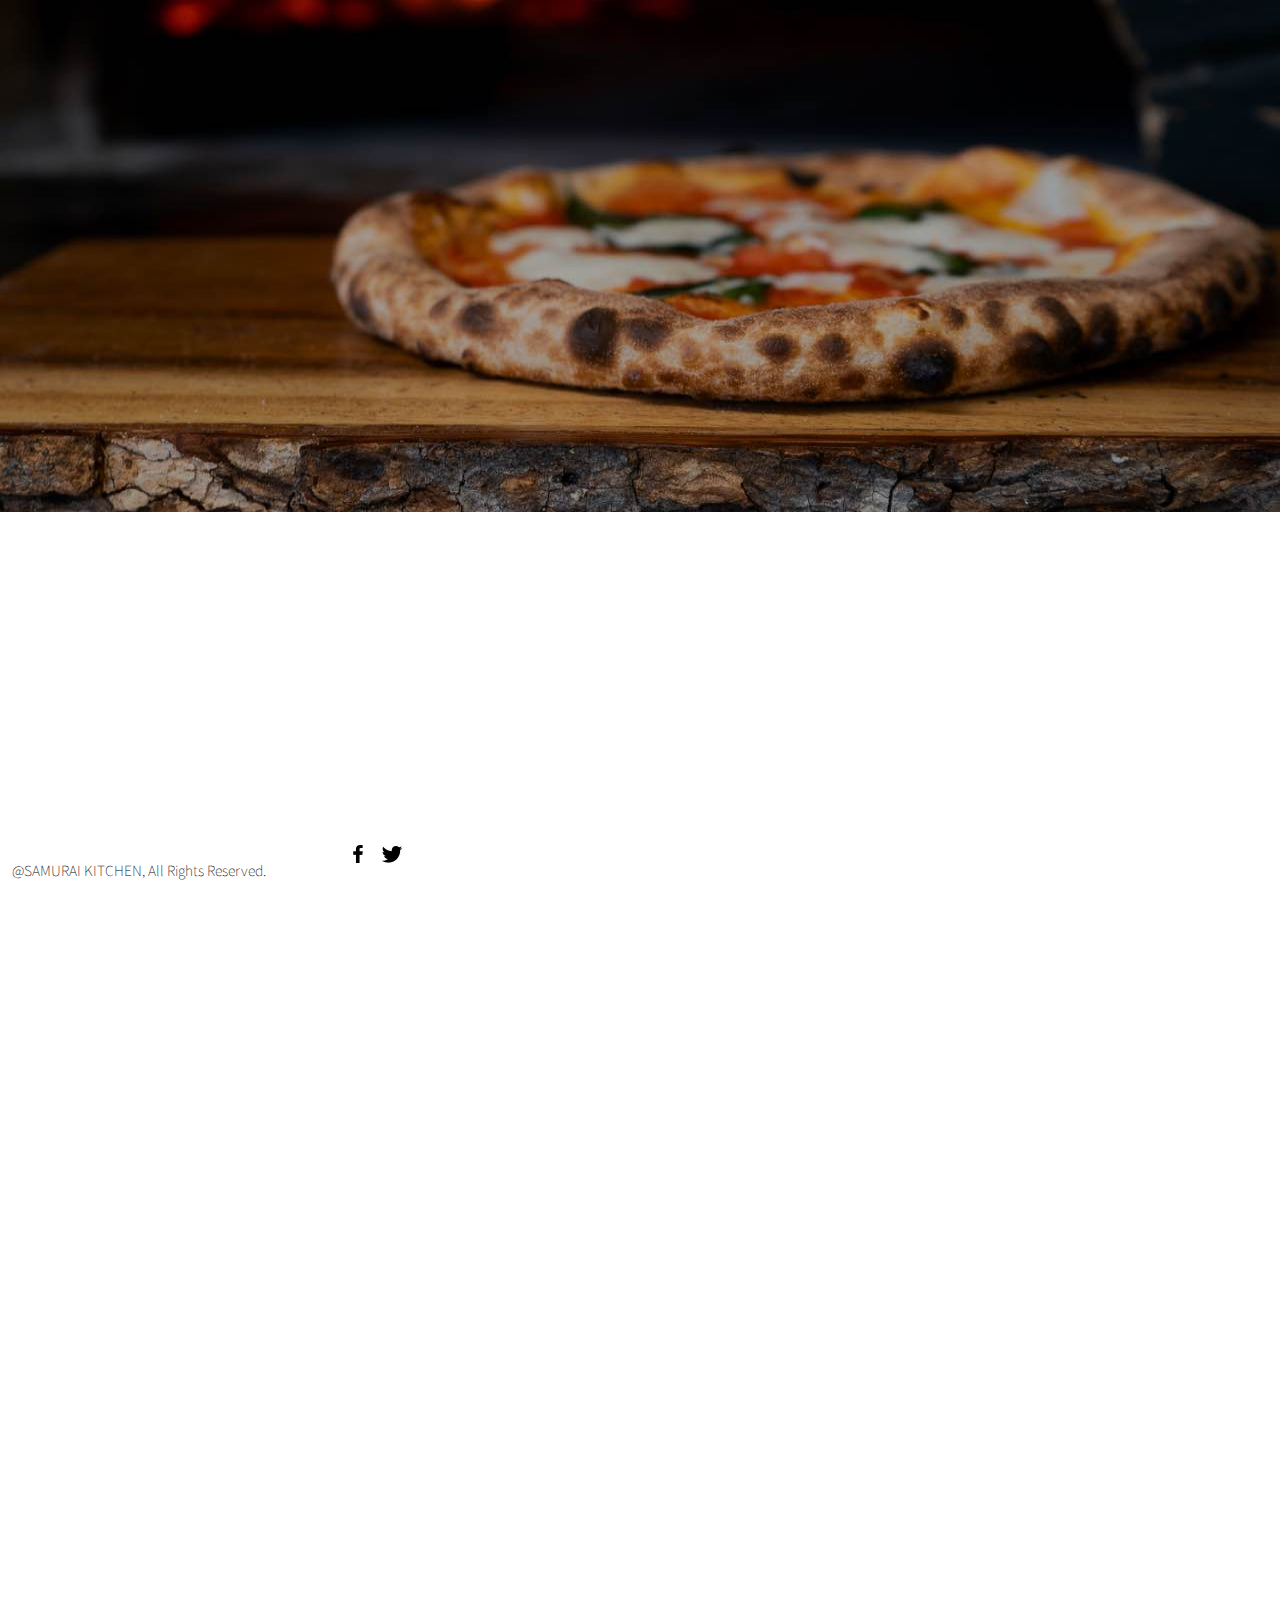
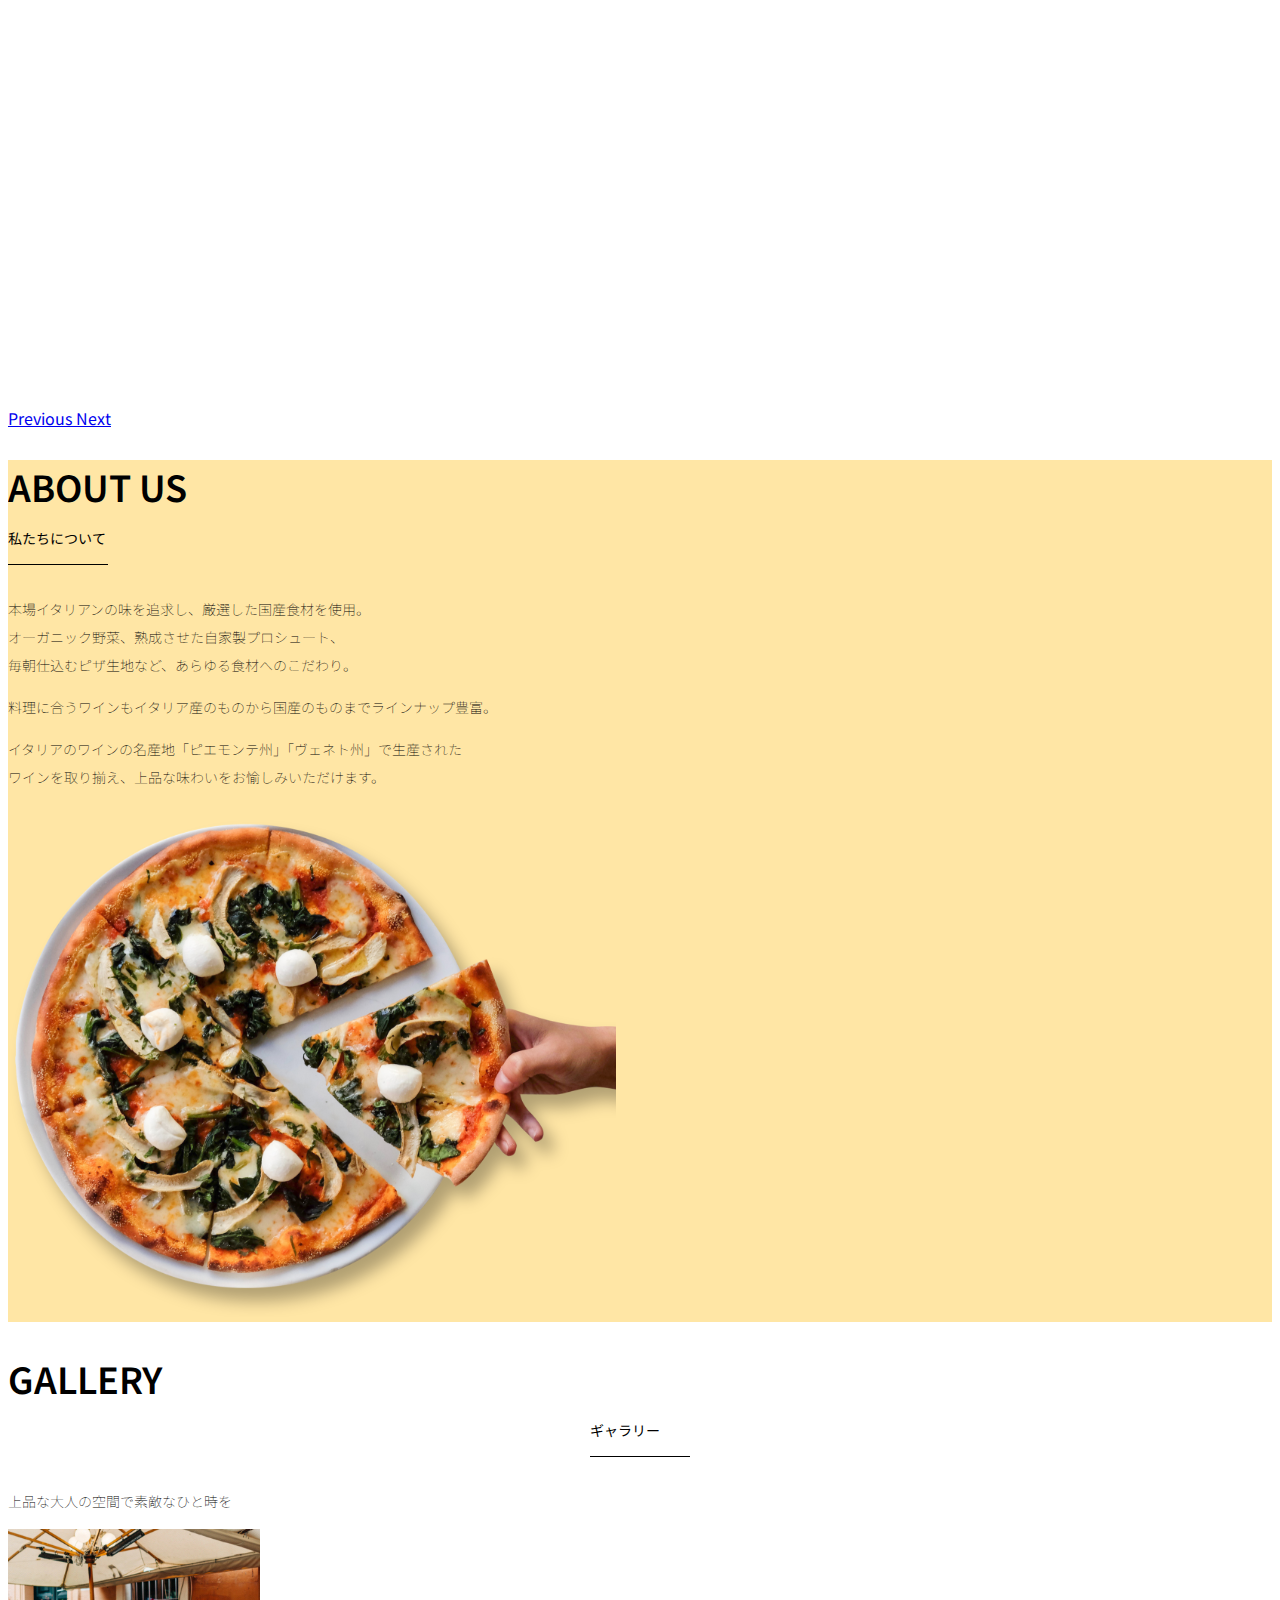
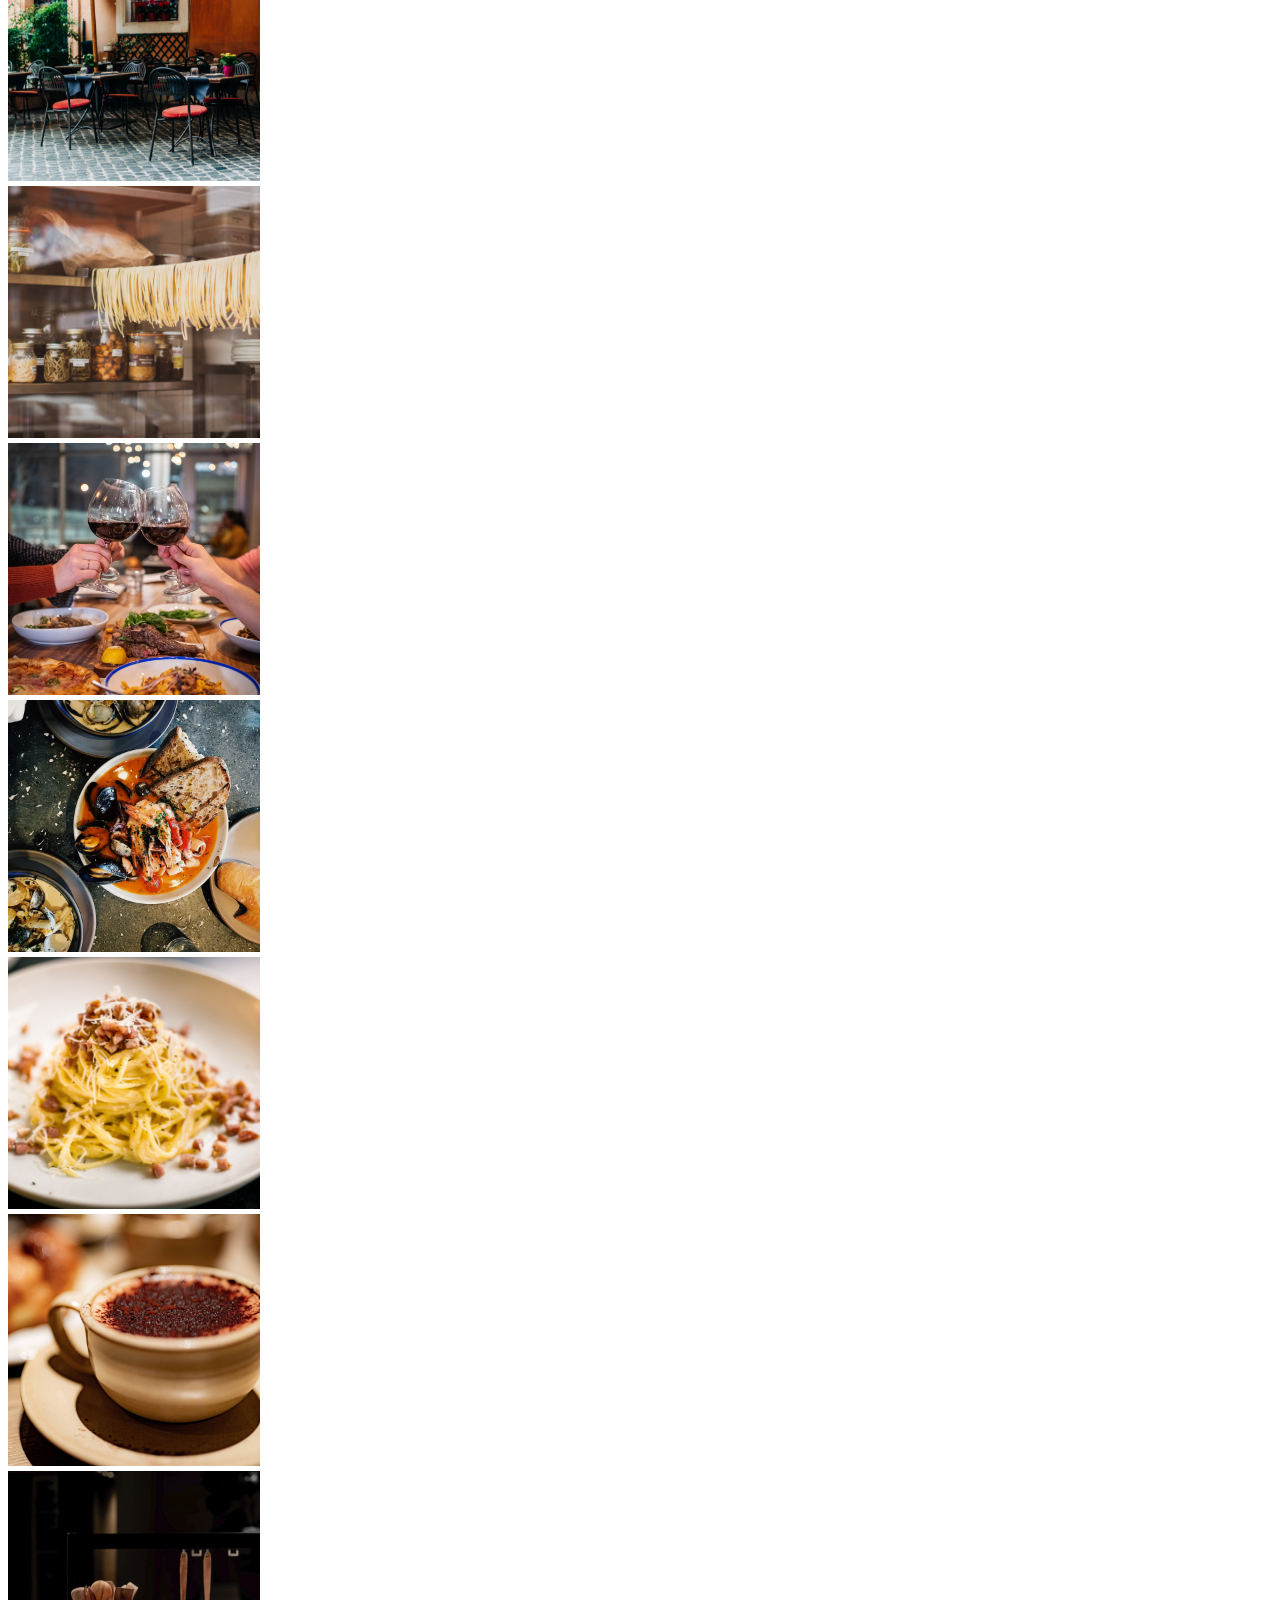
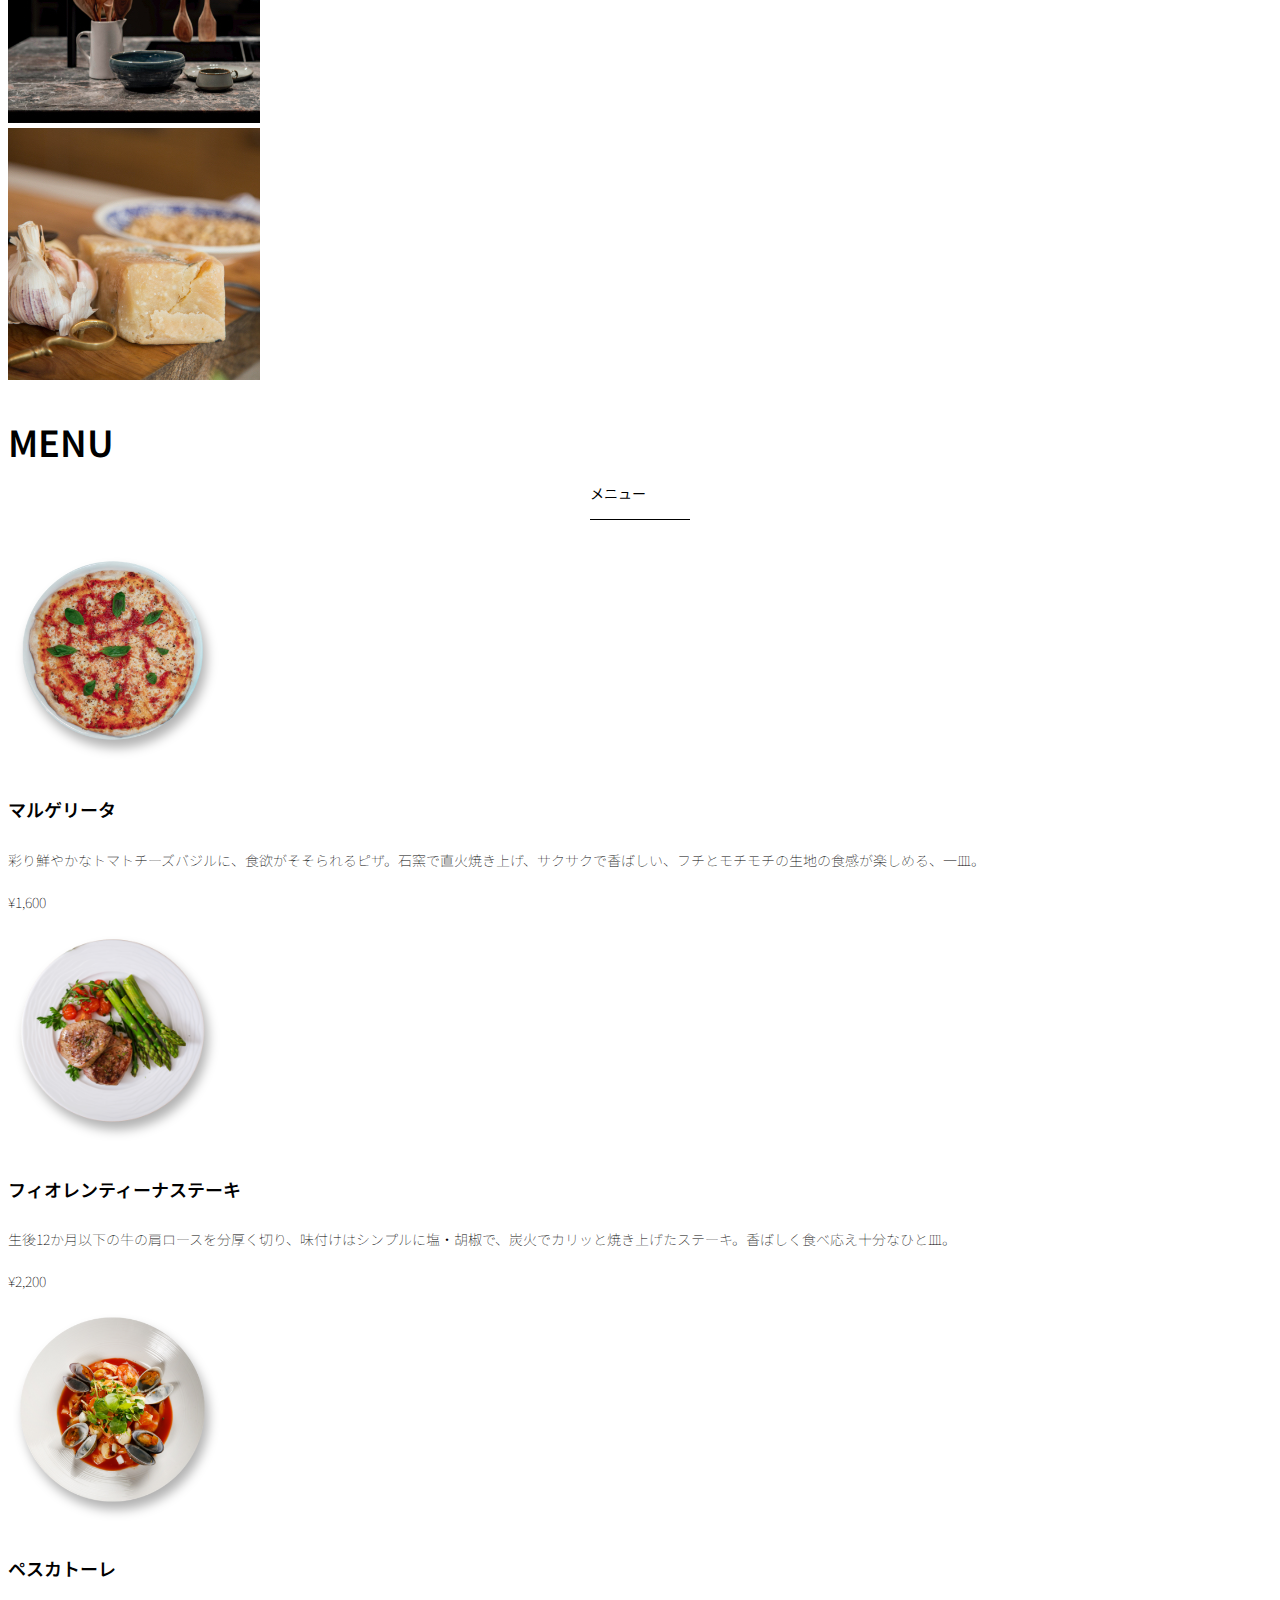
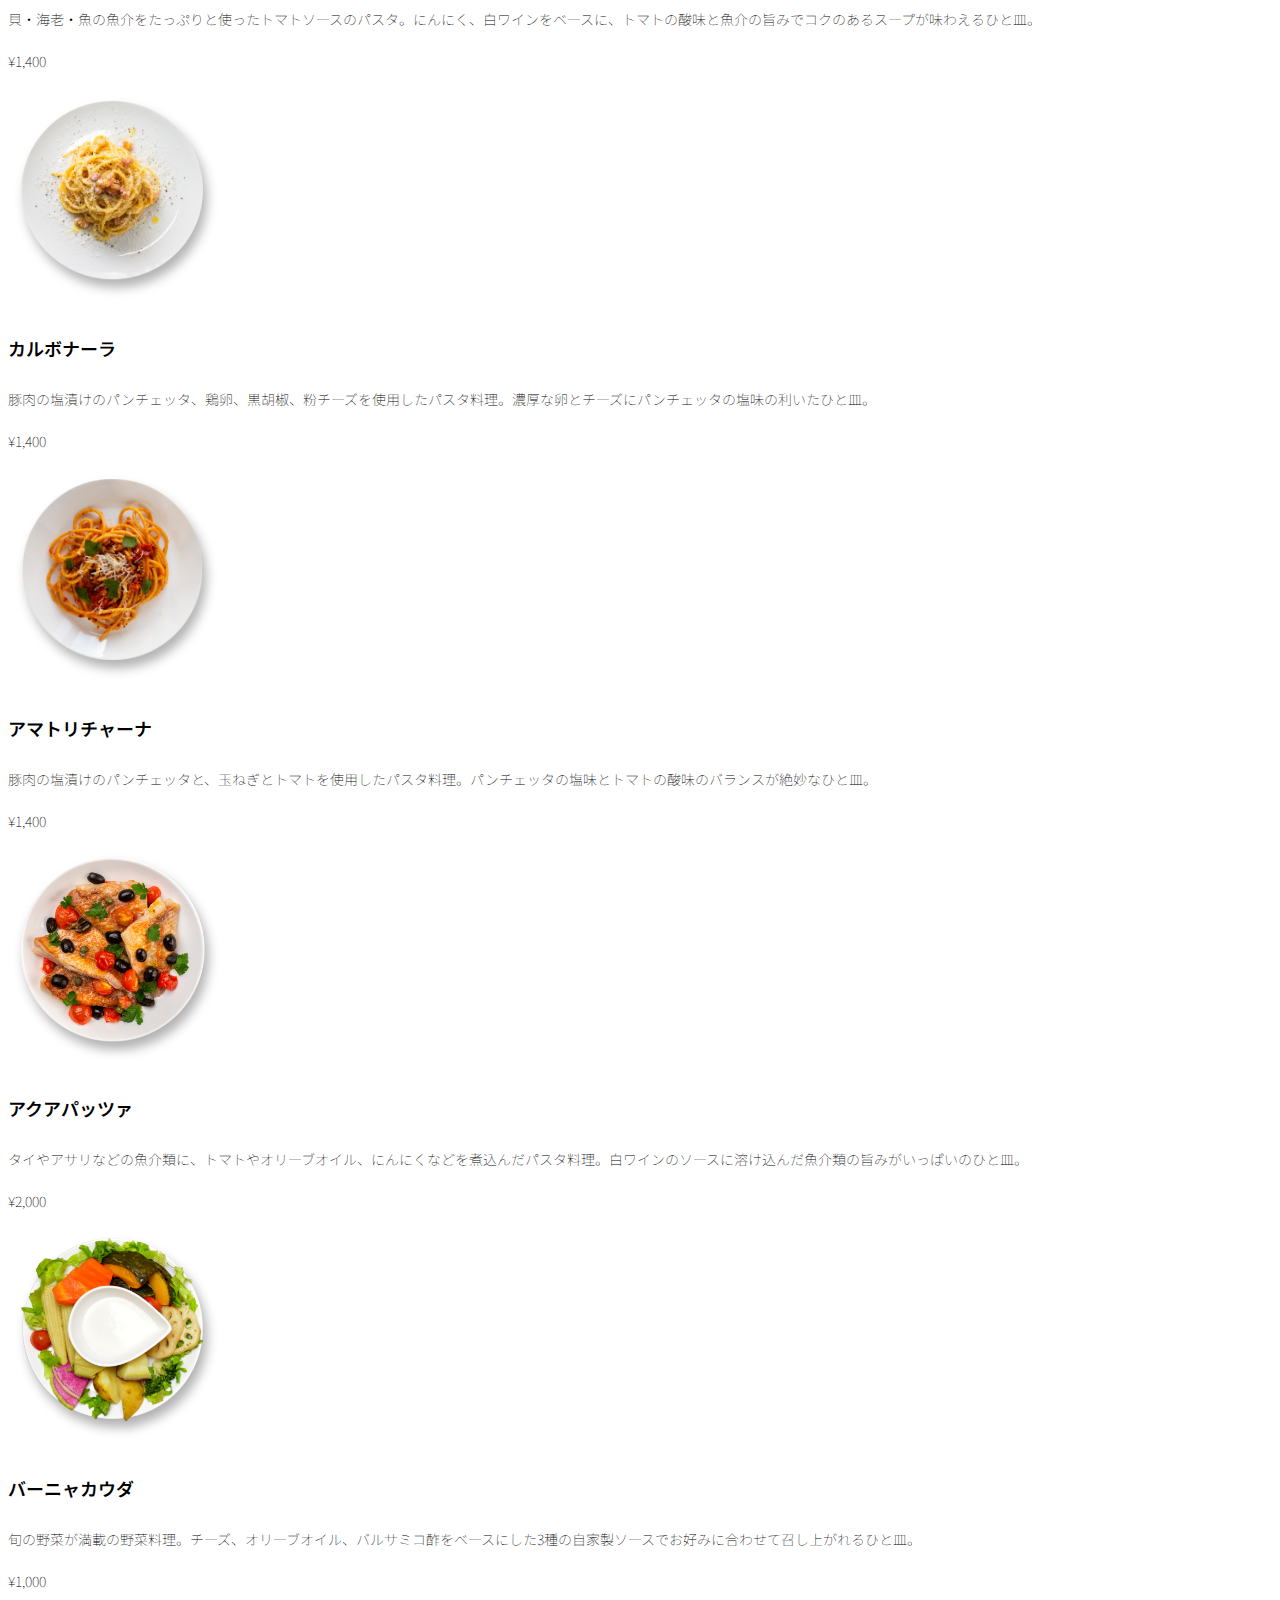
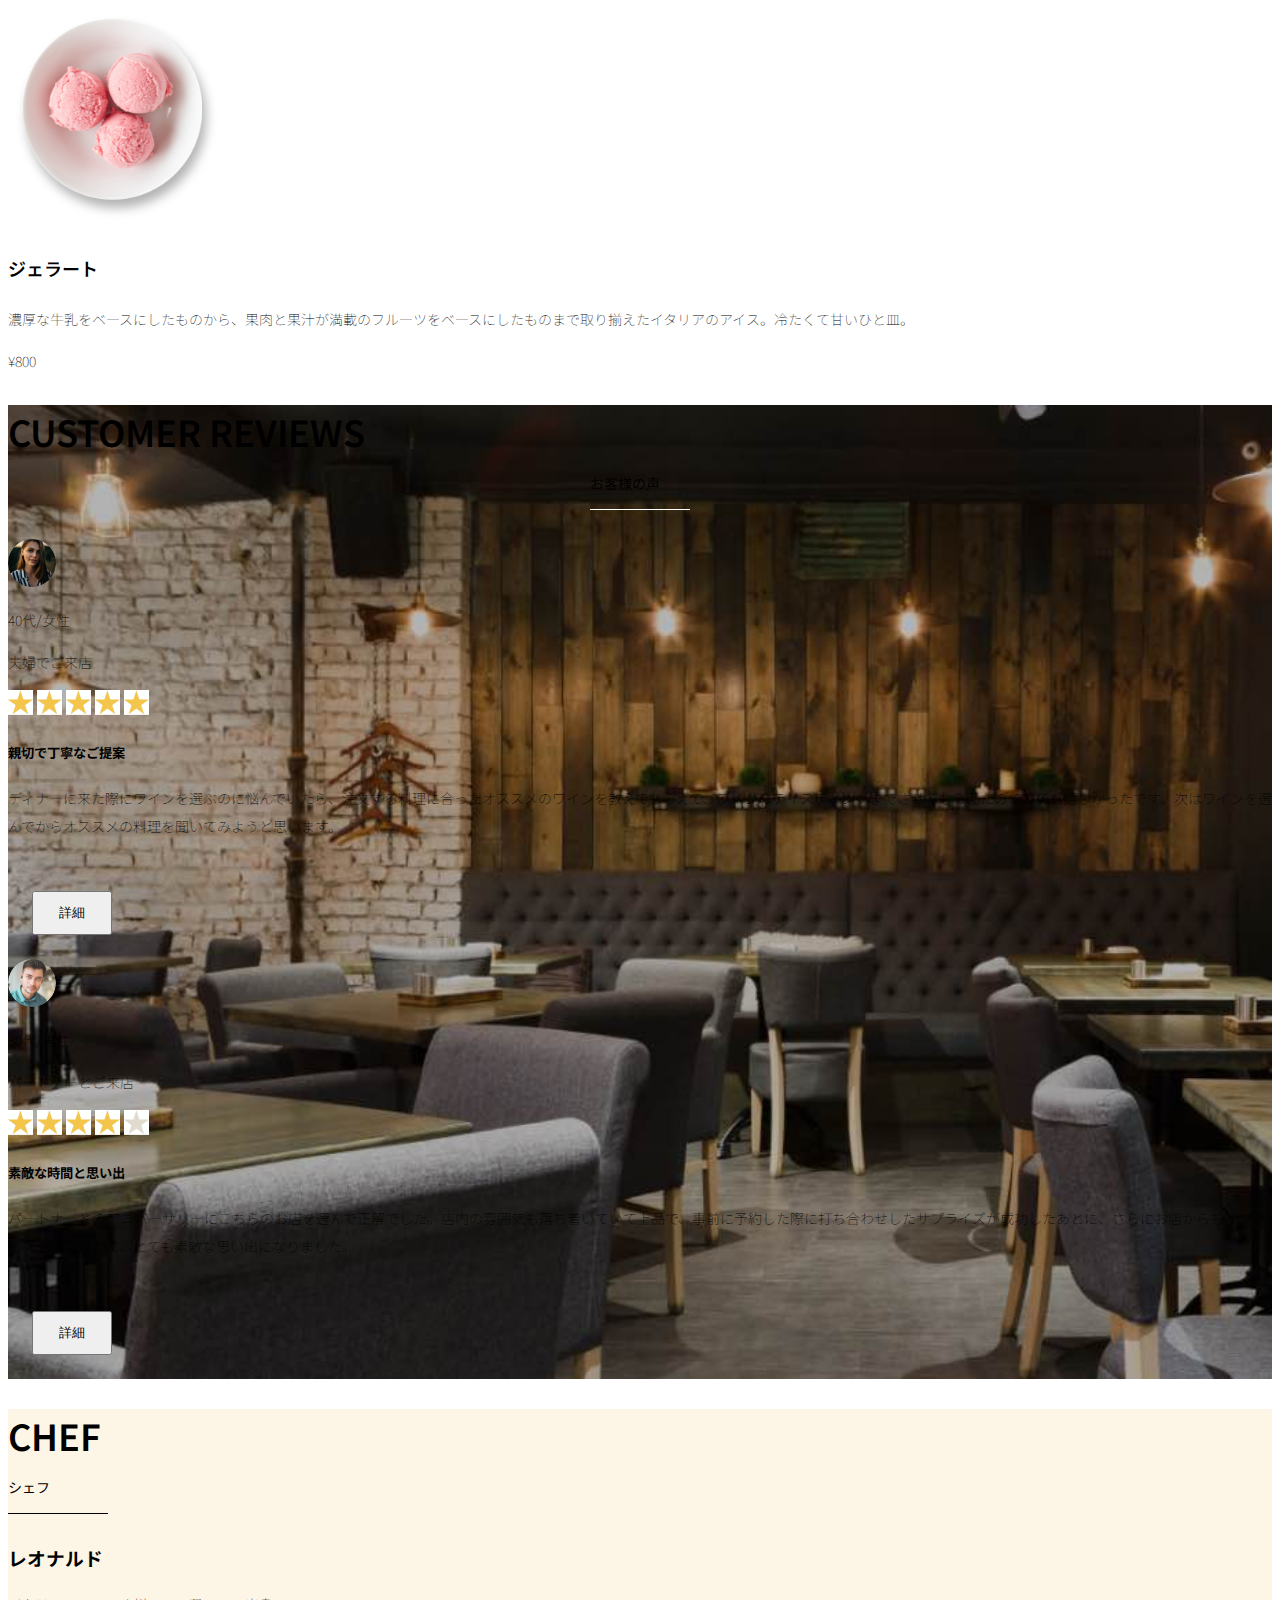
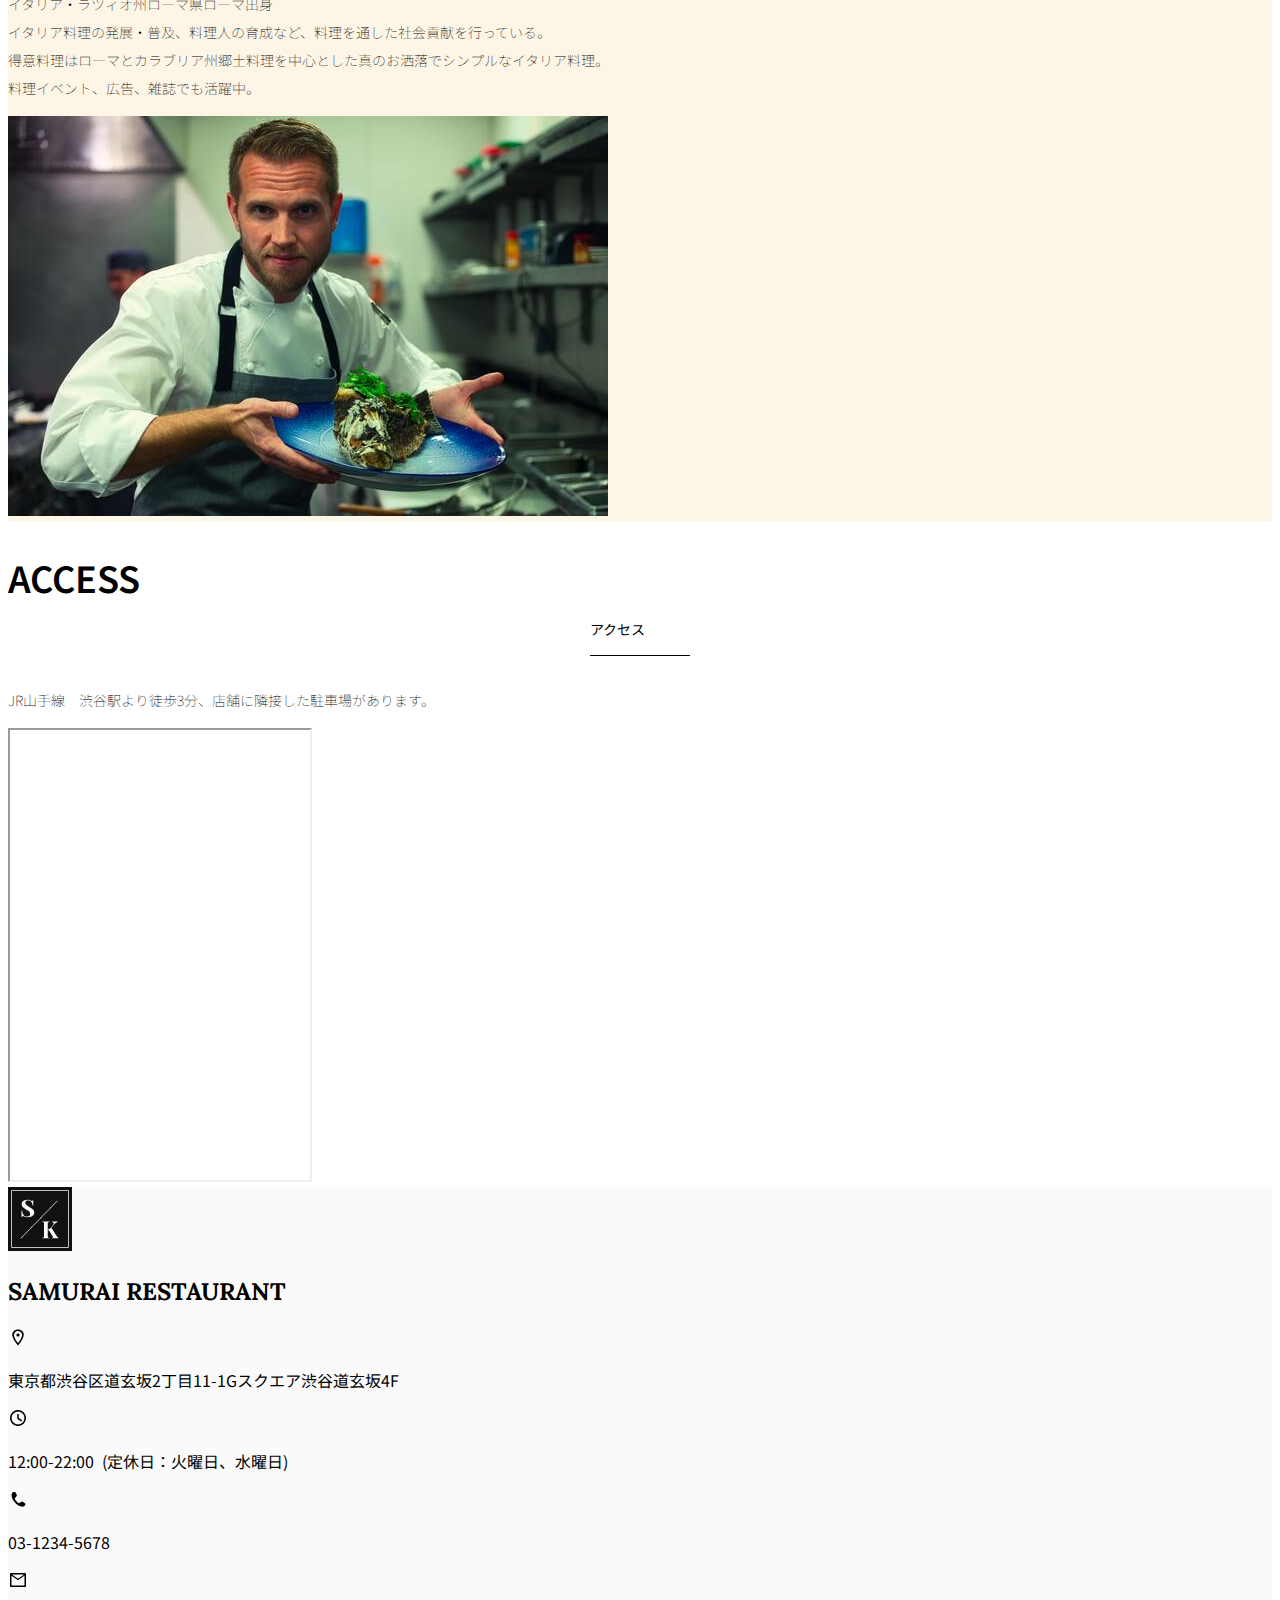
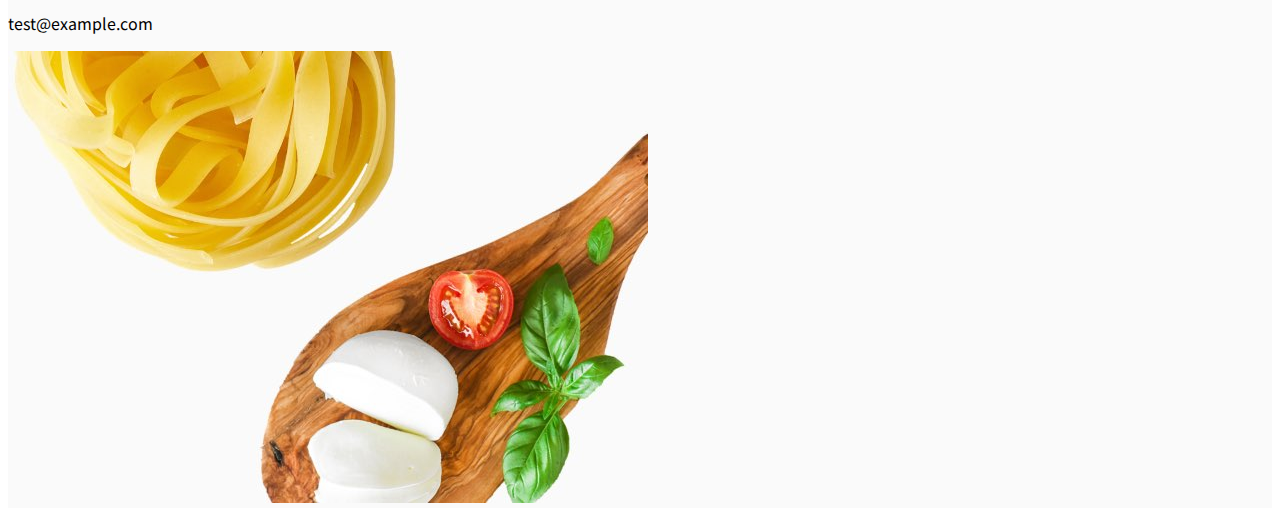
<file: kadai_015/index.html>
<!doctype html>
<html lang="ja">

<head>
  <meta charset="utf-8">
  <!-- マルチデバイス対応 -->
  <meta name="viewport" content="width=device-width, initial-scale=1">
  <meta name="description" content="">
  <meta name="author" content="SAMURAI ENGINEER">
  <title>SAMURAI XD_HTML教材</title>

     <!-- 先にBootstrapのCSSの読み込み -->
     <!-- ************************************************ bootstrap.min.cssの読み込み -->

  <link href="https://cdn.jsdelivr.net/npm/bootstrap@5.0.0-beta1/dist/css/bootstrap.min.css" rel="stylesheet"integrity="sha384-giJF6kkoqNQ00vy+HMDP7azOuL0xtbfIcaT9wjKHr8RbDVddVHyTfAAsrekwKmP1" crossorigin="anonymous">
  <!-- ************************************************ bootstrap.bundle.min.jsの読み込み -->
    <!-- BootstrapのJavaScriptライブラリの読み込み -->
  <script src="https://cdn.jsdelivr.net/npm/bootstrap@5.0.0-beta1/dist/js/bootstrap.bundle.min.js"
    integrity="sha384-ygbV9kiqUc6oa4msXn9868pTtWMgiQaeYH7/t7LECLbyPA2x65Kgf80OJFdroafW" crossorigin="anonymous" defer>
  </script>

  <!-- ************************************************ Google Font読み込み -->
  <link rel="preconnect" href="https://fonts.gstatic.com">
  <link href="https://fonts.googleapis.com/css2?family=Lora&display=swap" rel="stylesheet">
  <link href="https://fonts.googleapis.com/css2?family=Noto+Sans+JP:wght@300&display=swap" rel="stylesheet">
  <!-- ************************************************ Font Awesome -->
  <link rel="stylesheet" href="https://use.fontawesome.com/releases/v5.1.0/css/all.css"
    integrity="sha384-lKuwvrZot6UHsBSfcMvOkWwlCMgc0TaWr+30HWe3a4ltaBwTZhyTEggF5tJv8tbt" crossorigin="anonymous">
<!-- bootstrapの読み込みのlinkタグよりも後ろに、style.cssを読み込むlinkタグを記述する-->
    <!-- ************************************************今回作成する styles.cssの読み込み -->
  <link href="stylesheet/style.css" rel="stylesheet">
  <!-- ************************************************  -->
</head>

<body>
  <main>
    <!-- ************************************************ ナビゲーションバー開始 -->
    <nav class="navbar navbar-expand-lg">
      <div class="container">
        <a class="navbar-brand my_navbar_brand">
          <img src="img/site_logo.png" alt="サイトアイコン" class="img-fluid navbar_brand_logo"><span>SAMURAI KITCHEN</span>
        </a>
        <div class="navbar-toggler hamburger_menu" data-bs-toggle="collapse" data-bs-target="#navbarNav"
        aria-controls="navbarNav" aria-expanded="false" aria-label="Toggle navigation">
        <input type="checkbox" id="hamburger_btn_check">
        <label for="hamburger_btn_check" class="hamburger_btn">
          <img class="btn_open" src="img/button_open.png" alt="ナビゲーションバーのボタン">
          <img class="btn_close" src="img/button_close.png" alt="ナビゲーションバーのボタン">
        </label>
      </div>
      <div class="collapse navbar-collapse justify-content-end" id="navbarNav">
        <ul class="navbar-nav">
          <li class="nav-item px-2">
            <a class="nav-link my_nav_link my-2" aria-current="page" href="#">HOME</a>
          </li>

          <li class="nav-item px-2">
            <a class="nav-link my_nav_link my-2" href="#about">ABOUT US</a>
          </li>

          <li class="nav-item px-2">
            <a class="nav-link my_nav_link my-2" href="#gallery">GALLERY</a>
          </li>

          <li class="nav-item px-2">
            <a class="nav-link my_nav_link my-2" href="#menu">MENU</a>
          </li>
          <li class="nav-item px-2">
            <a class="nav-link my_nav_link my-2" href="#review">CUSTOMER REVIEWS</a>
          </li>
          
          <li class="nav-item px-2">
            <a class="nav-link my_nav_link my-2" href="#chef">CHEF</a>
          </li>

          <li class="nav-item px-2">
            <a class="nav-link my_nav_link my-2" href="#access">ACCESS</a>
          </li>
        </ul>
      </div>
      </div>
    </nav>
    <!-- ************************************************ ナビゲーションバー終了 -->

    <!-- ************************************************ カルーセル開始 -->

    <!-- カルーセル部分 -->
<div id="myCarousel" class="carousel slide mb-5" data-bs-ride="carousel">
<!-- インジケーター部分 -->
<ol class="carousel-indicators">
 <li data-bs-target="#myCarousel" data-bs-slide-to="0" class="active"></li>
 <li data-bs-target="#myCarousel" data-bs-slide-to="1"></li>
 <li data-bs-target="#myCarousel" data-bs-slide-to="2"></li>
</ol>

<div class="carousel-inner">
<!-- カルーセル１枚目 -->
  <div class="carousel-item active">
    <img src="img/slider-1.jpg" alt="SAMURAI KITCHEN-1">
    <div class="carousel-caption">
      <h1 class="my_carousel_caption">
        Welcome to<br>
        SAMURAI KITCHEN
      </h1>
    </div>
  </div>

<!-- カルーセル２枚目 -->
<div class="carousel-item">
  <img src="img/slider-2.jpg" alt="サンプル画像">
  <div class="carousel-caption">
    <h1 class="my_carousel_caption">
      The fabulous combination of&nbsp;wine&nbsp;and&nbsp;food
    </h1>
  </div>
</div>
<!-- カルーセル３枚目 -->
<div class="carousel-item">
  <img src="img/slider-3.jpg" alt="サンプル画像">
  <div class="carousel-caption">
    <h1 class="my_carousel_caption">
      Get the Italian taste<br>
      at the SAMURAI&nbsp;KITCHEN
    </h1>
  </div>
</div>

</div>
<!-- コントロールボタン　左側 -->
 <a href="#myCarousel " class="carousel-control-prev" role="button" data-bs-slide="prev">
  <span class="carousel-control-prev-icon" aria-hidden="true"></span>
  <span class="visually-hidden">Previous</span>
 </a>

<!-- コントロールボタン　右側 -->
<a href="#myCarousel " class="carousel-control-next" role="button" data-bs-slide="next">
  <span class="carousel-control-next-icon" aria-hidden="true"></span>
  <span class="visually-hidden">Next</span>
 </a>
</div>
    <!-- ************************************************ カルーセル終了 -->

    <!-- ************************************************ アバウトセクション開始 -->
    <section id="about" class="about_us_bg">
      <div class="container py-5 mb-5">

        <div class="row">
          <div class="col-lg-6 text-left">
            <div class="py-5">
              <h2 class="section_title about mb-5">
                ABOUT US
              </h2>
              <p class="mb-2">
                本場イタリアンの味を追求し、厳選した国産食材を使用。<br>
                オーガニック野菜、熟成させた自家製プロシュート、 <br>
                毎朝仕込むピザ生地など、あらゆる食材へのこだわり。 <br>
              </p>
              <p class="mb-2">
                料理に合うワインもイタリア産のものから国産のものまでラインナップ豊富。 <br>
              </p>
              <p class="mb-2">
                イタリアのワインの名産地「ピエモンテ州」「ヴェネト州」で生産された <br>
                ワインを取り揃え、上品な味わいをお愉しみいただけます。 <br>
              </p>
            </div>
          </div>

          <!-- 右側カラム(6/12分割) -->
           <div class="col-lg-6">
            <img src="img/img-about-us.png" class="img-fluid"  alt="pizza">
           </div>
        </div>
      </div>

    </section>
    <!-- ************************************************ アバウトセクション終了 -->

    <!-- ************************************************ ギャラリーセクション開始 -->
    <section id="gallery">
      <div class="container mb-5">
        <h2 class="mb-3 section_title gallery text-center">GALLERY</h2>
        <p class="text-center mb-5">
          上品な大人の空間で素敵なひと時を
        </p>

        <div class="row">
          <div class="col-6 col-lg-3 mb-4 d-flex justify-content-center">
            <img src="img/gallery-1.jpg" alt="サンプル画像" class="img-fluid">
          </div>
          <div class="col-6 col-lg-3 mb-4 d-flex justify-content-center">
            <img src="img/gallery-2.jpg" alt="サンプル画像" class="img-fluid">
          </div>
          <div class="col-6 col-lg-3 mb-4 d-flex justify-content-center">
            <img src="img/gallery-3.jpg" alt="サンプル画像" class="img-fluid">
          </div>
          <div class="col-6 col-lg-3 mb-4 d-flex justify-content-center">
            <img src="img/gallery-4.jpg" alt="サンプル画像" class="img-fluid">
          </div>
          <div class="col-6 col-lg-3 mb-4 d-flex justify-content-center">
            <img src="img/gallery-5.jpg" alt="サンプル画像" class="img-fluid">
          </div>
          <div class="col-6 col-lg-3 mb-4 d-flex justify-content-center">
            <img src="img/gallery-6.jpg" alt="サンプル画像" class="img-fluid">
          </div>
          <div class="col-6 col-lg-3 mb-4 d-flex justify-content-center">
            <img src="img/gallery-7.jpg" alt="サンプル画像" class="img-fluid">
          </div>
          <div class="col-6 col-lg-3 mb-4 d-flex justify-content-center">
            <img src="img/gallery-8.jpg" alt="サンプル画像" class="img-fluid">
          </div>

        </div>
      </div>

    </section>
    <!-- ************************************************ ギャラリーセクション終了 -->

    <!-- ************************************************ メニューセクション -->
    <section id="menu">
      <div class="container">
        <div class="row">
        <div class="col-lg-12">
        <h2 class="section_title menu text-center mb-5">MENU</h2>
        </div>
        </div>
      </div>
      <div class="container mb-5">
        <div class="row">
        <div class="col-12 col-lg-6">
          <div class="row g-0 mb-4">
          <div class="col-12 col-lg-5 text-center">
            <img src="img/margherita.png" class="img-fluid" alt="マルゲリータ">
          </div>
          <div class="col-12 col-lg-7 p-4">
            <h4 class="mb-0 menu_title">マルゲリータ</h4>
            <p class="my-auto">彩り鮮やかなトマトチーズバジルに、食欲がそそられるピザ。石窯で直火焼き上げ、サクサクで香ばしい、フチとモチモチの生地の食感が楽しめる、一皿。</p>
            <p class="menu-price">¥1,600</p>
          </div>         
        </div>
        </div>

        <div class="col-12 col-lg-6">
          <div class="row g-0 mb-4">
          <div class="col-12 col-lg-5 text-center">
            <img src="img/steak.png" class="img-fluid" alt="フィオレンティーナステーキ">
          </div>
          <div class="col-12 col-lg-7 p-4">
            <h4 class="mb-0 menu_title">フィオレンティーナステーキ</h4>
            <p class="my-auto">生後12か月以下の牛の肩ロースを分厚く切り、味付けはシンプルに塩・胡椒で、炭火でカリッと焼き上げたステーキ。香ばしく食べ応え十分なひと皿。</p>
            <p class="menu-price">¥2,200</p>
          </div>         
        </div>
        </div>

        <div class="col-12 col-lg-6">
          <div class="row g-0 mb-4">
          <div class="col-12 col-lg-5 text-center">
            <img src="img/pescatore.png" class="img-fluid" alt="ペスカトーレ">
          </div>
          <div class="col-12 col-lg-7 p-4" >
            <h4 class="mb-0 menu_title">ペスカトーレ</h4>
            <p class="my-auto">貝・海老・魚の魚介をたっぷりと使ったトマトソースのパスタ。にんにく、白ワインをベースに、トマトの酸味と魚介の旨みでコクのあるスープが味わえるひと皿。</p>
            <p class="menu-price">¥1,400</p>
          </div>         
        </div>
        </div>

        <div class="col-12 col-lg-6">
          <div class="row g-0 mb-4">
          <div class="col-12 col-lg-5 text-center">
            <img src="img/carbonara.png" class="img-fluid" alt="カルボナーラ">
          </div>
          <div class="col-12 col-lg-7 p-4">
            <h4 class="mb-0 menu_title">カルボナーラ</h4>
            <p class="my-auto">豚肉の塩漬けのパンチェッタ、鶏卵、黒胡椒、粉チーズを使用したパスタ料理。濃厚な卵とチーズにパンチェッタの塩味の利いたひと皿。</p>
            <p class="menu-price">¥1,400</p>
          </div>         
        </div>
        </div>

        <div class="col-12 col-lg-6">
          <div class="row g-0 mb-4">
          <div class="col-12 col-lg-5 text-center">
            <img src="img/amatriciana.png" class="img-fluid" alt="アマトリチャーナ">
          </div>
          <div class="col-12 col-lg-7 p-4">
            <h4 class="mb-0 menu_title">アマトリチャーナ</h4>
            <p class="my-auto">豚肉の塩漬けのパンチェッタと、玉ねぎとトマトを使用したパスタ料理。パンチェッタの塩味とトマトの酸味のバランスが絶妙なひと皿。</p>
            <p class="menu-price">¥1,400</p>
          </div>         
        </div>
        </div>

        
        <div class="col-12 col-lg-6">
          <div class="row g-0 mb-4">
          <div class="col-12 col-lg-5 text-center">
            <img src="img/acqua-pazza.png" class="img-fluid" alt="アクアパッツァ">
          </div>
          <div class="col-12 col-lg-7 p-4">
            <h4 class="mb-0 menu_title">アクアパッツァ</h4>
            <p class="my-auto">タイやアサリなどの魚介類に、トマトやオリーブオイル、にんにくなどを煮込んだパスタ料理。白ワインのソースに溶け込んだ魚介類の旨みがいっぱいのひと皿。</p>
            <p class="menu-price">¥2,000</p>
          </div>         
        </div>
        </div>
        
        <div class="col-12 col-lg-6">
          <div class="row g-0 mb-4">
          <div class="col-12 col-lg-5 text-center">
            <img src="img/bagna-cauda.png" class="img-fluid" alt="バーニャカウダ">
          </div>
          <div class="col-12 col-lg-7 p-4">
            <h4 class="mb-0 menu_title">バーニャカウダ</h4>
            <p class="my-auto">旬の野菜が満載の野菜料理。チーズ、オリーブオイル、バルサミコ酢をベースにした3種の自家製ソースでお好みに合わせて召し上がれるひと皿。</p>
            <p class="menu-price">¥1,000</p>
          </div>         
        </div>
        </div>
        
        <div class="col-12 col-lg-6">
          <div class="row g-0 mb-4">
          <div class="col-12 col-lg-5 text-center">
            <img src="img/gelato.png" class="img-fluid" alt="ジェラート">
          </div>
          <div class="col-12 col-lg-7 p-4">
            <h4 class="mb-0 menu_title">ジェラート</h4>
            <p class="my-auto">濃厚な牛乳をベースにしたものから、果肉と果汁が満載のフルーツをベースにしたものまで取り揃えたイタリアのアイス。冷たくて甘いひと皿。</p>
            <p class="menu-price">¥800</p>
          </div>         
        </div>
        </div>


      </div>
      </div>

    </section>
    <!-- ************************************************ メニューセクション終了 -->

    <!-- ************************************************ レビューセクション開始 -->
    <section id="review">
<!-- review_wrapperで背景画像を設定 -->
      <div class="review_wrapper">
       
        <div class="container py-5 mb-5">
          <div class="text-center mb-5">
          <h2 class="section_title review text-center text-white">CUSTOMER REVIEWS</h2>
          </div>
          <div class="row pb-5 justify-content-center">

            <!-- 左側カラム -->
            <div class="col-12 col-lg-5 mt-3">
              <div class="bg-white h_420">
                <div class="p-4">
                  <!-- 顔写真と年齢 -->
                  <div class="d-flex align-items-center">
                    <!-- お客様画像 -->
                     <img src="img/customer-woman.png" class="reviewer_img"  alt="サンプル画像">
                     <div>
                     <!-- お客様情報テキスト -->
                      <p class="my-0">40代/女性</p>
                      <p class="my-0">夫婦でご来店</p>
                     </div>
                  </div>

                  <div class="my-3">
                    <!-- ☆の画像 -->
                     <img src="img/star-point.png" class="star_img" alt="star">  
                     <img src="img/star-point.png" class="star_img" alt="star">  
                     <img src="img/star-point.png" class="star_img" alt="star">  
                     <img src="img/star-point.png" class="star_img" alt="star">  
                     <img src="img/star-point.png" class="star_img" alt="star">  
                  </div>

                  <!-- レビュータイトル -->
                  <h5>親切で丁寧なご提案</h5>
                  <!--レビュー内容  -->
                  <p>
                    ディナーに来た際にワインを選ぶのに悩んでいたら、注文する料理に合ったオススメのワインを教えてもらえて、ワインのテイスティングまでさせてもらえたのでとても嬉しかったです。次はワインを選んでからオススメの料理を聞いてみようと思います。
                  </p>
 
                  <!-- 黄色のボタンを配置 -->
                  <button type="button" class="btn btn-warning shadow fix_bottom">詳細</button>
                </div>
              </div>
            </div>
 
            <!-- 右側カラム -->
            <div class="col-12 col-lg-5 mt-3">
              <div class="bg-white h_420">
                <div class="p-4">
                  <div class="d-flex align-items-center">
                    <img src="img/customer-man.png" class="reviewer_img" alt="サンプル画像">
                    <div>
                      <p class="my-0">30代/男性</p>
                      <p class="my-0">パートナーとご来店</p>
                    </div>
                  </div>
                  <div class="my-3">
                    <img src="img/star-point.png" class="star_img" alt="star">
                    <img src="img/star-point.png" class="star_img" alt="star">
                    <img src="img/star-point.png" class="star_img" alt="star">
                    <img src="img/star-point.png" class="star_img" alt="star">
                    <img src="img/star-no-point.png" class="star_img" alt="no-star">
                  </div>
                  <h5>素敵な時間と思い出</h5>
                  <p>
                    パートナーとのアニバーサリーにこちらのお店を選んで正解でした。店内の雰囲気も落ち着いていて上品で、事前に予約した際に打ち合わせしたサプライズが成功したあとに、さらにお店からもサプライズをいただけて、とても素敵な思い出になりました。
                  </p>
                  <button type="button" class="btn btn-warning shadow fix_bottom">詳細</button>
                </div>
              </div>
            </div>
          </div>
        </div>
      </div>
    </section>
    <!-- ************************************************ レビューセクション終了 -->
    <!-- ************************************************ シェフセクション開始 -->
    <section id="chef" class="chef_bg">
      <div class="container py-5 mb-5">

        <div class="row">
          <div class="col-lg-6 text-left">
            <div class="py-5">
              <h2 class="section_title chef mb-5">
                CHEF
              </h2>
              <h3 class="mb-4">レオナルド</h3>
              <p class="mb-2">
                イタリア・ラツィオ州ローマ県ローマ出身<br>
                イタリア料理の発展・普及、料理人の育成など、料理を通した社会貢献を行っている。<br>
                得意料理はローマとカラブリア州郷土料理を中心とした真のお洒落でシンプルなイタリア料理。<br>
                料理イベント、広告、雑誌でも活躍中。<br>
              </p>
            </div>
          </div>

          <!-- 右側カラム(6/12分割) -->
           <div class="col-lg-6">
            <img src="img/chef.jpg" class="img-fluid"  alt="chef">
           </div>
        </div>
      </div>

    </section>
    <!-- ************************************************ シェフセクション終了 -->

    <!-- ************************************************ アクセスセクション開始 -->
    <section id="access">
      <div class="container">
        <div class="row">
        <div class="col-lg-12 text-center mb-5">
          <h2 class="section_title text-center access mb-5">ACCESS</h2>
          <p>JR山手線　渋谷駅より徒歩3分、店舗に隣接した駐車場があります。</p>
        </div>
        </div>

      </div>
      <div class="container mb-5 px-2">
        <!-- 地図 -->
        <iframe src="https://www.google.com/maps/embed?pb=!1m18!1m12!1m3!1d3240.0602178651475!2d139.77213257620443!3d35.70013572893477!2m3!1f0!2f0!3f0!3m2!1i1024!2i768!4f13.1!3m3!1m2!1s0x60188b602972bb83%3A0xa6b553df33a5bd04!2zU0FNVVJBSSBFTkdJTkVFUiDkvo3jgqjjg7Pjgrjjg4vjgqI!5e0!3m2!1sja!2sjp!4v1717937104642!5m2!1sja!2sjp"
        class="w-100" style="height: 50vh;" loading="lazy"></iframe>
         
    </div>
    </section>
    <!-- ************************************************ アクセスセクション終了 -->


    <!-- ************************************************ フッター開始 -->
    <footer id="footer">
      <div class="container">
        <div class="row">
          <!-- 左側カラム -->
          <div class="col-12 col-lg-6 position-relative">
            <div class="row pt-5">
              <!-- 2:10の2-->
               <div class="col-lg-2 text-center my-3">
                <!-- サイトロゴ -->
               <img src="img/site_logo.png" alt="サンプル画像" class="img-fluid footer_brand_logo">  
               </div>
              <!-- 2:10の10-->
               <div class="col-lg-10 align-self-center my-3">
                <h2 class="m-0 footer_text">SAMURAI RESTAURANT</h2>
               </div>
            </div>
            
            <!-- 住所営業時間電話メール -->
             <div class="restaurant_info py-3">
              <div class="d-flex mb-3">
                <img src="img/icon-Marker.png" alt="marker">
                <p class="p-0 m-0">東京都渋谷区道玄坂2丁目11-1Gスクエア渋谷道玄坂4F</p>
              </div>
              <div class="d-flex mb-3">
                <img src="img/icon-Clock.png" alt="clock">
                <p class="p-0 m-0">12:00-22:00&nbsp;&nbsp;(定休日：火曜日、水曜日)</p>
              </div>
              <div class="d-flex mb-3">
                <img src="img/icon-Phone.png" alt="phone">
                <p class="p-0 m-0">03-1234-5678</p>
              </div>
              <div class="d-flex mb-3">
                <img src="img/icon-Mail.png" alt="mail">
                <p class="p-0 m-0">test@example.com</p>
              </div>
              </div>
              <!-- コピーライト -->
               <div class="copy_right align-items-center">
                <p>
                  @SAMURAI KITCHEN, All Rights Reserved.
                </p>
                <!-- SNSアイコン -->
                 <img src="img/icon-facebook.png" class="sns_img"  alt="facebook">
                 <img src="img/icon-twitter.png" class="sns_img"  alt="twitter">              
               </div>
             </div>
            <!-- 右側カラム -->
          <div class="col-12 col-lg-6 d-none d-lg-block">
            <!-- 背景画像 -->
             <img src="img/background-footer.jpg" alt="背景画像">
          </div>
        </div>
      </div>
    </footer>
    <!-- ************************************************ フッター終了 -->
  </main>
</body>

</html>
</file>
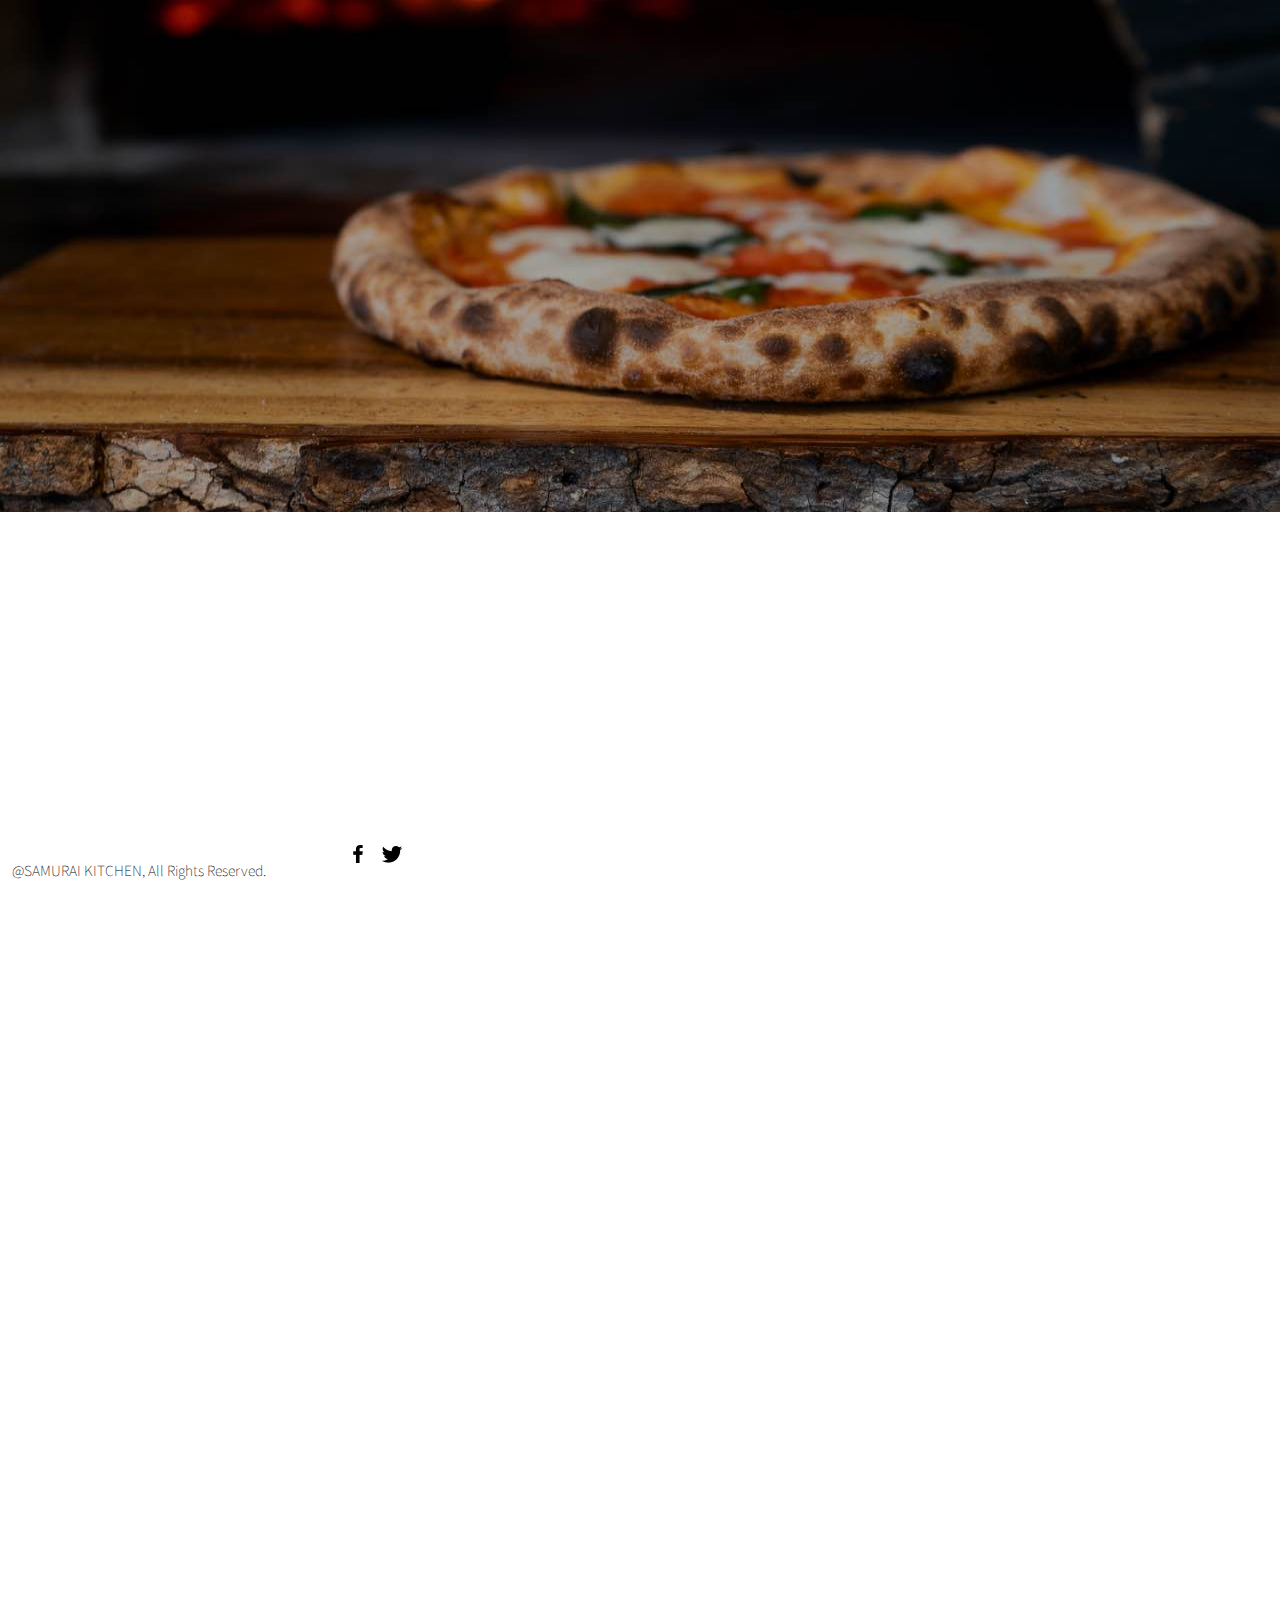
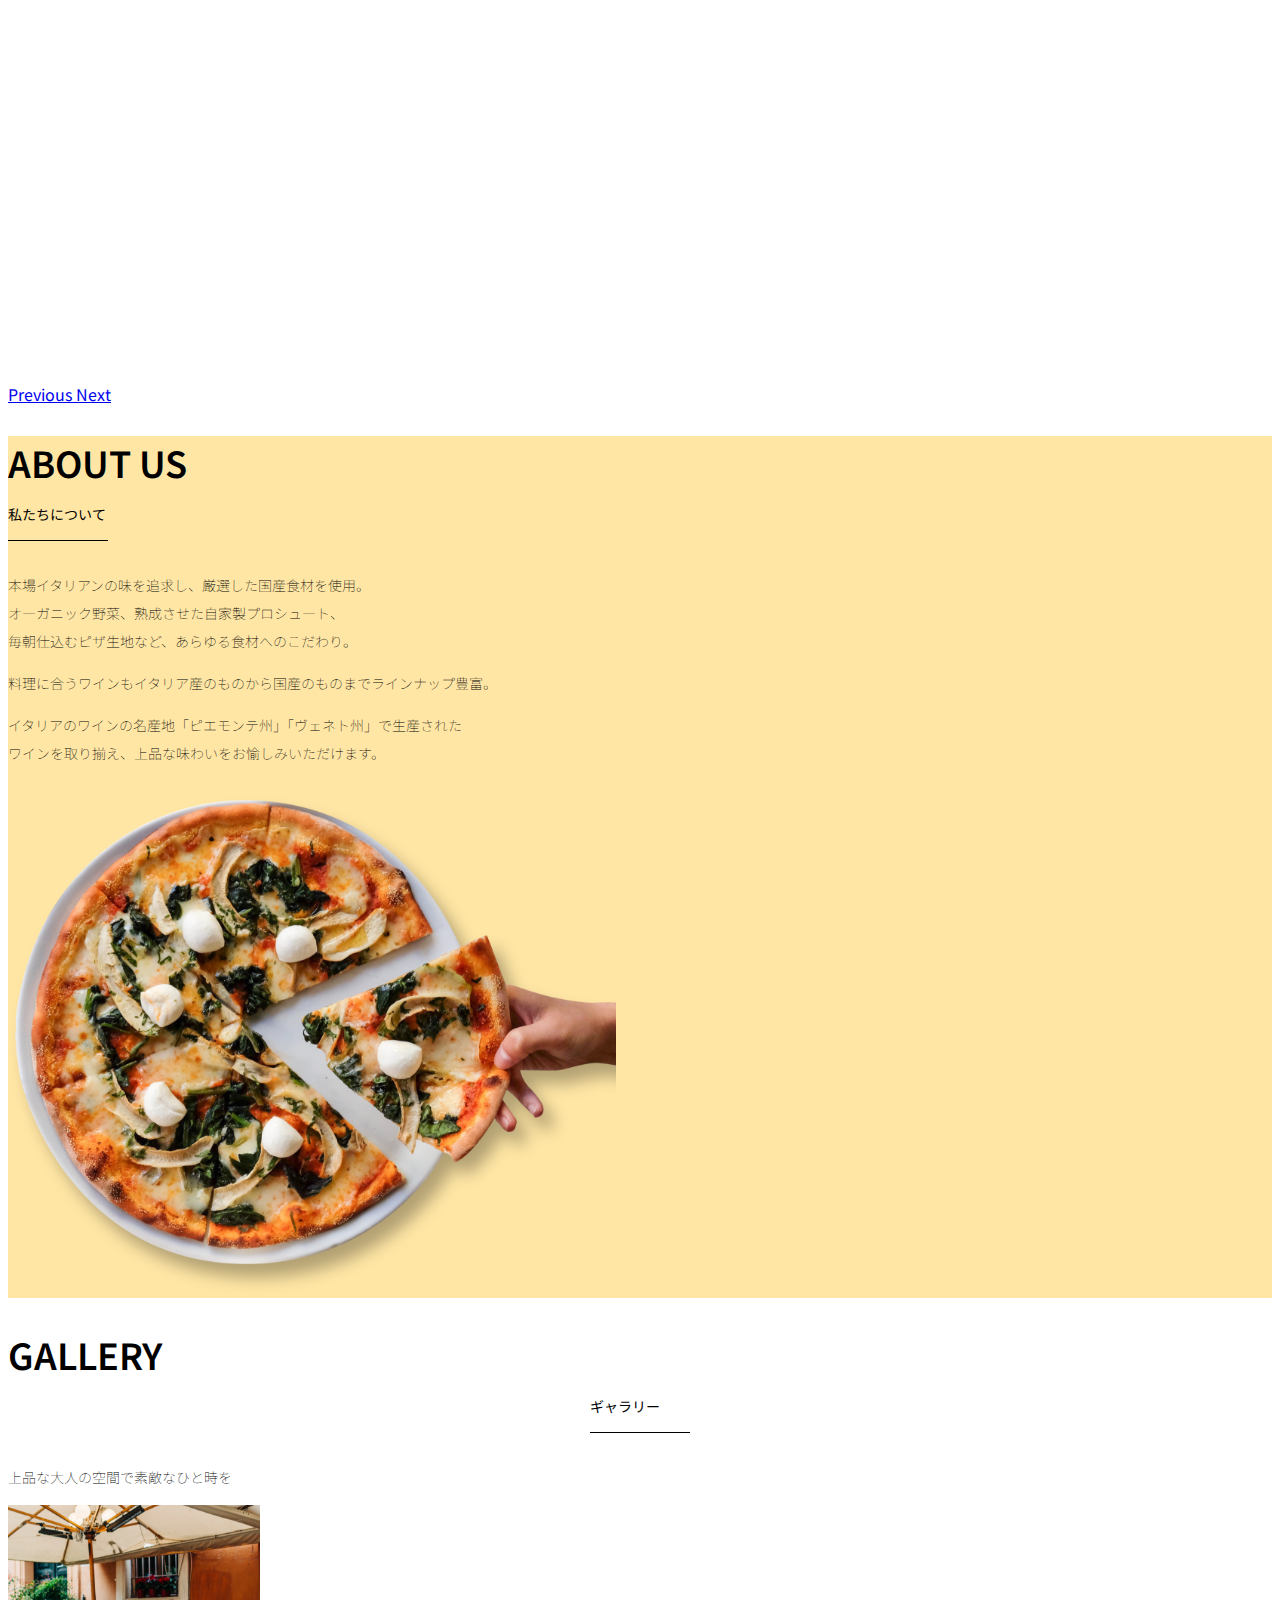
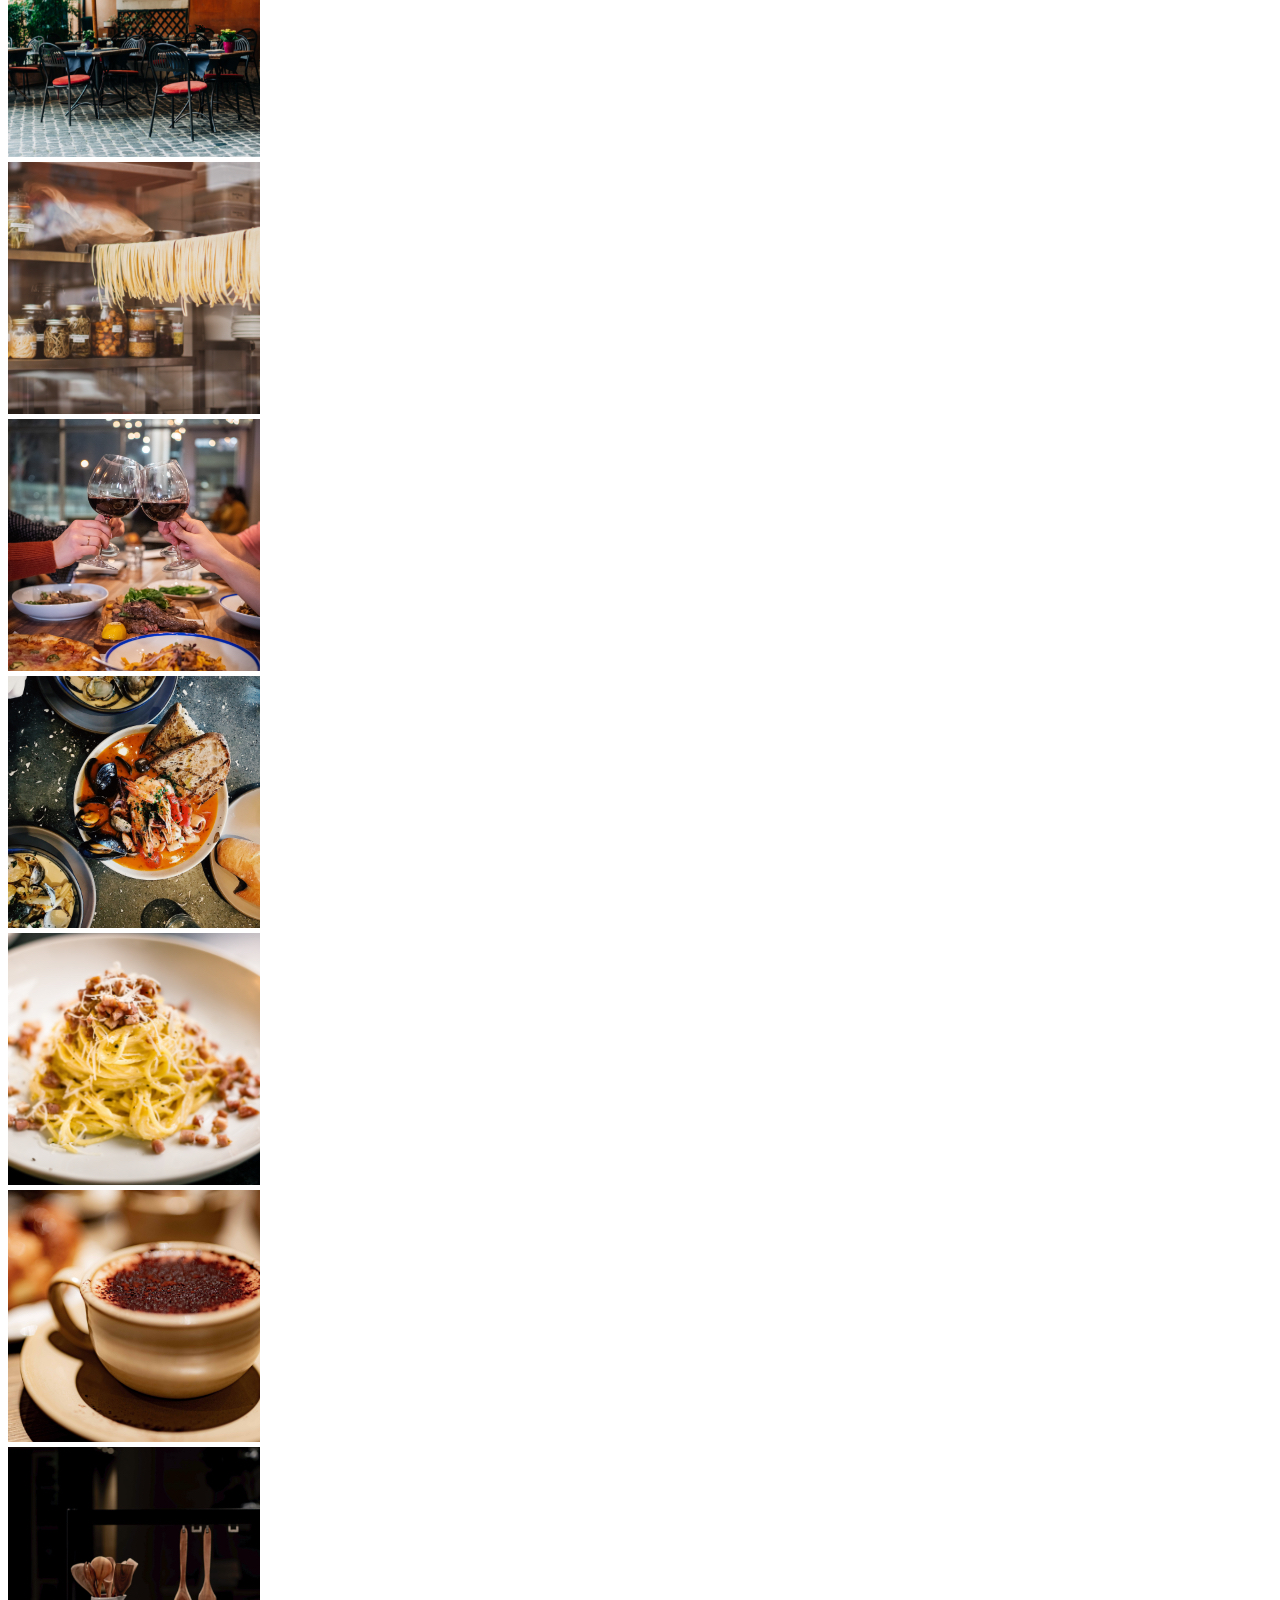
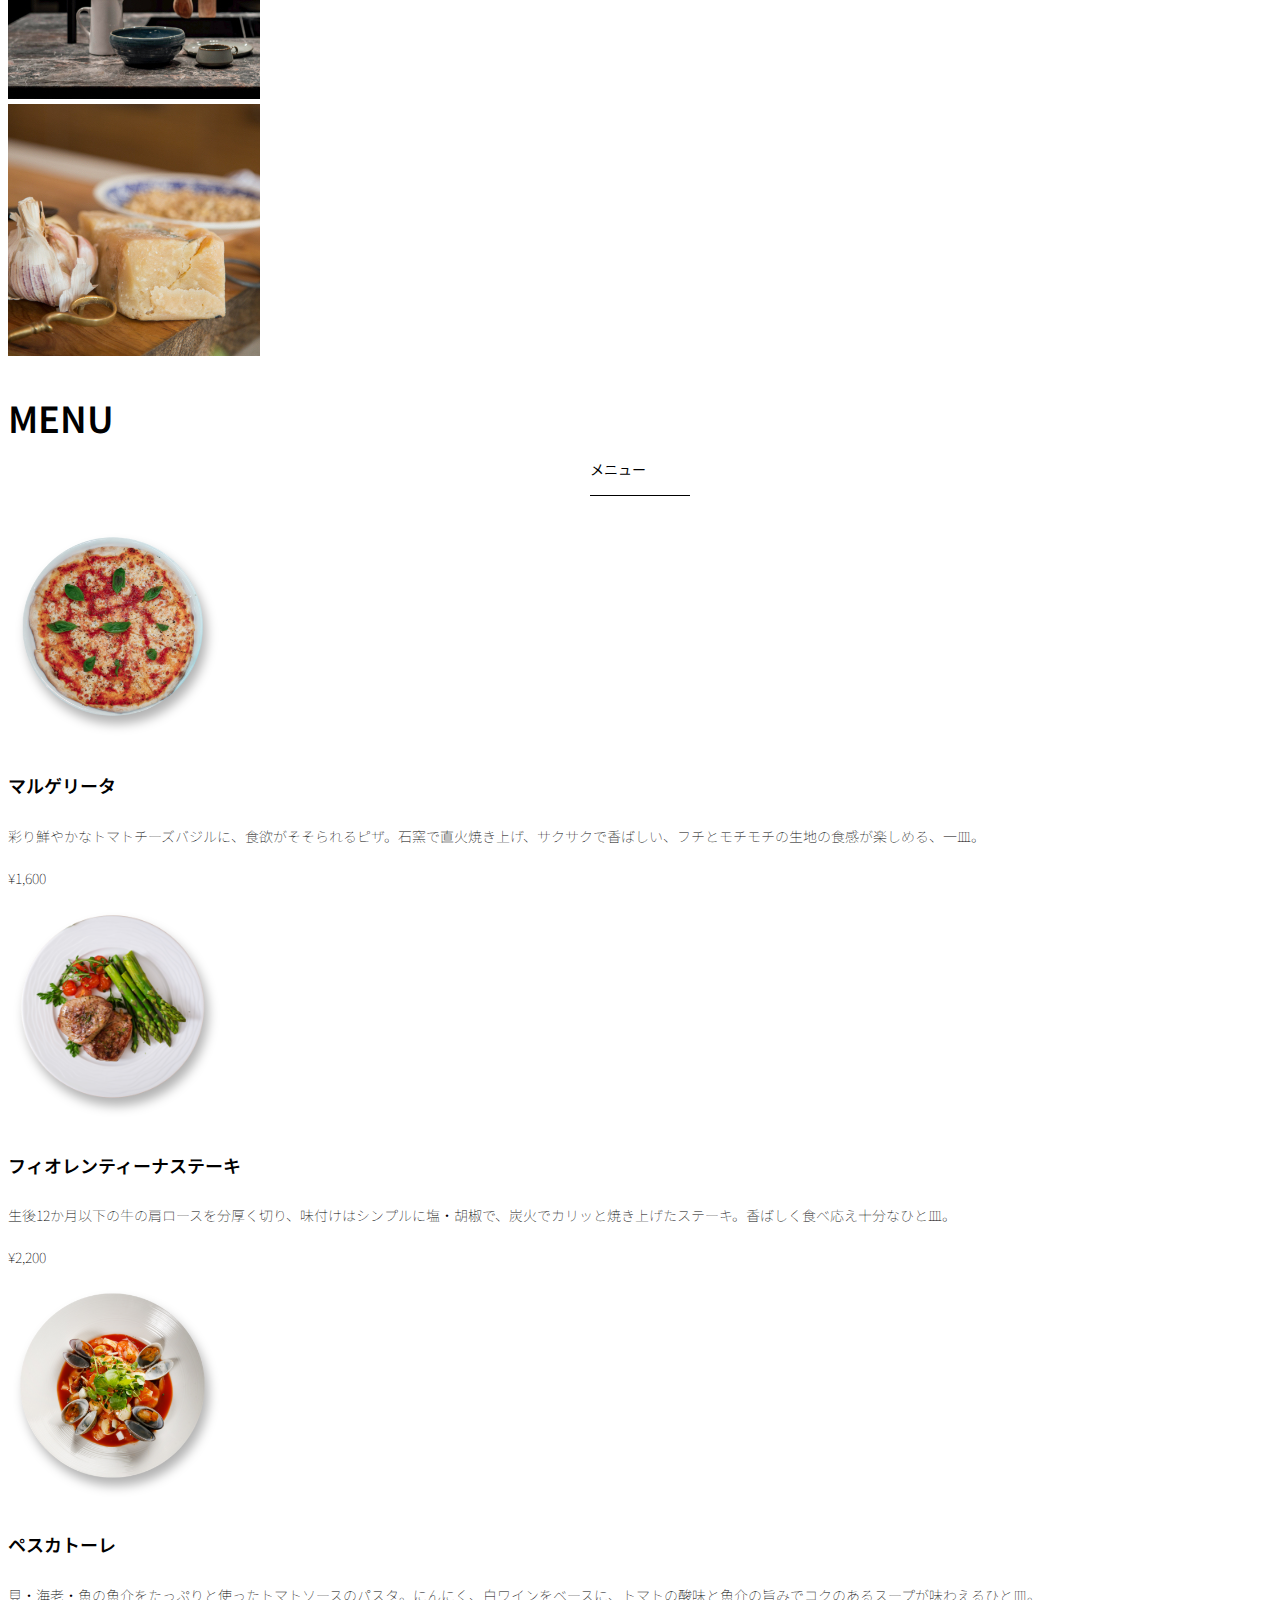
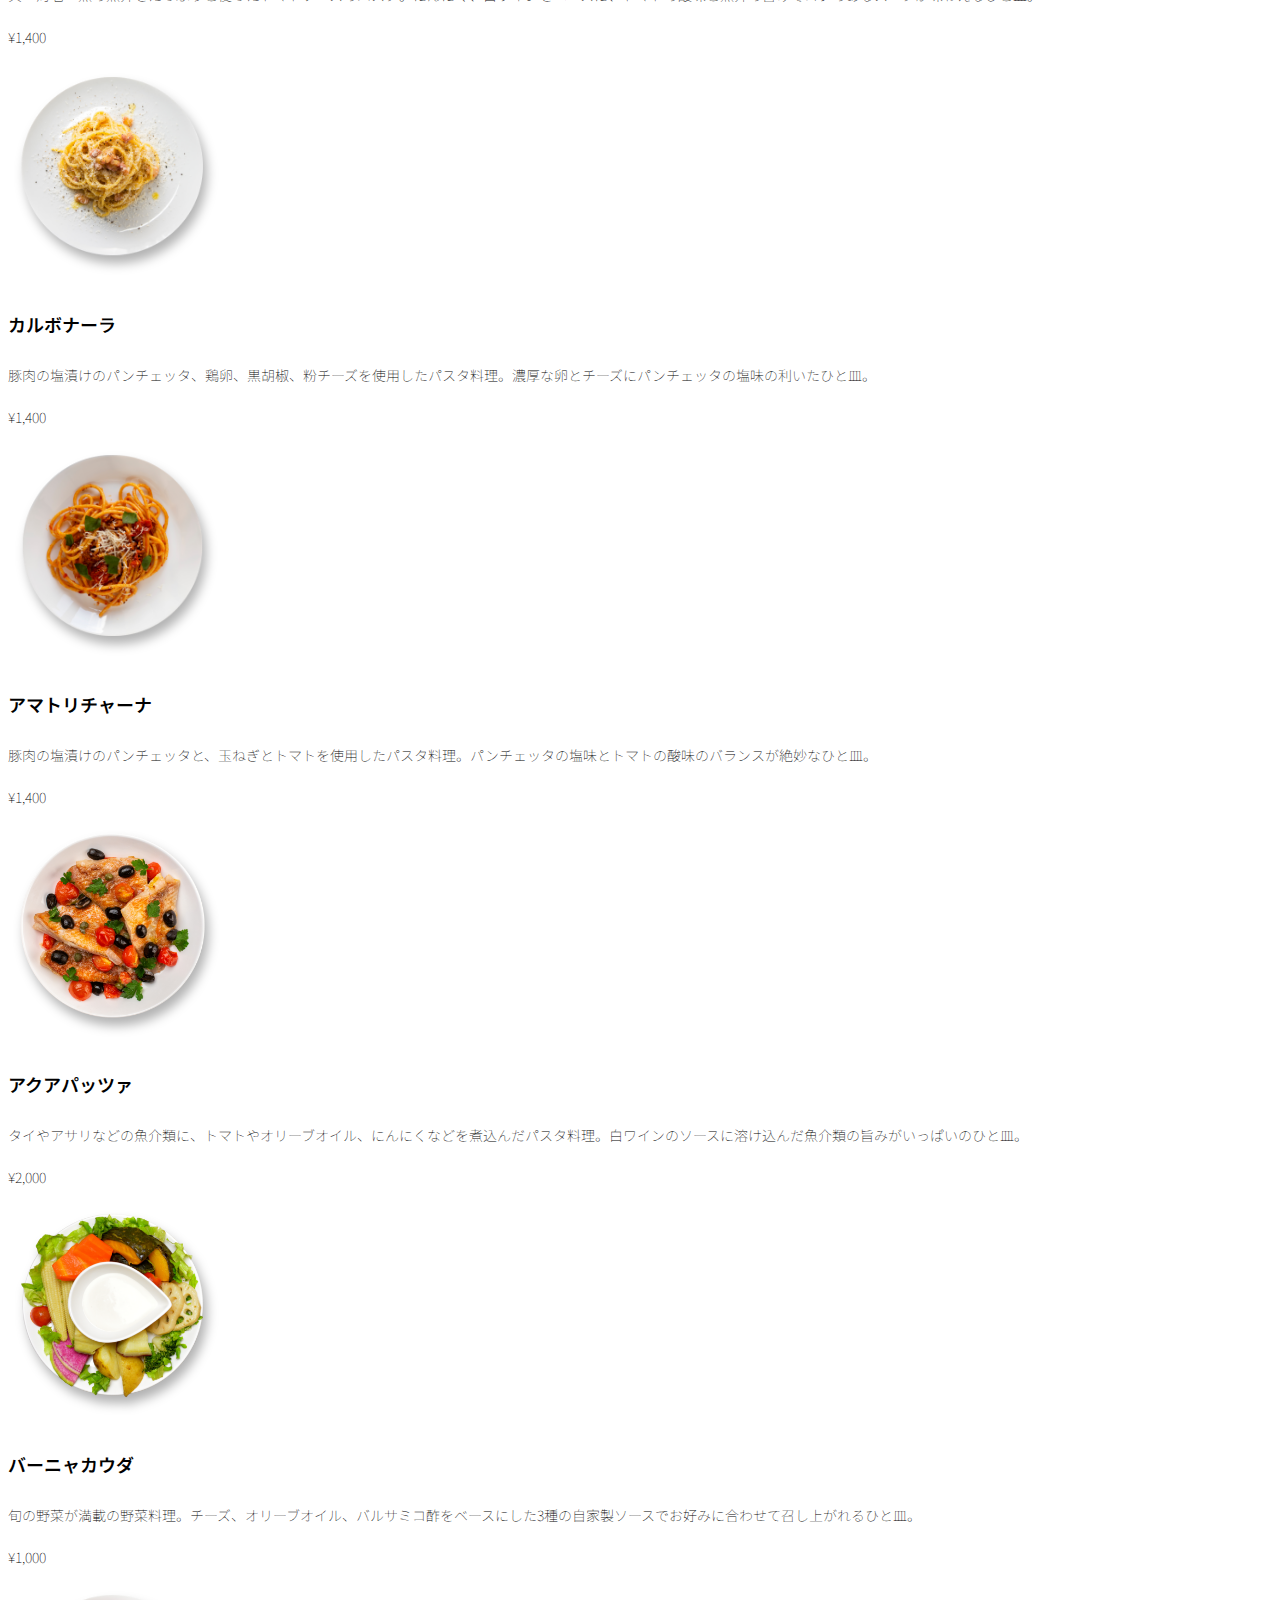
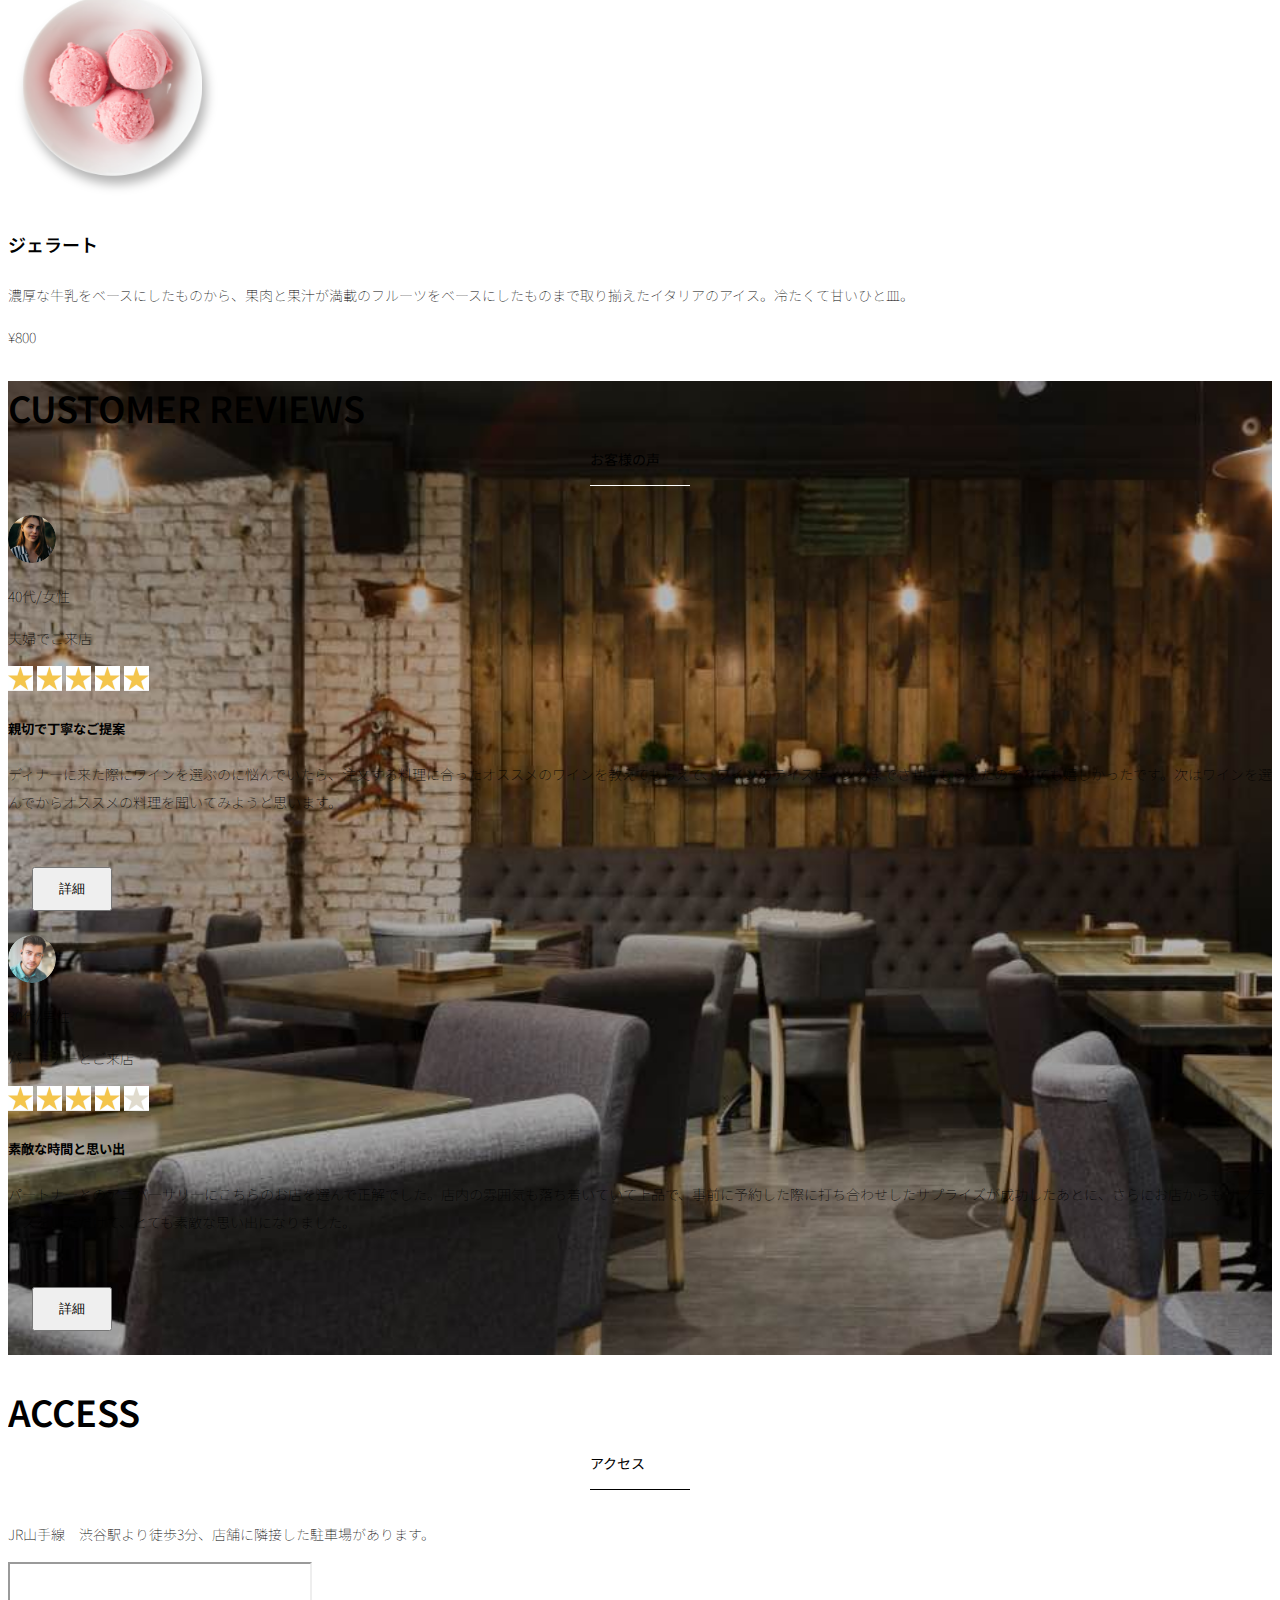
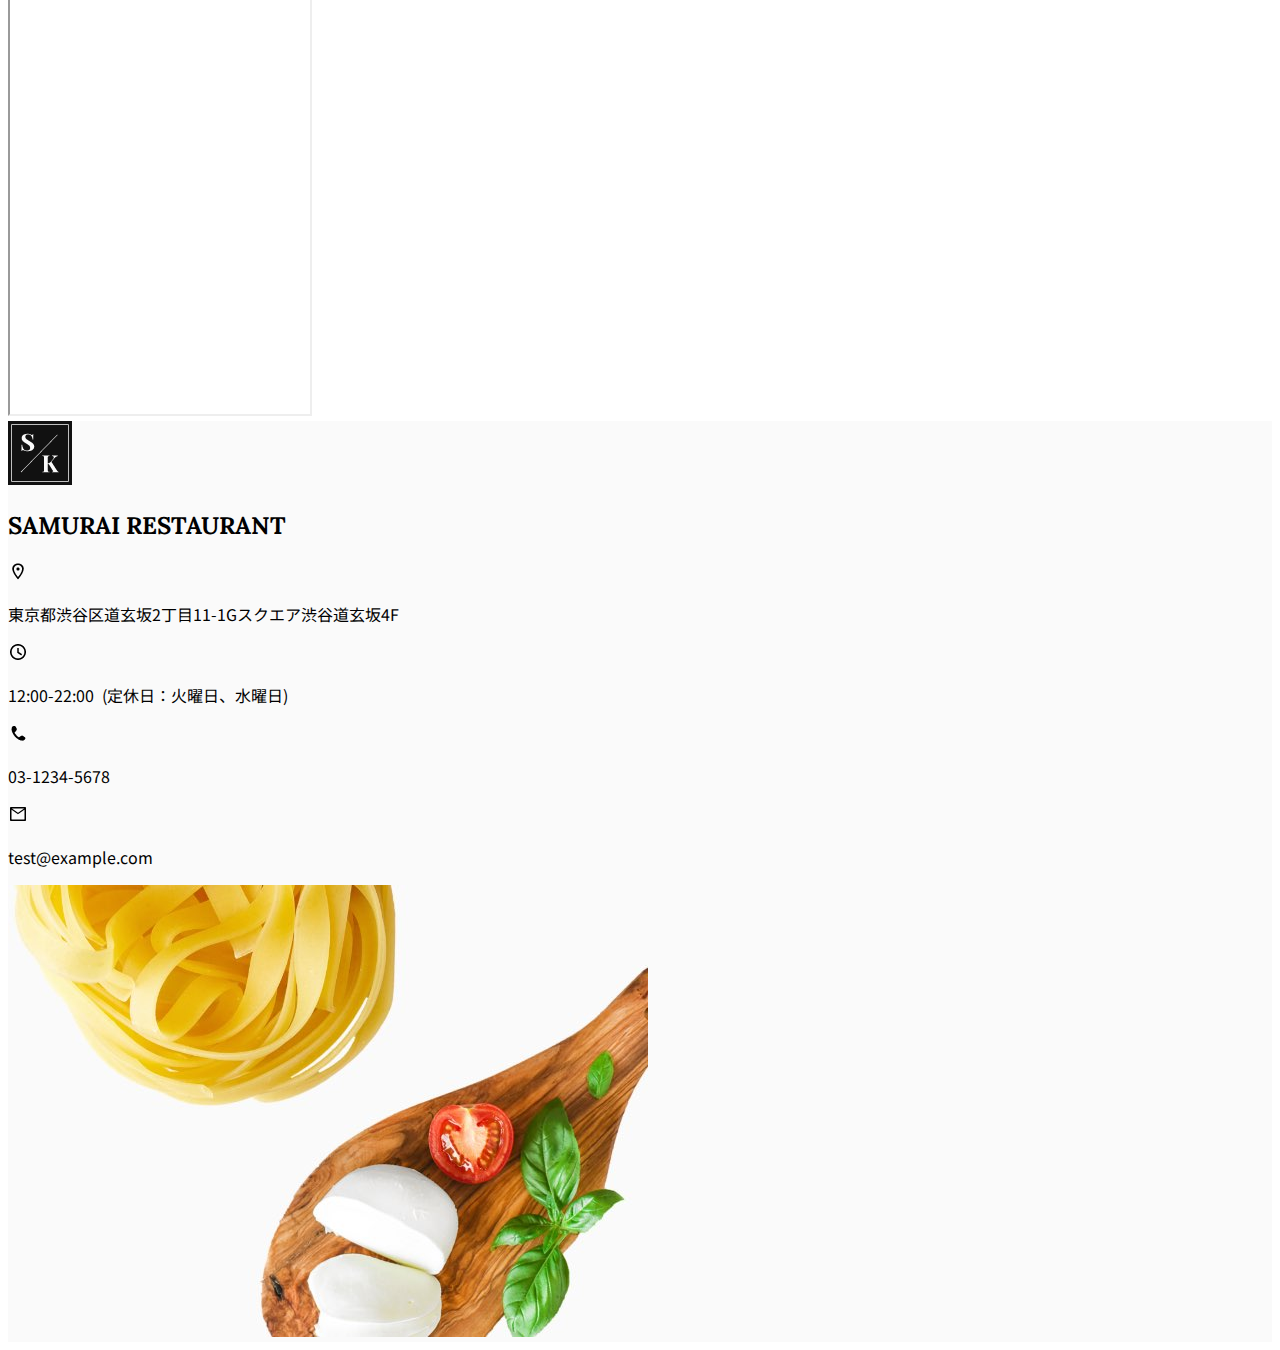
<file: kadai_tutorial_output/index.html>
<!doctype html>
<html lang="ja">

<head>
  <meta charset="utf-8">
  <!-- マルチデバイス対応 -->
  <meta name="viewport" content="width=device-width, initial-scale=1">
  <meta name="description" content="">
  <meta name="author" content="SAMURAI ENGINEER">
  <title>SAMURAI XD_HTML教材</title>

     <!-- 先にBootstrapのCSSの読み込み -->
     <!-- ************************************************ bootstrap.min.cssの読み込み -->

  <link href="https://cdn.jsdelivr.net/npm/bootstrap@5.0.0-beta1/dist/css/bootstrap.min.css" rel="stylesheet"integrity="sha384-giJF6kkoqNQ00vy+HMDP7azOuL0xtbfIcaT9wjKHr8RbDVddVHyTfAAsrekwKmP1" crossorigin="anonymous">
  <!-- ************************************************ bootstrap.bundle.min.jsの読み込み -->
    <!-- BootstrapのJavaScriptライブラリの読み込み -->
  <script src="https://cdn.jsdelivr.net/npm/bootstrap@5.0.0-beta1/dist/js/bootstrap.bundle.min.js"
    integrity="sha384-ygbV9kiqUc6oa4msXn9868pTtWMgiQaeYH7/t7LECLbyPA2x65Kgf80OJFdroafW" crossorigin="anonymous" defer>
  </script>

  <!-- ************************************************ Google Font読み込み -->
  <link rel="preconnect" href="https://fonts.gstatic.com">
  <link href="https://fonts.googleapis.com/css2?family=Lora&display=swap" rel="stylesheet">
  <link href="https://fonts.googleapis.com/css2?family=Noto+Sans+JP:wght@300&display=swap" rel="stylesheet">
  <!-- ************************************************ Font Awesome -->
  <link rel="stylesheet" href="https://use.fontawesome.com/releases/v5.1.0/css/all.css"
    integrity="sha384-lKuwvrZot6UHsBSfcMvOkWwlCMgc0TaWr+30HWe3a4ltaBwTZhyTEggF5tJv8tbt" crossorigin="anonymous">
<!-- bootstrapの読み込みのlinkタグよりも後ろに、style.cssを読み込むlinkタグを記述する-->
    <!-- ************************************************今回作成する styles.cssの読み込み -->
  <link href="stylesheet/style.css" rel="stylesheet">
  <!-- ************************************************  -->
</head>

<body>
  <main>
    <!-- ************************************************ ナビゲーションバー開始 -->
    <nav class="navbar navbar-expand-lg">
      <div class="container">
        <a class="nav-brand my_navbar_brand">
          <img src="img/site_logo.png" alt="サイトアイコン" class="img-fluid navbar_brand_logo"><span>SAMURAI KITCHEN</span>
        </a>
        <div class="navbar-toggler hamburger_menu" data-bs-toggle="collapse" data-bs-target="#navbarNav"
        aria-controls="navbarNav" aria-expanded="false" aria-label="Toggle navigation">
        <input type="checkbox" id="hamburger_btn_check">
        <label for="hamburger_btn_check" class="hamburger_btn">
          <img class="btn_open" src="img/button_open.png" alt="ナビゲーションバーのボタン">
          <img class="btn_close" src="img/button_close.png" alt="ナビゲーションバーのボタン">
        </label>
      </div>
      <div class="collapse navbar-collapse justify-content-end" id="navbarNav">
        <ul class="navbar-nav">
          <li class="nav-item px-2">
            <a class="nav-link my_nav_link my-2" aria-current="page" href="#">HOME</a>
          </li>

          <li class="nav-item px-2">
            <a class="nav-link my_nav_link my-2" href="#about">ABOUT US</a>
          </li>

          <li class="nav-item px-2">
            <a class="nav-link my_nav_link my-2" href="#gallery">GALLERY</a>
          </li>

          <li class="nav-item px-2">
            <a class="nav-link my_nav_link my-2" href="#menu">MENU</a>
          </li>

          <li class="nav-item px-2">
            <a class="nav-link my_nav_link my-2" href="#review">CUSTOMER REVIEWS</a>
          </li>

          <li class="nav-item px-2">
            <a class="nav-link my_nav_link my-2" href="#access">ACCESS</a>
          </li>
            
        </ul>
      </div>
      </div>
    </nav>
    <!-- ************************************************ ナビゲーションバー終了 -->

    <!-- ************************************************ カルーセル開始 -->

    <!-- カルーセル部分 -->
<div id="myCarousel" class="carousel slide mb-5" data-bs-ride="carousel">
<!-- インジケーター部分 -->
<ol class="carousel-indicators">
 <li data-bs-target="#myCarousel" data-bs-slide-to="0" class="active"></li>
 <li data-bs-target="#myCarousel" data-bs-slide-to="1"></li>
 <li data-bs-target="#myCarousel" data-bs-slide-to="2"></li>
</ol>

<div class="carousel-inner">
<!-- カルーセル１枚目 -->
  <div class="carousel-item active">
    <img src="img/slider-1.jpg" alt="SAMURAI KITCHEN-1">
    <div class="carousel-caption">
      <h1 class="my_carousel_caption">
        Welcome to<br>
        SAMURAI KITCHEN
      </h1>
    </div>
  </div>

<!-- カルーセル２枚目 -->
<div class="carousel-item">
  <img src="img/slider-2.jpg" alt="サンプル画像">
  <div class="carousel-caption">
    <h1 class="my_carousel_caption">
      The fabulous combination of&nbsp;wine&nbsp;and&nbsp;food
    </h1>
  </div>
</div>
<!-- カルーセル３枚目 -->
<div class="carousel-item">
  <img src="img/slider-3.jpg" alt="サンプル画像">
  <div class="carousel-caption">
    <h1 class="my_carousel_caption">
      Get the Italian taste<br>
      at the SAMURAI&nbsp;KITCHEN
    </h1>
  </div>
</div>

</div>
<!-- コントロールボタン　左側 -->
 <a href="#myCarousel " class="carousel-control-prev" role="button" data-bs-slide="prev">
  <span class="carousel-control-prev-icon" aria-hidden="true"></span>
  <span class="visually-hidden">Previous</span>
 </a>

<!-- コントロールボタン　右側 -->
<a href="#myCarousel " class="carousel-control-next" role="button" data-bs-slide="next">
  <span class="carousel-control-next-icon" aria-hidden="true"></span>
  <span class="visually-hidden">Next</span>
 </a>
</div>
    <!-- ************************************************ カルーセル終了 -->

    <!-- ************************************************ アバウトセクション開始 -->
    <section id="about" class="about_us_bg">
      <div class="container py-5 mb-5">

        <div class="row">
          <div class="col-lg-6 text-left">
            <div class="py-5">
              <h2 class="section_title about mb-5">
                ABOUT US
              </h2>
              <p class="mb-2">
                本場イタリアンの味を追求し、厳選した国産食材を使用。<br>
                オーガニック野菜、熟成させた自家製プロシュート、 <br>
                毎朝仕込むピザ生地など、あらゆる食材へのこだわり。 <br>
              </p>
              <p class="mb-2">
                料理に合うワインもイタリア産のものから国産のものまでラインナップ豊富。 <br>
              </p>
              <p class="mb-2">
                イタリアのワインの名産地「ピエモンテ州」「ヴェネト州」で生産された <br>
                ワインを取り揃え、上品な味わいをお愉しみいただけます。 <br>
              </p>
            </div>
          </div>

          <!-- 右側カラム(6/12分割) -->
           <div class="col-lg-6">
            <img src="img/img-about-us.png" class="img-fluid"  alt="pizza">
           </div>
        </div>
      </div>

    </section>
    <!-- ************************************************ アバウトセクション終了 -->

    <!-- ************************************************ ギャラリーセクション開始 -->
    <section id="gallery">
      <div class="container mb-5">
        <h2 class="mb-3 section_title gallery text-center">GALLERY</h2>
        <p class="text-center mb-5">
          上品な大人の空間で素敵なひと時を
        </p>

        <div class="row">
          <div class="col-6 col-lg-3 mb-4 d-flex justify-content-center">
            <img src="img/gallery-1.jpg" alt="サンプル画像" class="img-fluid">
          </div>
          <div class="col-6 col-lg-3 mb-4 d-flex justify-content-center">
            <img src="img/gallery-2.jpg" alt="サンプル画像" class="img-fluid">
          </div>
          <div class="col-6 col-lg-3 mb-4 d-flex justify-content-center">
            <img src="img/gallery-3.jpg" alt="サンプル画像" class="img-fluid">
          </div>
          <div class="col-6 col-lg-3 mb-4 d-flex justify-content-center">
            <img src="img/gallery-4.jpg" alt="サンプル画像" class="img-fluid">
          </div>
          <div class="col-6 col-lg-3 mb-4 d-flex justify-content-center">
            <img src="img/gallery-5.jpg" alt="サンプル画像" class="img-fluid">
          </div>
          <div class="col-6 col-lg-3 mb-4 d-flex justify-content-center">
            <img src="img/gallery-6.jpg" alt="サンプル画像" class="img-fluid">
          </div>
          <div class="col-6 col-lg-3 mb-4 d-flex justify-content-center">
            <img src="img/gallery-7.jpg" alt="サンプル画像" class="img-fluid">
          </div>
          <div class="col-6 col-lg-3 mb-4 d-flex justify-content-center">
            <img src="img/gallery-8.jpg" alt="サンプル画像" class="img-fluid">
          </div>

        </div>
      </div>

    </section>
    <!-- ************************************************ ギャラリーセクション終了 -->

    <!-- ************************************************ メニューセクション -->
    <section id="menu">
      <div class="container">
        <div class="row">
        <div class="col-lg-12">
        <h2 class="section_title menu text-center mb-5">MENU</h2>
        </div>
        </div>
      </div>
      <div class="container mb-5">
        <div class="row">
        <div class="col-12 col-lg-6">
          <div class="row g-0 mb-4">
          <div class="col-12 col-lg-5 text-center">
            <img src="img/margherita.png" class="img-fluid" alt="マルゲリータ">
          </div>
          <div class="col-12 col-lg-7 p-4">
            <h4 class="mb-0 menu_title">マルゲリータ</h4>
            <p class="my-auto">彩り鮮やかなトマトチーズバジルに、食欲がそそられるピザ。石窯で直火焼き上げ、サクサクで香ばしい、フチとモチモチの生地の食感が楽しめる、一皿。</p>
            <p class="menu-price">¥1,600</p>
          </div>         
        </div>
        </div>

        <div class="col-12 col-lg-6">
          <div class="row g-0 mb-4">
          <div class="col-12 col-lg-5 text-center">
            <img src="img/steak.png" class="img-fluid" alt="フィオレンティーナステーキ">
          </div>
          <div class="col-12 col-lg-7 p-4">
            <h4 class="mb-0 menu_title">フィオレンティーナステーキ</h4>
            <p class="my-auto">生後12か月以下の牛の肩ロースを分厚く切り、味付けはシンプルに塩・胡椒で、炭火でカリッと焼き上げたステーキ。香ばしく食べ応え十分なひと皿。</p>
            <p class="menu-price">¥2,200</p>
          </div>         
        </div>
        </div>

        <div class="col-12 col-lg-6">
          <div class="row g-0 mb-4">
          <div class="col-12 col-lg-5 text-center">
            <img src="img/pescatore.png" class="img-fluid" alt="ペスカトーレ">
          </div>
          <div class="col-12 col-lg-7 p-4" >
            <h4 class="mb-0 menu_title">ペスカトーレ</h4>
            <p class="my-auto">貝・海老・魚の魚介をたっぷりと使ったトマトソースのパスタ。にんにく、白ワインをベースに、トマトの酸味と魚介の旨みでコクのあるスープが味わえるひと皿。</p>
            <p class="menu-price">¥1,400</p>
          </div>         
        </div>
        </div>

        <div class="col-12 col-lg-6">
          <div class="row g-0 mb-4">
          <div class="col-12 col-lg-5 text-center">
            <img src="img/carbonara.png" class="img-fluid" alt="カルボナーラ">
          </div>
          <div class="col-12 col-lg-7 p-4">
            <h4 class="mb-0 menu_title">カルボナーラ</h4>
            <p class="my-auto">豚肉の塩漬けのパンチェッタ、鶏卵、黒胡椒、粉チーズを使用したパスタ料理。濃厚な卵とチーズにパンチェッタの塩味の利いたひと皿。</p>
            <p class="menu-price">¥1,400</p>
          </div>         
        </div>
        </div>

        <div class="col-12 col-lg-6">
          <div class="row g-0 mb-4">
          <div class="col-12 col-lg-5 text-center">
            <img src="img/amatriciana.png" class="img-fluid" alt="アマトリチャーナ">
          </div>
          <div class="col-12 col-lg-7 p-4">
            <h4 class="mb-0 menu_title">アマトリチャーナ</h4>
            <p class="my-auto">豚肉の塩漬けのパンチェッタと、玉ねぎとトマトを使用したパスタ料理。パンチェッタの塩味とトマトの酸味のバランスが絶妙なひと皿。</p>
            <p class="menu-price">¥1,400</p>
          </div>         
        </div>
        </div>

        
        <div class="col-12 col-lg-6">
          <div class="row g-0 mb-4">
          <div class="col-12 col-lg-5 text-center">
            <img src="img/acqua-pazza.png" class="img-fluid" alt="アクアパッツァ">
          </div>
          <div class="col-12 col-lg-7 p-4">
            <h4 class="mb-0 menu_title">アクアパッツァ</h4>
            <p class="my-auto">タイやアサリなどの魚介類に、トマトやオリーブオイル、にんにくなどを煮込んだパスタ料理。白ワインのソースに溶け込んだ魚介類の旨みがいっぱいのひと皿。</p>
            <p class="menu-price">¥2,000</p>
          </div>         
        </div>
        </div>
        
        <div class="col-12 col-lg-6">
          <div class="row g-0 mb-4">
          <div class="col-12 col-lg-5 text-center">
            <img src="img/bagna-cauda.png" class="img-fluid" alt="バーニャカウダ">
          </div>
          <div class="col-12 col-lg-7 p-4">
            <h4 class="mb-0 menu_title">バーニャカウダ</h4>
            <p class="my-auto">旬の野菜が満載の野菜料理。チーズ、オリーブオイル、バルサミコ酢をベースにした3種の自家製ソースでお好みに合わせて召し上がれるひと皿。</p>
            <p class="menu-price">¥1,000</p>
          </div>         
        </div>
        </div>
        
        <div class="col-12 col-lg-6">
          <div class="row g-0 mb-4">
          <div class="col-12 col-lg-5 text-center">
            <img src="img/gelato.png" class="img-fluid" alt="ジェラート">
          </div>
          <div class="col-12 col-lg-7 p-4">
            <h4 class="mb-0 menu_title">ジェラート</h4>
            <p class="my-auto">濃厚な牛乳をベースにしたものから、果肉と果汁が満載のフルーツをベースにしたものまで取り揃えたイタリアのアイス。冷たくて甘いひと皿。</p>
            <p class="menu-price">¥800</p>
          </div>         
        </div>
        </div>


      </div>
      </div>

    </section>
    <!-- ************************************************ メニューセクション終了 -->

    <!-- ************************************************ レビューセクション開始 -->
    <section id="review">
<!-- review_wrapperで背景画像を設定 -->
      <div class="review_wrapper">
       
        <div class="container py-5 mb-5">
          <div class="text-center mb-5">
          <h2 class="section_title review text-center text-white">CUSTOMER REVIEWS</h2>
          </div>
          <div class="row pb-5 justify-content-center">

            <!-- 左側カラム -->
            <div class="col-12 col-lg-5 mt-3">
              <div class="bg-white h_420">
                <div class="p-4">
                  <!-- 顔写真と年齢 -->
                  <div class="d-flex align-items-center">
                    <!-- お客様画像 -->
                     <img src="img/customer-woman.png" class="reviewer_img"  alt="サンプル画像">
                     <div>
                     <!-- お客様情報テキスト -->
                      <p class="my-0">40代/女性</p>
                      <p class="my-0">夫婦でご来店</p>
                     </div>
                  </div>

                  <div class="my-3">
                    <!-- ☆の画像 -->
                     <img src="img/star-point.png" class="star_img" alt="star">  
                     <img src="img/star-point.png" class="star_img" alt="star">  
                     <img src="img/star-point.png" class="star_img" alt="star">  
                     <img src="img/star-point.png" class="star_img" alt="star">  
                     <img src="img/star-point.png" class="star_img" alt="star">  
                  </div>

                  <!-- レビュータイトル -->
                  <h5>親切で丁寧なご提案</h5>
                  <!--レビュー内容  -->
                  <p>
                    ディナーに来た際にワインを選ぶのに悩んでいたら、注文する料理に合ったオススメのワインを教えてもらえて、ワインのテイスティングまでさせてもらえたのでとても嬉しかったです。次はワインを選んでからオススメの料理を聞いてみようと思います。
                  </p>
 
                  <!-- 黄色のボタンを配置 -->
                  <button type="button" class="btn btn-warning shadow fix_bottom">詳細</button>
                </div>
              </div>
            </div>
 
            <!-- 右側カラム -->
            <div class="col-12 col-lg-5 mt-3">
              <div class="bg-white h_420">
                <div class="p-4">
                  <div class="d-flex align-items-center">
                    <img src="img/customer-man.png" class="reviewer_img" alt="サンプル画像">
                    <div>
                      <p class="my-0">30代/男性</p>
                      <p class="my-0">パートナーとご来店</p>
                    </div>
                  </div>
                  <div class="my-3">
                    <img src="img/star-point.png" class="star_img" alt="star">
                    <img src="img/star-point.png" class="star_img" alt="star">
                    <img src="img/star-point.png" class="star_img" alt="star">
                    <img src="img/star-point.png" class="star_img" alt="star">
                    <img src="img/star-no-point.png" class="star_img" alt="no-star">
                  </div>
                  <h5>素敵な時間と思い出</h5>
                  <p>
                    パートナーとのアニバーサリーにこちらのお店を選んで正解でした。店内の雰囲気も落ち着いていて上品で、事前に予約した際に打ち合わせしたサプライズが成功したあとに、さらにお店からもサプライズをいただけて、とても素敵な思い出になりました。
                  </p>
                  <button type="button" class="btn btn-warning shadow fix_bottom">詳細</button>
                </div>
              </div>
            </div>
          </div>
        </div>
      </div>
    </section>
    <!-- ************************************************ レビューセクション終了 -->

    <!-- ************************************************ アクセスセクション開始 -->
    <section id="access">
      <div class="container">
        <div class="row">
        <div class="col-lg-12 text-center mb-5">
          <h2 class="section_title text-center access mb-5">ACCESS</h2>
          <p>JR山手線　渋谷駅より徒歩3分、店舗に隣接した駐車場があります。</p>
        </div>
        </div>

      </div>
      <div class="container mb-5 px-2">
        <!-- 地図 -->
        <iframe src="https://www.google.com/maps/embed?pb=!1m18!1m12!1m3!1d3240.0602178651475!2d139.77213257620443!3d35.70013572893477!2m3!1f0!2f0!3f0!3m2!1i1024!2i768!4f13.1!3m3!1m2!1s0x60188b602972bb83%3A0xa6b553df33a5bd04!2zU0FNVVJBSSBFTkdJTkVFUiDkvo3jgqjjg7Pjgrjjg4vjgqI!5e0!3m2!1sja!2sjp!4v1717937104642!5m2!1sja!2sjp"
        class="w-100" style="height: 50vh;" loading="lazy"></iframe>
         
    </div>
    </section>
    <!-- ************************************************ アクセスセクション終了 -->


    <!-- ************************************************ フッター開始 -->
    <footer id="footer">
      <div class="container">
        <div class="row">
          <!-- 左側カラム -->
          <div class="col-12 col-lg-6 position-relative">
            <div class="row pt-5">
              <!-- 2:10の2-->
               <div class="col-lg-2 text-center my-3">
                <!-- サイトロゴ -->
               <img src="img/site_logo.png" alt="サンプル画像" class="img-fluid footer_brand_logo">  
               </div>
              <!-- 2:10の10-->
               <div class="col-lg-10 align-self-center my-3">
                <h2 class="m-0 footer_text">SAMURAI RESTAURANT</h2>
               </div>
            </div>
            
            <!-- 住所営業時間電話メール -->
             <div class="restaurant_info py-3">
              <div class="d-flex mb-3">
                <img src="img/icon-Marker.png" alt="marker">
                <p class="p-0 m-0">東京都渋谷区道玄坂2丁目11-1Gスクエア渋谷道玄坂4F</p>
              </div>
              <div class="d-flex mb-3">
                <img src="img/icon-Clock.png" alt="clock">
                <p class="p-0 m-0">12:00-22:00&nbsp;&nbsp;(定休日：火曜日、水曜日)</p>
              </div>
              <div class="d-flex mb-3">
                <img src="img/icon-Phone.png" alt="phone">
                <p class="p-0 m-0">03-1234-5678</p>
              </div>
              <div class="d-flex mb-3">
                <img src="img/icon-Mail.png" alt="mail">
                <p class="p-0 m-0">test@example.com</p>
              </div>
              </div>
              <!-- コピーライト -->
               <div class="copy_right align-items-center">
                <p>
                  @SAMURAI KITCHEN, All Rights Reserved.
                </p>
                <!-- SNSアイコン -->
                 <img src="img/icon-facebook.png" class="sns_img"  alt="facebook">
                 <img src="img/icon-twitter.png" class="sns_img"  alt="twitter">              
               </div>
             </div>
            <!-- 右側カラム -->
          <div class="col-12 col-lg-6 d-none d-lg-block">
            <!-- 背景画像 -->
             <img src="img/background-footer.jpg" alt="背景画像">
          </div>
        </div>
      </div>
    </footer>
    <!-- ************************************************ フッター終了 -->
  </main>
</body>

</html>
</file>
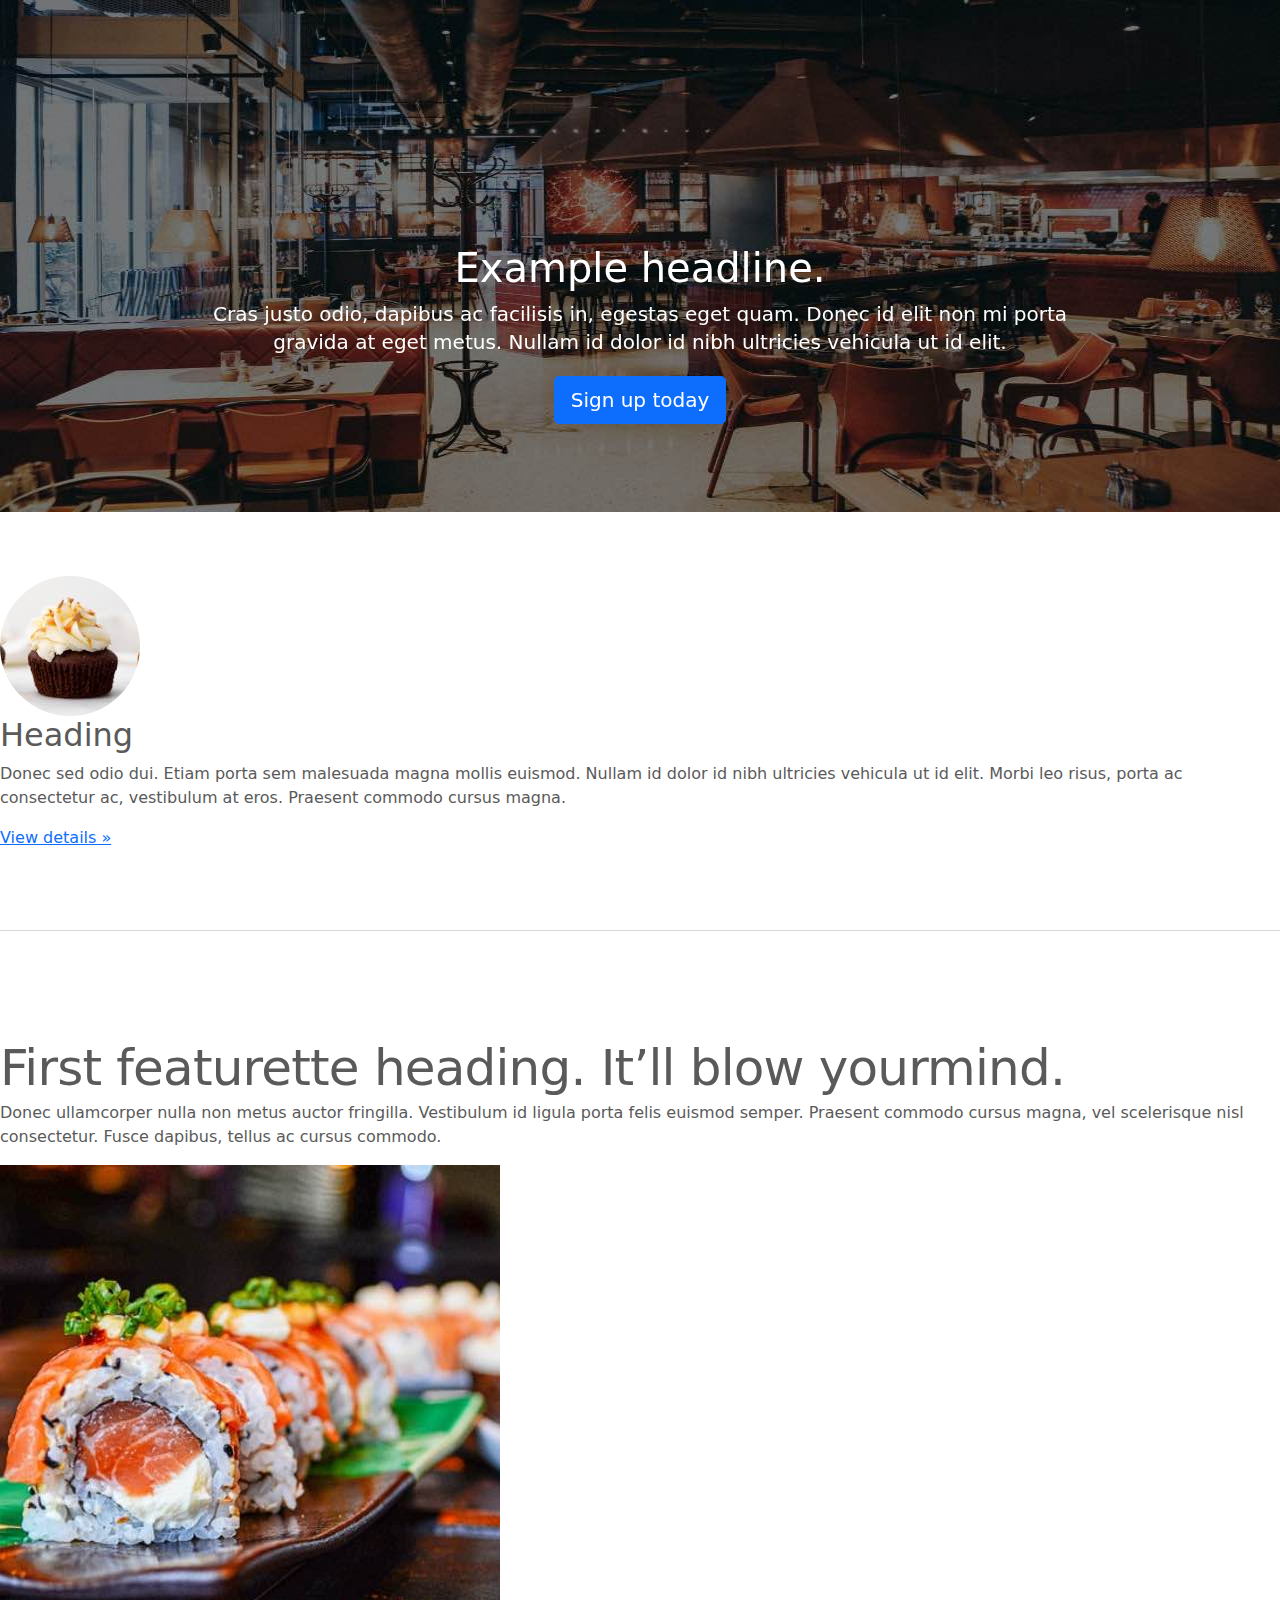
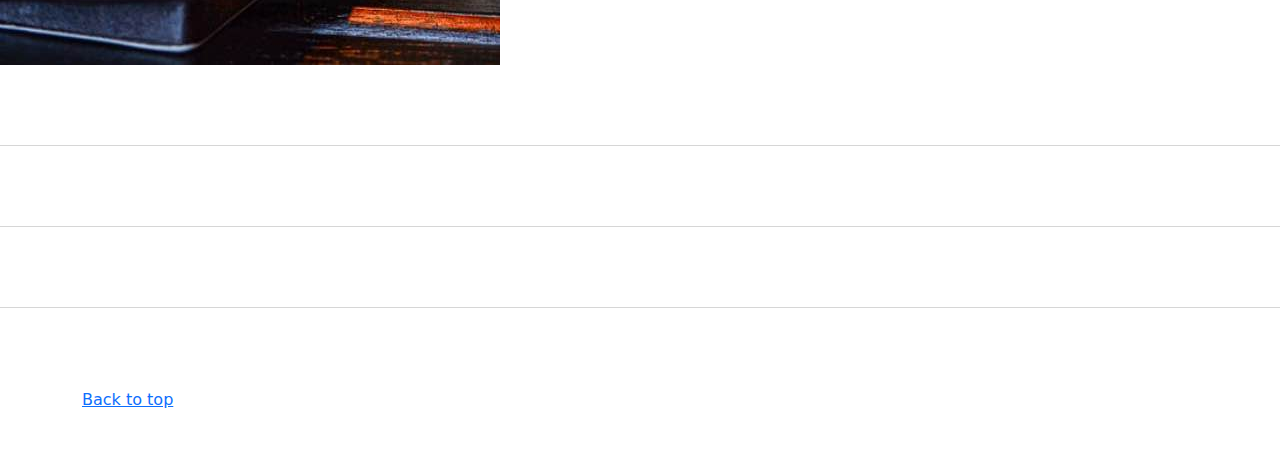
<file: kadai_003/index_for_student.html>
<!doctype html>
<html lang="en">
  <head>
    <meta charset="utf-8">
    <meta name="viewport" content="width=device-width, initial-scale=1">
    <meta name="description" content="">
    <meta name="author" content="Mark Otto, Jacob Thornton, and Bootstrap contributors">
    <meta name="generator" content="Hugo 0.79.0">
    <title>Carousel Template · Bootstrap v5.0</title>
    <link rel="canonical" href="https://getbootstrap.com/docs/5.0/examples/carousel/">
    <!-- ************************************************ bootstrap.min.cssの読み込み -->
    <link href="dist/css/bootstrap.min.css" rel="stylesheet">
    <!-- ************************************************ carousel.cssの読み込み -->
    <link href="carousel.css" rel="stylesheet">
    <!-- ************************************************ bootstrap.bundle.min.jsの読み込み -->
    <script src="dist/js/bootstrap.bundle.min.js" defer></script>
  </head>
  <body>
    <main>
      <!-- ************************************************ カールセル開始 -->
      <!-- <div id="myCarousel" class="carousel slide" data-bs-ride="carousel"> -->
      <div id="myCarousel" class="carousel slide carousel-fade" data-bs-ride="carousel">
        <!-- <div class="carousel-inner"> -->
        <div class="carousel-inner">
          <!-- <div class="carousel-item active"> -->
          <div class="carousel-item active">
            <img src="img/top_1.jpg" class="d-block w-100" alt="サンプル画像1">

       <!-- ここから追加部分 -->
          </div>
          <div class="carousel-item">
            <img src="img/top_2.jpg" class="d-block w-100" alt="サンプル画像2">
          </div>
          <div class="carousel-item">
            <img src="img/top_3.jpg" class="d-block w-100" alt="サンプル画像3">
          </div>

       <!-- ここまで -->    
      
            <div class="container">
              <!-- <div class="carousel-caption"> -->
              <div class="carousel-caption">
                <h1>Example headline.</h1>
                <p>Cras justo odio, dapibus ac facilisis in, egestas eget quam. Donec id elit non mi porta gravida at eget
                  metus. Nullam id dolor id nibh ultricies vehicula ut id elit.</p>
                <!-- <p><a class="btn btn-lg btn-primary" href="#" role="button">Sign up today</a></p> -->
                <p><a class="btn btn-lg btn-primary" href="#" role="button">Sign up today</a></p>
              </div>
            </div>
          </div>
        </div>
      </div>
      <!-- ************************************************ カールセル終了 -->
      <!-- <div class="container marketing"> -->
      <div class="">
        <!-- <div class="row"> -->
        <div class="">
          <!-- <div class="col-lg-4"> -->
          <div class="">
            <img src="img/cake.jpg" class="rounded-circle" alt="サンプル画像2">
            <h2>Heading</h2>
            <p>Donec sed odio dui. Etiam porta sem malesuada magna mollis euismod. Nullam id dolor id nibh ultricies
              vehicula ut id elit. Morbi leo risus, porta ac consectetur ac, vestibulum at eros. Praesent commodo cursus
              magna.</p>
            <!-- <p><a class="btn btn-secondary" href="#" role="button">View details &raquo;</a></p> -->
            <p><a class="" href="#" role="button">View details &raquo;</a></p>
          </div>
        </div>
        <hr class="featurette-divider">
        <!-- <div class="row"> -->
        <div class="">
          <!-- <div class="col-md-7"> -->
          <div class="">
            <!-- <h2 class="featurette-heading">First featurette heading. <span class="text-muted">It’ll blow yourmind.</span> -->
            <h2 class="featurette-heading">First featurette heading. <span class="">It’ll blow yourmind.</span></h2>
            <!-- <p class="lead">Donec ullamcorper nulla non metus auctor fringilla. Vestibulum id ligula porta felis
              euismod
              semper. Praesent commodo cursus magna, vel scelerisque nisl consectetur. Fusce dapibus, tellus ac cursus
              commodo.</p> -->
            <p class="">
              Donec ullamcorper nulla non metus auctor fringilla. Vestibulum id ligula porta felis
              euismod
              semper. Praesent commodo cursus magna, vel scelerisque nisl consectetur. Fusce dapibus, tellus ac cursus
              commodo.
            </p>
          </div>
          <!-- <div class="col-md-5"> -->
          <div class="">
            <!-- <img src="img/sushi.jpg" class="img-fluid" alt=""> -->
            <img src="img/sushi.jpg" class="" alt="サンプル画像3">
          </div>
        </div>
        <hr class="featurette-divider">
        <!-- ここにもう一つ左右を反転させたものを作ります。 -->
        <hr class="featurette-divider">
        <!-- ここにもう一つ左右を反転させたものを作ります。 -->
        <hr class="featurette-divider">
        <footer class="container">
          <!-- <p class="float-end"><a href="#">Back to top</a></p> -->
          <p class=""><a href="#">Back to top</a></p>
        </footer>
      </div>
    </main>
  </body>

</html>
</file>
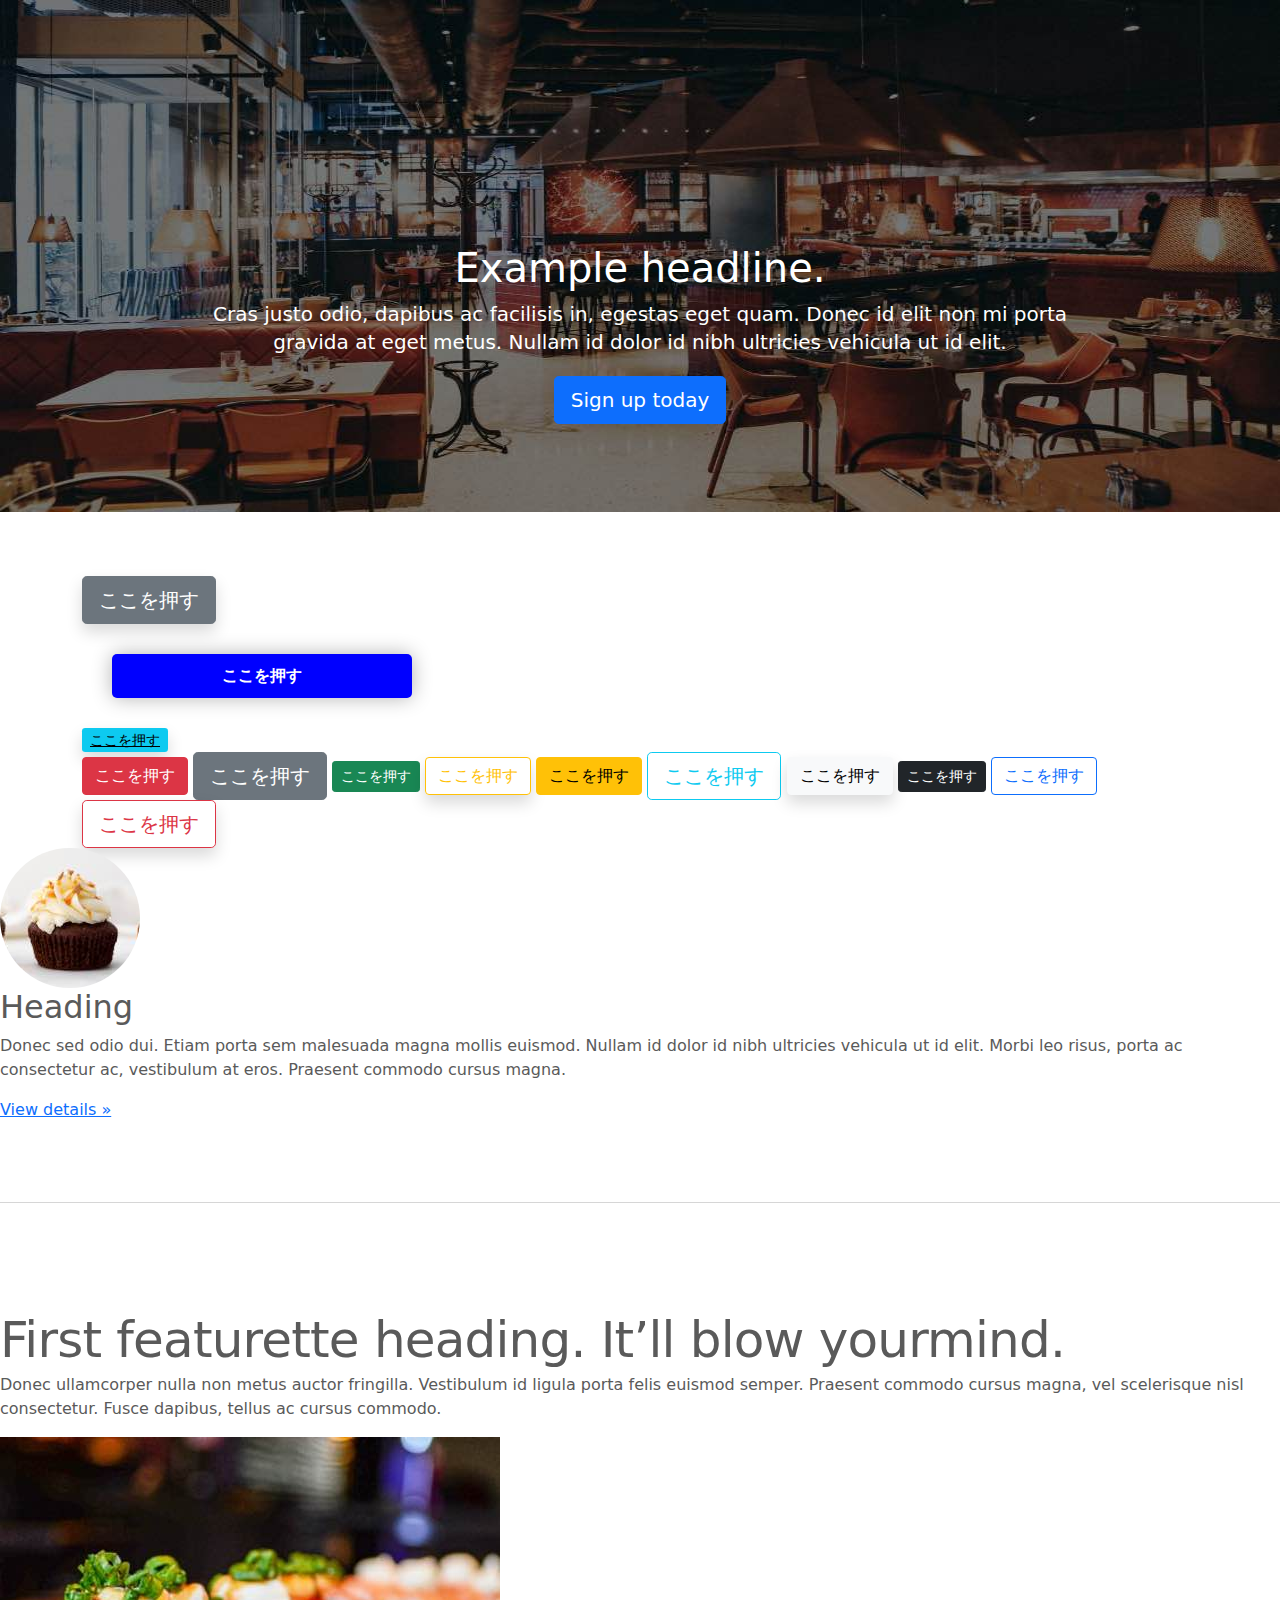
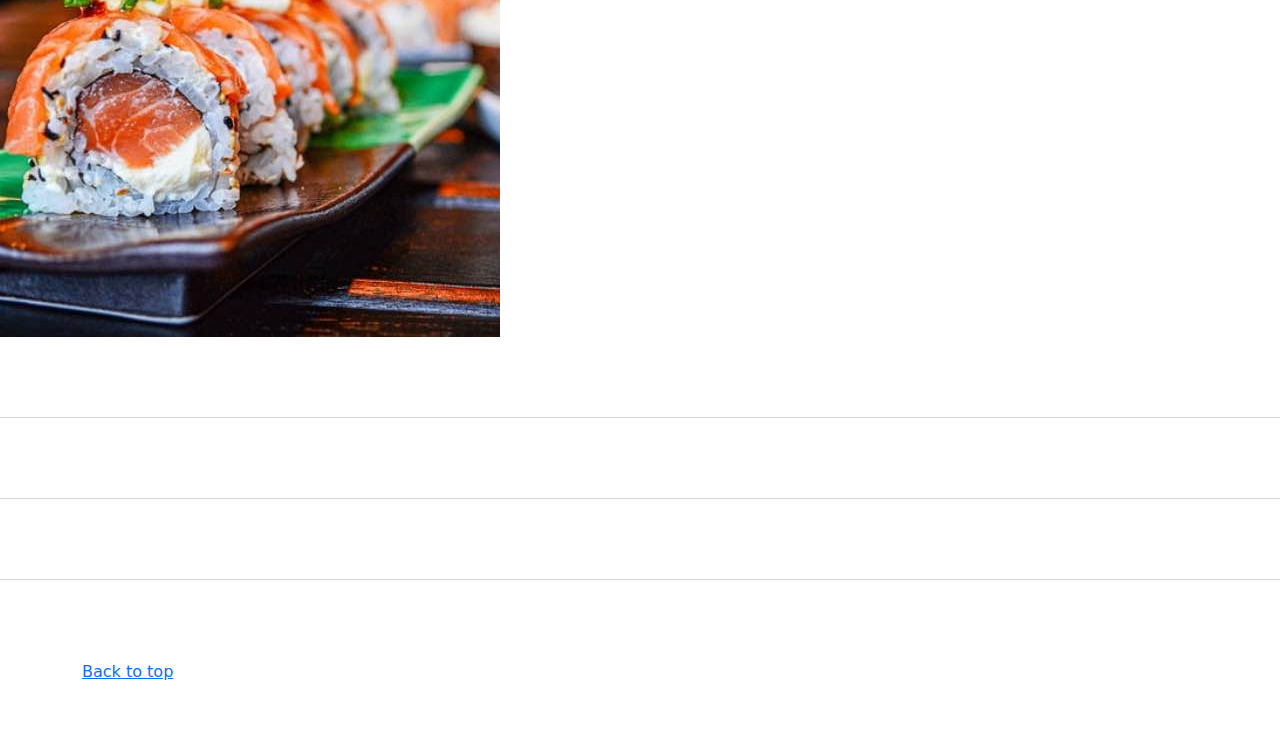
<file: kadai_004/index_for_student.html>
<!doctype html>
<html lang="en">
  <head>
    <meta charset="utf-8">
    <meta name="viewport" content="width=device-width, initial-scale=1">
    <meta name="description" content="">
    <meta name="author" content="Mark Otto, Jacob Thornton, and Bootstrap contributors">
    <meta name="generator" content="Hugo 0.79.0">
    <title>Carousel Template · Bootstrap v5.0</title>
    <link rel="canonical" href="https://getbootstrap.com/docs/5.0/examples/carousel/">
    <!-- ************************************************ bootstrap.min.cssの読み込み -->
    <link href="dist/css/bootstrap.min.css" rel="stylesheet">
    <!-- ************************************************ carousel.cssの読み込み -->
    <link href="carousel.css" rel="stylesheet">
    <!-- ************************************************ bootstrap.bundle.min.jsの読み込み -->
    <script src="dist/js/bootstrap.bundle.min.js" defer></script>
  </head>
  <body>
    <main>
      <!-- ************************************************ カールセル開始 -->
      <!-- <div id="myCarousel" class="carousel slide" data-bs-ride="carousel"> -->
      <div id="myCarousel" class="carousel slide" data-bs-ride="carousel">
        <!-- <div class="carousel-inner"> -->
        <div class="carousel-inner">
          <!-- <div class="carousel-item active"> -->
          <div class="carousel-item active">
            <img src="img/top_1.jpg" alt="サンプル画像1">
            <div class="container">
              <!-- <div class="carousel-caption"> -->
              <div class="carousel-caption">
                <h1>Example headline.</h1>
                <p>Cras justo odio, dapibus ac facilisis in, egestas eget quam. Donec id elit non mi porta gravida at eget
                  metus. Nullam id dolor id nibh ultricies vehicula ut id elit.</p>
                <!-- <p><a class="btn btn-lg btn-primary" href="#" role="button">Sign up today</a></p> -->
                <p><a class="btn btn-lg btn-primary" href="#" role="button">Sign up today</a></p>
              </div>
            </div>
          </div>
        </div>
      </div>
      <!-- ************************************************ カールセル終了 -->
      <div class="container">

        <style>
        .button-test {
           /* パディング(余白)上下方向10px 左右方向30px */
           padding: 10px 30px;
           /* ボタンの幅 300px */
           width: 300px;
           /* 背景色 青 */
           background-color: blue;
           /* フォント色 白 */
           color: white;
           /* テキスト中央揃え */
          text-align: center;
          /* フォントを太く */
          font-weight: bold;
          /* ボタンの角を丸める */
          border-radius: 5px;
          /* 上下左右方向の余白外側30px */
          margin: 30px;
          /* ボタンの影 */
          box-shadow: 0 0 20px 0 rgba(0, 0, 0, 30%);

          }
        </style>
  
        <!-- buttonテスト -->
        <button class="btn btn-secondary btn-lg shadow">ここを押す</button>
        <div class="button-test">ここを押す</div>      
        <a href="" class="btn-info btn-sm shadow">ここを押す</a>

        <!-- ここから追加部分 -->
        <br>
         <div class="btn btn-danger">ここを押す</div>
         <div class="btn btn-secondary btn-lg">ここを押す</div>
         <div class="btn btn-success btn-sm">ここを押す</div>
         <div class="btn btn-outline-warning shadow">ここを押す</div>
         <div class="btn btn-warning">ここを押す</div>
         <div class="btn btn-outline-info btn-lg">ここを押す</div>
         <div class="btn btn-light shadow">ここを押す</div>
         <div class="btn btn-dark btn-sm">ここを押す</div>
         <div class="btn btn-outline-primary">ここを押す</div>
         <div class="btn btn-outline-danger btn-lg shadow">ここを押す</div>





        <!-- ここまで -->
  
      </div>

      <!-- <div class="container marketing"> -->
      <div class="">
        <!-- <div class="row"> -->
        <div class="">
          <!-- <div class="col-lg-4"> -->
          <div class="">
            <img src="img/cake.jpg" class="rounded-circle" alt="サンプル画像2">
            <h2>Heading</h2>
            <p>Donec sed odio dui. Etiam porta sem malesuada magna mollis euismod. Nullam id dolor id nibh ultricies
              vehicula ut id elit. Morbi leo risus, porta ac consectetur ac, vestibulum at eros. Praesent commodo cursus
              magna.</p>
            <!-- <p><a class="btn btn-secondary" href="#" role="button">View details &raquo;</a></p> -->
            <p><a class="" href="#" role="button">View details &raquo;</a></p>
          </div>
        </div>
        <hr class="featurette-divider">
        <!-- <div class="row"> -->
        <div class="">
          <!-- <div class="col-md-7"> -->
          <div class="">
            <!-- <h2 class="featurette-heading">First featurette heading. <span class="text-muted">It’ll blow yourmind.</span> -->
            <h2 class="featurette-heading">First featurette heading. <span class="">It’ll blow yourmind.</span></h2>
            <!-- <p class="lead">Donec ullamcorper nulla non metus auctor fringilla. Vestibulum id ligula porta felis
              euismod
              semper. Praesent commodo cursus magna, vel scelerisque nisl consectetur. Fusce dapibus, tellus ac cursus
              commodo.</p> -->
            <p class="">
              Donec ullamcorper nulla non metus auctor fringilla. Vestibulum id ligula porta felis
              euismod
              semper. Praesent commodo cursus magna, vel scelerisque nisl consectetur. Fusce dapibus, tellus ac cursus
              commodo.
            </p>
          </div>
          <!-- <div class="col-md-5"> -->
          <div class="">
            <!-- <img src="img/sushi.jpg" class="img-fluid" alt=""> -->
            <img src="img/sushi.jpg" class="" alt="サンプル画像3">
          </div>
        </div>
        <hr class="featurette-divider">
        <!-- ここにもう一つ左右を反転させたものを作ります。 -->
        <hr class="featurette-divider">
        <!-- ここにもう一つ左右を反転させたものを作ります。 -->
        <hr class="featurette-divider">
        <footer class="container">
          <!-- <p class="float-end"><a href="#">Back to top</a></p> -->
          <p class=""><a href="#">Back to top</a></p>
        </footer>
      </div>
    </main>
  </body>

</html>
</file>
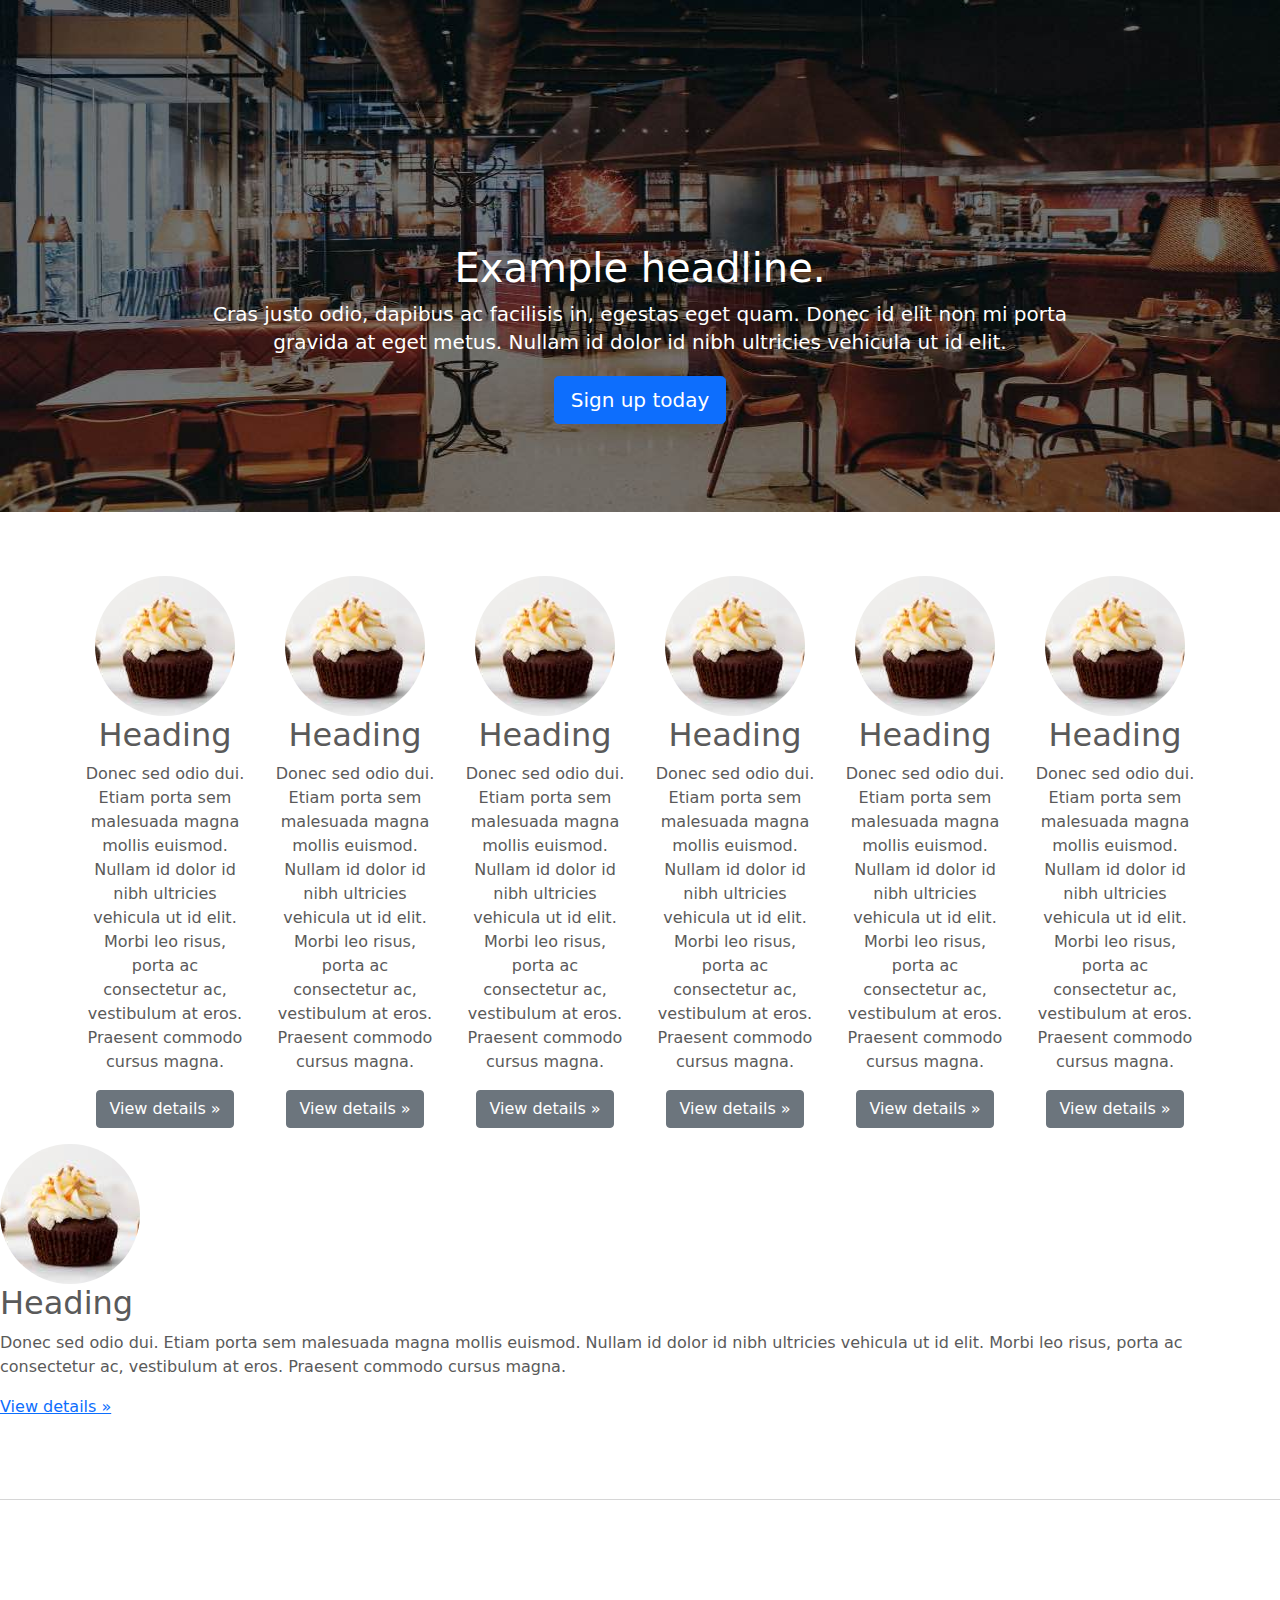
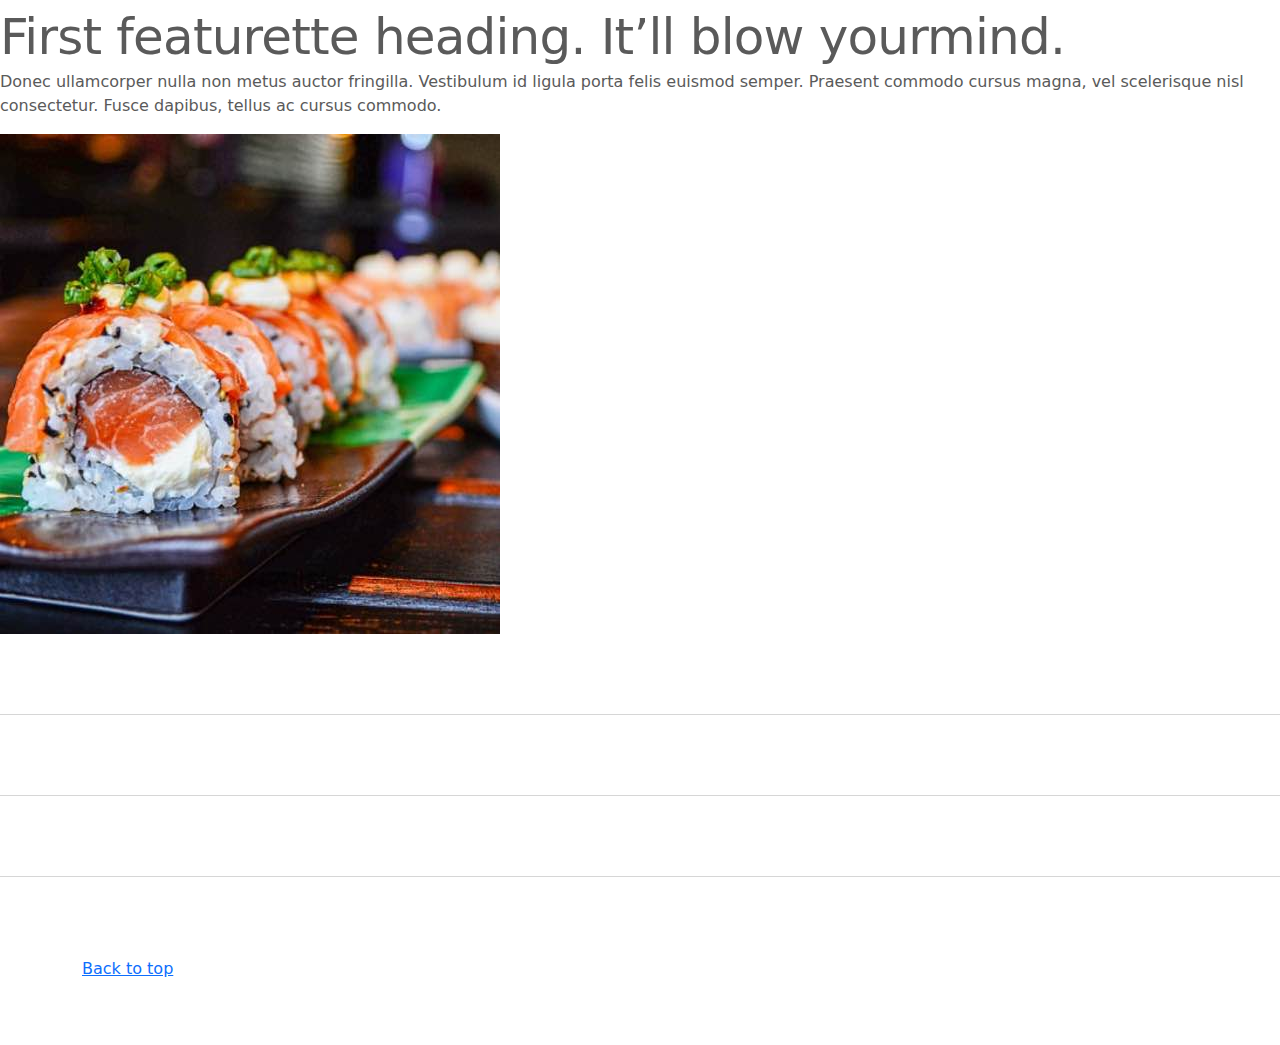
<file: kadai_005/index_for_student.html>
<!doctype html>
<html lang="en">
  <head>
    <meta charset="utf-8">
    <meta name="viewport" content="width=device-width, initial-scale=1">
    <meta name="description" content="">
    <meta name="author" content="Mark Otto, Jacob Thornton, and Bootstrap contributors">
    <meta name="generator" content="Hugo 0.79.0">
    <title>Carousel Template · Bootstrap v5.0</title>
    <link rel="canonical" href="https://getbootstrap.com/docs/5.0/examples/carousel/">
    <!-- ************************************************ bootstrap.min.cssの読み込み -->
    <link href="dist/css/bootstrap.min.css" rel="stylesheet">
    <!-- ************************************************ carousel.cssの読み込み -->
    <link href="carousel.css" rel="stylesheet">
    <!-- ************************************************ bootstrap.bundle.min.jsの読み込み -->
    <script src="dist/js/bootstrap.bundle.min.js" defer></script>
  </head>
  <body>
    <main>
      <!-- ************************************************ カールセル開始 -->
      <!-- <div id="myCarousel" class="carousel slide" data-bs-ride="carousel"> -->
      <div id="myCarousel" class="carousel slide" data-bs-ride="carousel">
        <!-- <div class="carousel-inner"> -->
        <div class="carousel-inner">
          <!-- <div class="carousel-item active"> -->
          <div class="carousel-item active">
            <img src="img/top_1.jpg" alt="サンプル画像1">
            <div class="container">
              <!-- <div class="carousel-caption"> -->
              <div class="carousel-caption">
                <h1>Example headline.</h1>
                <p>Cras justo odio, dapibus ac facilisis in, egestas eget quam. Donec id elit non mi porta gravida at eget
                  metus. Nullam id dolor id nibh ultricies vehicula ut id elit.</p>
                <!-- <p><a class="btn btn-lg btn-primary" href="#" role="button">Sign up today</a></p> -->
                <p><a class="btn btn-lg btn-primary" href="#" role="button">Sign up today</a></p>
              </div>
            </div>
          </div>
        </div>
      </div>
      <!-- ************************************************ カールセル終了 -->
      <div class="container">

        <style>
        .button-test {
           /* パディング(余白)上下方向10px 左右方向30px */
           padding: 10px 30px;
           /* ボタンの幅 300px */
           width: 300px;
           /* 背景色 青 */
           background-color: blue;
           /* フォント色 白 */
           color: white;
           /* テキスト中央揃え */
          text-align: center;
          /* フォントを太く */
          font-weight: bold;
          /* ボタンの角を丸める */
          border-radius: 5px;
          /* 上下左右方向の余白外側30px */
          margin: 30px;
          /* ボタンの影 */
          box-shadow: 0 0 20px 0 rgba(0, 0, 0, 30%);

          }
        </style>
  
        <!-- buttonテスト
        <button class="btn btn-secondary btn-lg shadow">ここを押す</button>
        <div class="button-test">ここを押す</div>      
        <a href="" class="btn-info btn-sm shadow">ここを押す</a>
        -->

      </div>

      <div class="container">
        <div class="row">
      <!-- ここから col-6 col-md-2  -->
          <div class="col-6 col-md-2 text-center">
            <img src="img/cake.jpg" class="rounded-circle" alt="サンプル画像2">     
            <h2>Heading</h2>
            <p>
              Donec sed odio dui. Etiam porta sem malesuada magna mollis 
              euismod. Nullam id dolor id nibh ultricies vehicula ut id elit. 
              Morbi leo risus, porta ac consectetur ac, vestibulum at eros. 
              Praesent commodo cursus magna.
            </p>
            <p><a class="btn btn-secondary" href="#" role="button">View details &raquo;</a></p>
          </div>

          <div class="col-6 col-md-2 text-center">
            <img src="img/cake.jpg" class="rounded-circle" alt="サンプル画像2">     
            <h2>Heading</h2>
            <p>
              Donec sed odio dui. Etiam porta sem malesuada magna mollis 
              euismod. Nullam id dolor id nibh ultricies vehicula ut id elit. 
              Morbi leo risus, porta ac consectetur ac, vestibulum at eros. 
              Praesent commodo cursus magna.
            </p>
            <p><a class="btn btn-secondary" href="#" role="button">View details &raquo;</a></p>
          </div>

          <div class="col-6 col-md-2 text-center">
            <img src="img/cake.jpg" class="rounded-circle" alt="サンプル画像2">     
            <h2>Heading</h2>
            <p>
              Donec sed odio dui. Etiam porta sem malesuada magna mollis 
              euismod. Nullam id dolor id nibh ultricies vehicula ut id elit. 
              Morbi leo risus, porta ac consectetur ac, vestibulum at eros. 
              Praesent commodo cursus magna.
            </p>
            <p><a class="btn btn-secondary" href="#" role="button">View details &raquo;</a></p>
          </div>

          <div class="col-6 col-md-2 text-center">
            <img src="img/cake.jpg" class="rounded-circle" alt="サンプル画像2">     
            <h2>Heading</h2>
            <p>
              Donec sed odio dui. Etiam porta sem malesuada magna mollis 
              euismod. Nullam id dolor id nibh ultricies vehicula ut id elit. 
              Morbi leo risus, porta ac consectetur ac, vestibulum at eros. 
              Praesent commodo cursus magna.
            </p>
            <p><a class="btn btn-secondary" href="#" role="button">View details &raquo;</a></p>
          </div>

          <div class="col-6 col-md-2 text-center">
            <img src="img/cake.jpg" class="rounded-circle" alt="サンプル画像2">     
            <h2>Heading</h2>
            <p>
              Donec sed odio dui. Etiam porta sem malesuada magna mollis 
              euismod. Nullam id dolor id nibh ultricies vehicula ut id elit. 
              Morbi leo risus, porta ac consectetur ac, vestibulum at eros. 
              Praesent commodo cursus magna.
            </p>
            <p><a class="btn btn-secondary" href="#" role="button">View details &raquo;</a></p>
          </div>

          <div class="col-6 col-md-2 text-center">
            <img src="img/cake.jpg" class="rounded-circle" alt="サンプル画像2">     
            <h2>Heading</h2>
            <p>
              Donec sed odio dui. Etiam porta sem malesuada magna mollis 
              euismod. Nullam id dolor id nibh ultricies vehicula ut id elit. 
              Morbi leo risus, porta ac consectetur ac, vestibulum at eros. 
              Praesent commodo cursus magna.
            </p>
            <p><a class="btn btn-secondary" href="#" role="button">View details &raquo;</a></p>
          </div>
      <!-- ここまで　col-6 col-md-2  -->

        </div>
      </div>

      <!-- <div class="container marketing"> -->
      <div class="">
        <!-- <div class="row"> -->
        <div class="">
          <!-- <div class="col-lg-4"> -->
          <div class="">
            <img src="img/cake.jpg" class="rounded-circle" alt="サンプル画像2">
            <h2>Heading</h2>
            <p>Donec sed odio dui. Etiam porta sem malesuada magna mollis euismod. Nullam id dolor id nibh ultricies
              vehicula ut id elit. Morbi leo risus, porta ac consectetur ac, vestibulum at eros. Praesent commodo cursus
              magna.</p>
            <!-- <p><a class="btn btn-secondary" href="#" role="button">View details &raquo;</a></p> -->
            <p><a class="" href="#" role="button">View details &raquo;</a></p>
          </div>
        </div>
        <hr class="featurette-divider">
        <!-- <div class="row"> -->
        <div class="">
          <!-- <div class="col-md-7"> -->
          <div class="">
            <!-- <h2 class="featurette-heading">First featurette heading. <span class="text-muted">It’ll blow yourmind.</span> -->
            <h2 class="featurette-heading">First featurette heading. <span class="">It’ll blow yourmind.</span></h2>
            <!-- <p class="lead">Donec ullamcorper nulla non metus auctor fringilla. Vestibulum id ligula porta felis
              euismod
              semper. Praesent commodo cursus magna, vel scelerisque nisl consectetur. Fusce dapibus, tellus ac cursus
              commodo.</p> -->
            <p class="">
              Donec ullamcorper nulla non metus auctor fringilla. Vestibulum id ligula porta felis
              euismod
              semper. Praesent commodo cursus magna, vel scelerisque nisl consectetur. Fusce dapibus, tellus ac cursus
              commodo.
            </p>
          </div>
          <!-- <div class="col-md-5"> -->
          <div class="">
            <!-- <img src="img/sushi.jpg" class="img-fluid" alt=""> -->
            <img src="img/sushi.jpg" class="" alt="サンプル画像3">
          </div>
        </div>
        <hr class="featurette-divider">
        <!-- ここにもう一つ左右を反転させたものを作ります。 -->
        <hr class="featurette-divider">
        <!-- ここにもう一つ左右を反転させたものを作ります。 -->
        <hr class="featurette-divider">
        <footer class="container">
          <!-- <p class="float-end"><a href="#">Back to top</a></p> -->
          <p class=""><a href="#">Back to top</a></p>
        </footer>
      </div>
    </main>
  </body>

</html>
</file>
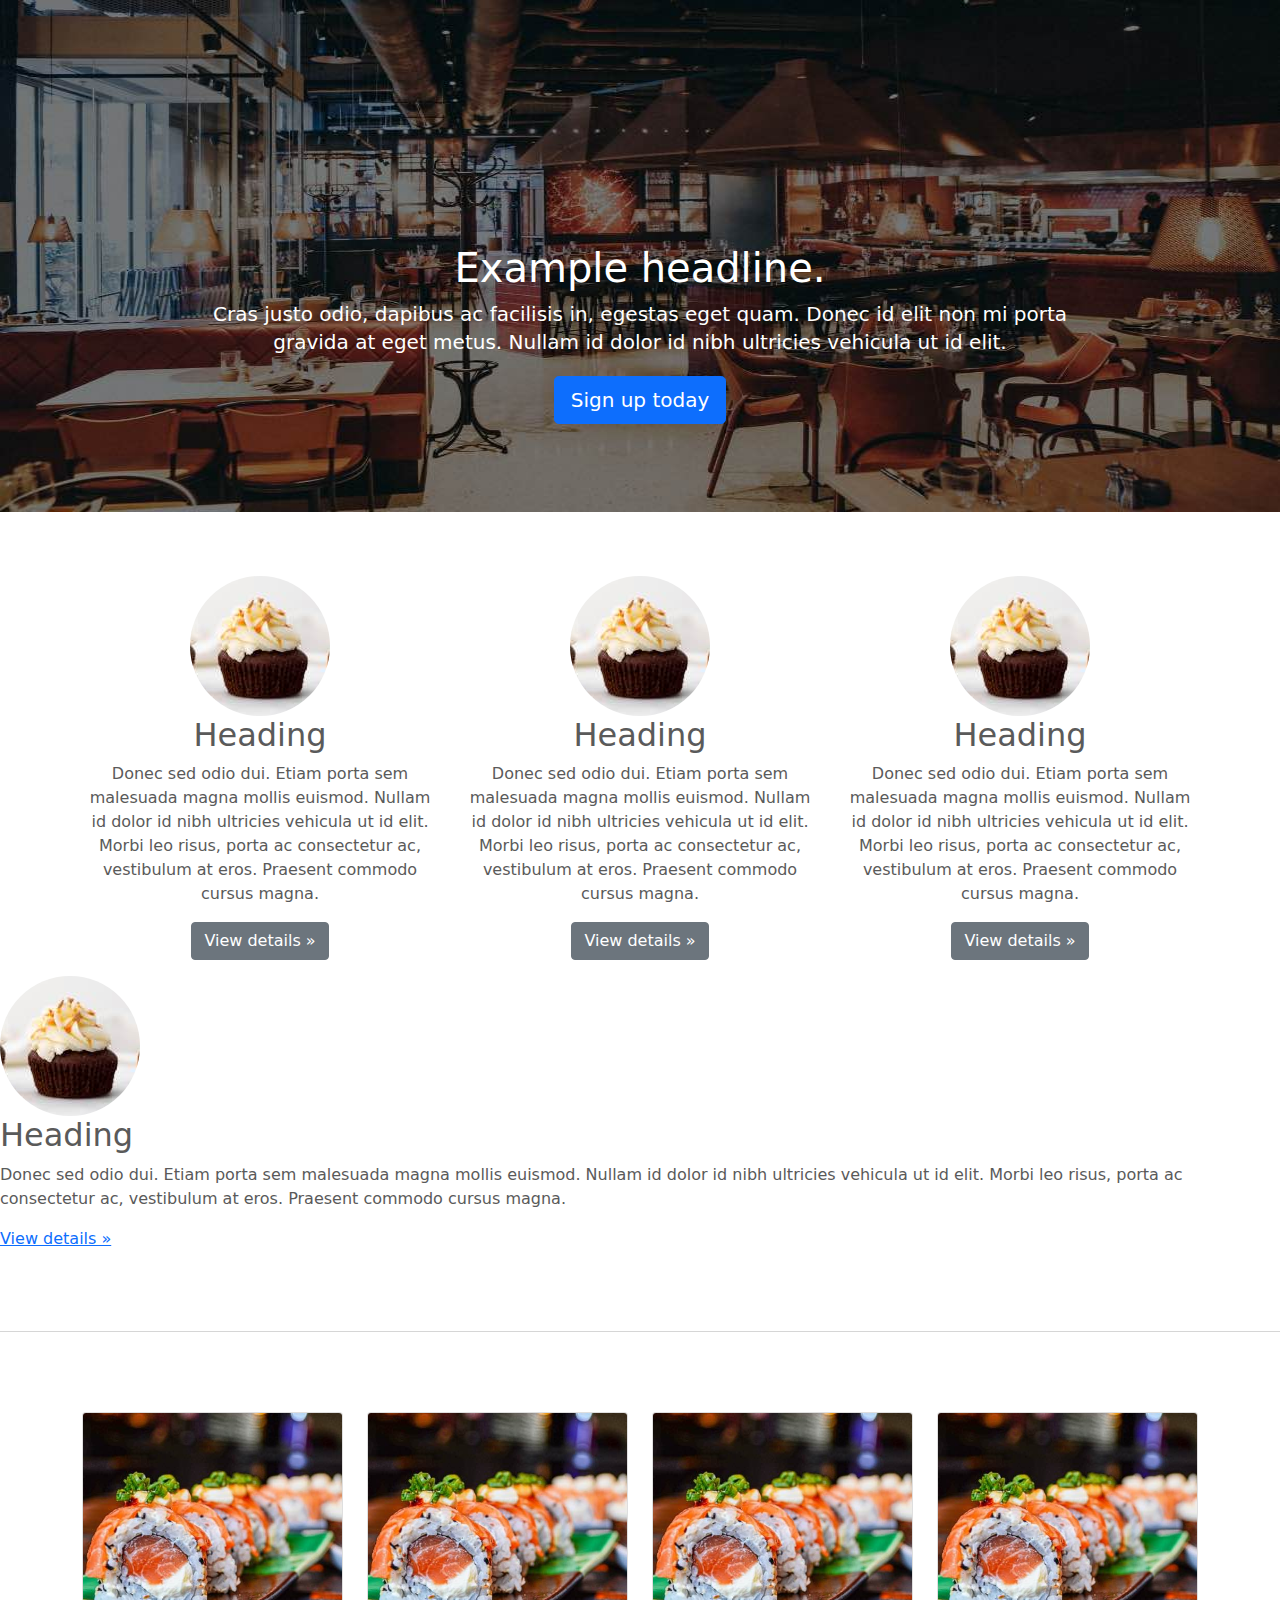
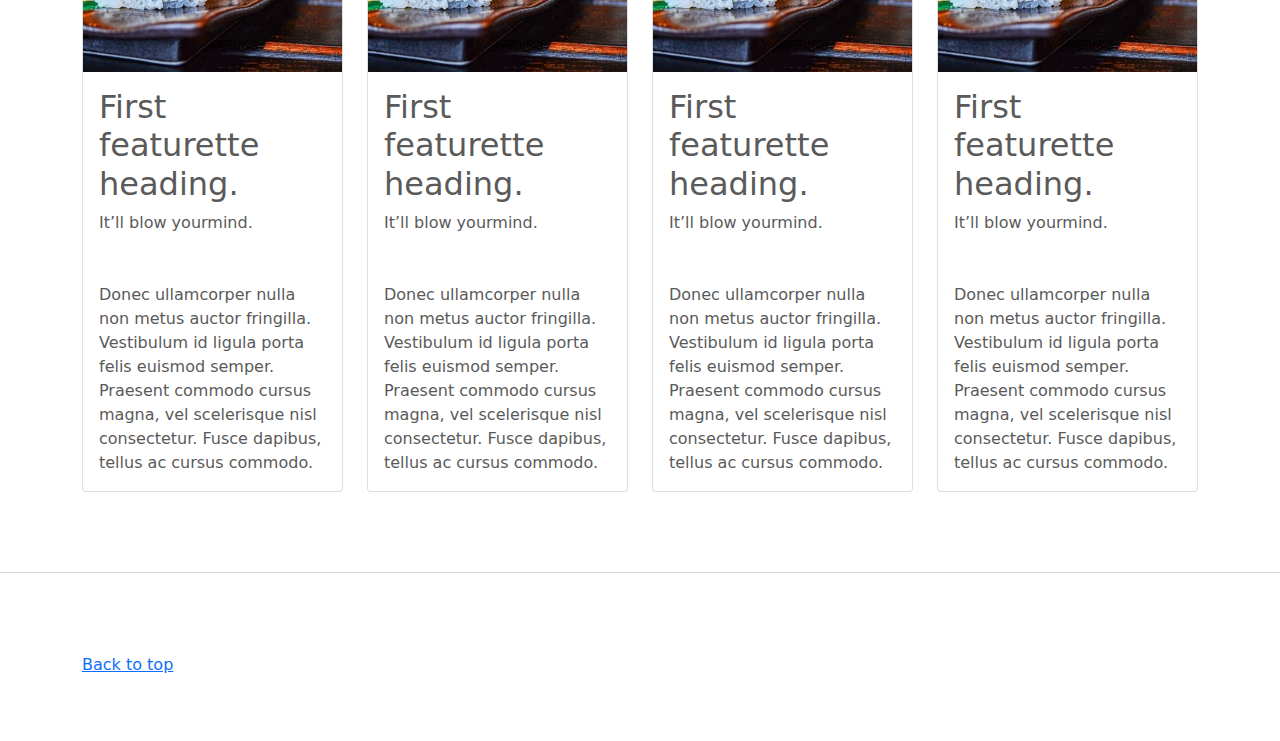
<file: kadai_006/index_for_student.html>
<!doctype html>
<html lang="en">
  <head>
    <meta charset="utf-8">
    <meta name="viewport" content="width=device-width, initial-scale=1">
    <meta name="description" content="">
    <meta name="author" content="Mark Otto, Jacob Thornton, and Bootstrap contributors">
    <meta name="generator" content="Hugo 0.79.0">
    <title>Carousel Template · Bootstrap v5.0</title>
    <link rel="canonical" href="https://getbootstrap.com/docs/5.0/examples/carousel/">
    <!-- ************************************************ bootstrap.min.cssの読み込み -->
    <link href="dist/css/bootstrap.min.css" rel="stylesheet">
    <!-- ************************************************ carousel.cssの読み込み -->
    <link href="carousel.css" rel="stylesheet">
    <!-- ************************************************ bootstrap.bundle.min.jsの読み込み -->
    <script src="dist/js/bootstrap.bundle.min.js" defer></script>
  </head>
  <body>
    <main>
      <!-- ************************************************ カールセル開始 -->
      <!-- <div id="myCarousel" class="carousel slide" data-bs-ride="carousel"> -->
      <div id="myCarousel" class="carousel slide" data-bs-ride="carousel">
        <!-- <div class="carousel-inner"> -->
        <div class="carousel-inner">
          <!-- <div class="carousel-item active"> -->
          <div class="carousel-item active">
            <img src="img/top_1.jpg" alt="サンプル画像1">
            <div class="container">
              <!-- <div class="carousel-caption"> -->
              <div class="carousel-caption">
                <h1>Example headline.</h1>
                <p>Cras justo odio, dapibus ac facilisis in, egestas eget quam. Donec id elit non mi porta gravida at eget
                  metus. Nullam id dolor id nibh ultricies vehicula ut id elit.</p>
                <!-- <p><a class="btn btn-lg btn-primary" href="#" role="button">Sign up today</a></p> -->
                <p><a class="btn btn-lg btn-primary" href="#" role="button">Sign up today</a></p>
              </div>
            </div>
          </div>
        </div>
      </div>
      <!-- ************************************************ カールセル終了 -->
      <div class="container">

        <style>
        .button-test {
           /* パディング(余白)上下方向10px 左右方向30px */
           padding: 10px 30px;
           /* ボタンの幅 300px */
           width: 300px;
           /* 背景色 青 */
           background-color: blue;
           /* フォント色 白 */
           color: white;
           /* テキスト中央揃え */
          text-align: center;
          /* フォントを太く */
          font-weight: bold;
          /* ボタンの角を丸める */
          border-radius: 5px;
          /* 上下左右方向の余白外側30px */
          margin: 30px;
          /* ボタンの影 */
          box-shadow: 0 0 20px 0 rgba(0, 0, 0, 30%);

          }
        </style>
  
        <!-- buttonテスト
        <button class="btn btn-secondary btn-lg shadow">ここを押す</button>
        <div class="button-test">ここを押す</div>      
        <a href="" class="btn-info btn-sm shadow">ここを押す</a>
        -->

      </div>

      <div class="container">
        <div class="row">
          <div class="col-md-4 text-center">

            <!-- start col-lg-4 -->
            <img src="img/cake.jpg" class="rounded-circle" alt="サンプル画像2">
      
            <h2>Heading</h2>
            <p>
              Donec sed odio dui. Etiam porta sem malesuada magna mollis 
              euismod. Nullam id dolor id nibh ultricies vehicula ut id elit. 
              Morbi leo risus, porta ac consectetur ac, vestibulum at eros. 
              Praesent commodo cursus magna.
            </p>
            <p><a class="btn btn-secondary" href="#" role="button">View details &raquo;</a></p>
          </div>

          <div class="col-md-4 text-center">
            <!-- start col-lg-4 -->
            <img src="img/cake.jpg" class="rounded-circle" alt="サンプル画像2">
            <h2>Heading</h2>
            <p>
              Donec sed odio dui. Etiam porta sem malesuada magna mollis 
              euismod. Nullam id dolor id nibh ultricies vehicula ut id elit. 
              Morbi leo risus, porta ac consectetur ac, vestibulum at eros. 
              Praesent commodo cursus magna.
            </p>
            <p><a class="btn btn-secondary" href="#" role="button">View details &raquo;</a></p>
          </div>
          
          <div class="col-md-4 text-center">
            <!-- start col-lg-4 -->
            <img src="img/cake.jpg" class="rounded-circle" alt="サンプル画像2">     
            <h2>Heading</h2>
            <p>
              Donec sed odio dui. Etiam porta sem malesuada magna mollis 
              euismod. Nullam id dolor id nibh ultricies vehicula ut id elit. 
              Morbi leo risus, porta ac consectetur ac, vestibulum at eros. 
              Praesent commodo cursus magna.
            </p>
            <p><a class="btn btn-secondary" href="#" role="button">View details &raquo;</a></p>
          </div>

        </div>
      </div>

      <!-- <div class="container marketing"> -->
      <div class="">
        <!-- <div class="row"> -->
        <div class="">
          <!-- <div class="col-lg-4"> -->
          <div class="">
            <img src="img/cake.jpg" class="rounded-circle" alt="サンプル画像2">
            <h2>Heading</h2>
            <p>Donec sed odio dui. Etiam porta sem malesuada magna mollis euismod. Nullam id dolor id nibh ultricies
              vehicula ut id elit. Morbi leo risus, porta ac consectetur ac, vestibulum at eros. Praesent commodo cursus
              magna.</p>
            <!-- <p><a class="btn btn-secondary" href="#" role="button">View details &raquo;</a></p> -->
            <p><a class="" href="#" role="button">View details &raquo;</a></p>
          </div>
        </div>

        <!-- ここからお寿司のカード -->
        <hr class="featurette-divider">
        <div class="container"> 
        <div class="row row-cols-1 row-cols-sm-2 row-cols-md-4">
          <div class="col">
          <div class="card">
             <img src="img/sushi.jpg" class="card-img-top" alt="サンプル画像3">
             <div class="card-body">
               <!-- 文字の部分 -->
               <h2 class="card-title">First featurette heading. </h2>
               <p  class="card-text">It’ll blow yourmind.</p>
               <p class="card-text mt-5">
              Donec ullamcorper nulla non metus auctor fringilla. Vestibulum id ligula porta felis
              euismod
              semper. Praesent commodo cursus magna, vel scelerisque nisl consectetur. Fusce dapibus, tellus ac cursus
              commodo.
               </p>
             </div>  
          </div>
          </div>

          <div class="col">
          <div class="card">
            <img src="img/sushi.jpg" class="card-img-top" alt="サンプル画像3">
            <div class="card-body">
              <!-- 文字の部分 -->
              <h2 class="card-title">First featurette heading. </h2>
              <p  class="card-text">It’ll blow yourmind.</p>
              <p class="card-text mt-5">
             Donec ullamcorper nulla non metus auctor fringilla. Vestibulum id ligula porta felis
             euismod
             semper. Praesent commodo cursus magna, vel scelerisque nisl consectetur. Fusce dapibus, tellus ac cursus
             commodo.
              </p>
            </div>  
         </div>
         </div>

         <div class="col">
         <div class="card">
          <img src="img/sushi.jpg" class="card-img-top" alt="サンプル画像3">
          <div class="card-body">
            <!-- 文字の部分 -->
            <h2 class="card-title">First featurette heading. </h2>
            <p  class="card-text">It’ll blow yourmind.</p>
            <p class="card-text mt-5">
           Donec ullamcorper nulla non metus auctor fringilla. Vestibulum id ligula porta felis
           euismod
           semper. Praesent commodo cursus magna, vel scelerisque nisl consectetur. Fusce dapibus, tellus ac cursus
           commodo.
            </p>
          </div>  
         </div>
         </div>

       <div class="col">
       <div class="card">
        <img src="img/sushi.jpg" class="card-img-top" alt="サンプル画像3">
        <div class="card-body">
          <!-- 文字の部分 -->
          <h2 class="card-title">First featurette heading. </h2>
          <p  class="card-text">It’ll blow yourmind.</p>
          <p class="card-text mt-5">
         Donec ullamcorper nulla non metus auctor fringilla. Vestibulum id ligula porta felis
         euismod
         semper. Praesent commodo cursus magna, vel scelerisque nisl consectetur. Fusce dapibus, tellus ac cursus
         commodo.
          </p>
        </div>  
     </div>
     </div>
  
     </div>
     </div>
<!-- ここまで -->
      <!-- お寿司部分終了 -->

        <hr class="featurette-divider">
        <footer class="container">
          <!-- <p class="float-end"><a href="#">Back to top</a></p> -->
          <p class=""><a href="#">Back to top</a></p>
        </footer>
      </div>
    </main>
  </body>

</html>
</file>
<file: kadai_015/stylesheet/style.css>
/* ----------------------------------------------- 共通 */
html,
body {
  overflow-x: hidden;
}

body {
  color: #000000;
  font-family: 'Noto Sans JP', sans-serif;
  padding-bottom: 0;

}

p {
  line-height: 2.0em;
  font-weight: 100;
  font-style: normal;
  font-size: 14px;

}

.section_title {
  font-size: 36px;
  font-weight: 600;
}

.section_title::after {
  display: block;
  font-size: 14px;
  font-weight: 400;
  padding: 16px 0 16px;
  width: 100px;
  border-bottom: solid 1px #000000;
}


/* ----------------------------------------------- ナビゲーションバー */
.navbar_brand_logo {

  width: 32px;
  height: 32px;
  display: inline-block;
  margin-right: 15px;

}

.my_navbar_brand,
.my_nav_link {

  font-size: 16px;
  font-family: 'Lora' , serif ;
  color: #000000 !important;
}

.navbar-toggler {
  padding: 0 !important;
  border: none;
}

#hamburger_btn_check:checked~.hamburger_btn .btn_close {
  display: block;
}

#hamburger_btn_check:checked~.hamburger_btn .btn_open {
  display: none;
}

.btn_close {
  display: none;
}

#hamburger_btn_check {
  display: none;
}
/* ----------------------------------------------- カールセル */
.my_carousel_caption {

 font-size: 52px;
 padding-top:  1.25rem;
 padding-bottom: 1.25rem;
 color: #fff;
 text-align: center;
 font-family: 'Lora' , serif;
 line-height: 1.5em;
}

.my_carousel_caption::before {
  content: url(../img/logoSymbol_White.png);
  display: block;
}
 /* スマートフォン画面幅（画面幅が最大375pxまで）の場合、以下のスタイルを適用。 */
 @media screen and (max-width:375px) {
  .my_carousel_caption {

    /* フォントサイズを27pxにする */
    font-size: 27px;
  }
}
.carousel-item {
  height: 32rem;
}
.carousel-item > img {
  position: absolute;
  top: 0;
  left: 0;
  min-width: 100%;
  height: 32rem;
}

/* ----------------------------------------------- アバウト */
.about::after {
  content: "私たちについて";
}
.about_us_bg {
  background-color: #FFE6A5;
}
/* ----------------------------------------------- ギャラリー */
.gallery::after {
  content: "ギャラリー";
  margin: 0 auto 0;
}
/* ----------------------------------------------- メニュー */
.menu::after {
  content: "メニュー";
  margin: 0 auto 0;
}
.menu_title {
  font-size: 18px;
  font-weight: 600;
  font-style: normal;
}
.menu_price {
  font-size: 20px;
  font-weight: 400;
  font-family: 'Lora' , serif;
}
/* ----------------------------------------------- レビュー */
/* 背景画像 */
.review_wrapper {
  background-image: url(../img/background-reviews.jpg);
  background-repeat: no-repeat;
  background-size: cover;
}
/* サブタイトルを疑似要素で表示 */
.review::after {
  content: "お客様の声";
  margin: 0 auto 0;
  border-bottom: solid 1px #ffffff;
}
/* 白い背景色の高さを固定 */
.h_420 {
  height: 420px;
  position: relative;
}
/* レビューの画像を修正 */
.reviewer_img {
  width: 48px;
  height: 48px;
border-radius: 50%;
margin-right: 16px;
}
/* ☆のアイコン */
.star_img {
  width: 25px;
  height: 25px;
}
/* 詳細ボタン */
.fix_bottom {
  position: absolute;
  width: 80px;
  height: 44px;
  /* 位置を固定 */
  left: 24px;
  bottom: 24px;
}
/* ----------------------------------------------- シェフ */
.chef::after {
  content: "シェフ";
}
.chef_bg {
  background-color: #fdf5e6;
}
/* ----------------------------------------------- アクセス */
.access:after {
  content: "アクセス";
  margin: 0 auto 0;
}
/* ----------------------------------------------- フッター */
#footer {
  background-color: #FAFAFA;
}
.copy_right {
  font-size: 14px;
  position: absolute;
  bottom: 1rem;
  left: 12px;
  display: flex;
}
.copy_right > p {
  margin-right: 5rem;
  margin-bottom: 0;
}
.copy_right > img.sns_img {
  height: 24px;
  width: 24px;
  margin-right: 10px;
  margin-top: 0;
}
.restaurant_info p {
  font-weight: 400;
  line-height: 1.5;
  font-size: 16px;
}
.restaurant_info img {
  width: 20px;
  height: 20px;
  margin-right: 10px;
  line-height: 1.5;
  margin-top: auto;
}
.footer_brand_logo {
  width: 64px;
  height: 64px;
  display: inline-block;
  margin-right: 15px;
}
.footer_text {
  font-size: 24px;
  font-family: 'Lora' , serif;
}
/* スマートフォン画面幅（最大991pxまで）でスタイルを適用 */
@media screen and (max-width: 991px) {
  .footer_text,
  .copy_right {
    margin-top: 2rem;
    text-align: center;
    position: relative;
  }
  .copy_right > p,img {
    margin-right: 1rem;
    font-size: 14px;
    margin: 0;
    line-height: 35px;
  }
  
}
</file>
<file: kadai_tutorial_output/stylesheet/style.css>
/* ----------------------------------------------- 共通 */
html,
body {
  overflow-x: hidden;
}

body {
  color: #000000;
  font-family: 'Noto Sans JP', sans-serif;
  padding-bottom: 0;

}

p {
  line-height: 2.0em;
  font-weight: 100;
  font-style: normal;
  font-size: 14px;

}

.section_title {
  font-size: 36px;
  font-weight: 600;
}

.section_title::after {
  display: block;
  font-size: 14px;
  font-weight: 400;
  padding: 16px 0 16px;
  width: 100px;
  border-bottom: solid 1px #000000;
}


/* ----------------------------------------------- ナビゲーションバー */
.navbar_brand_logo {

  width: 32px;
  height: 32px;
  display: inline-block;
  margin-right: 15px;

}

.my_navbar_brand,
.my_nav_link {

  font-size: 16px;
  font-family: 'Lora' , serif ;
  color: #000000 !important;
}

.navbar-toggler {
  padding: 0 !important;
  border: none;
}

#hamburger_btn_check:checked~.hamburger_btn .btn_close {
  display: block;
}

#hamburger_btn_check:checked~.hamburger_btn .btn_open {
  display: none;
}

.btn_close {
  display: none;
}

#hamburger_btn_check {
  display: none;
}
/* ----------------------------------------------- カールセル */
.my_carousel_caption {

 font-size: 52px;
 padding-top:  1.25rem;
 padding-bottom: 1.25rem;
 color: #fff;
 text-align: center;
 font-family: 'Lora' , serif;
 line-height: 1.5em;
}

.my_carousel_caption::before {
  content: url(../img/logoSymbol_White.png);
  display: block;
}
 /* スマートフォン画面幅（画面幅が最大375pxまで）の場合、以下のスタイルを適用。 */
 @media screen and (max-width:375px) {
  .my_carousel_caption {

    /* フォントサイズを27pxにする */
    font-size: 27px;
  }
}
.carousel-item {
  height: 32rem;
}
.carousel-item > img {
  position: absolute;
  top: 0;
  left: 0;
  min-width: 100%;
  height: 32rem;
}

/* ----------------------------------------------- アバウト */
.about::after {
  content: "私たちについて";
}
.about_us_bg {
  background-color: #FFE6A5;
}
/* ----------------------------------------------- ギャラリー */
.gallery::after {
  content: "ギャラリー";
  margin: 0 auto 0;
}
/* ----------------------------------------------- メニュー */
.menu::after {
  content: "メニュー";
  margin: 0 auto 0;
}
.menu_title {
  font-size: 18px;
  font-weight: 600;
  font-style: normal;
}
.menu_price {
  font-size: 20px;
  font-weight: 400;
  font-family: 'Lora' , serif;
}
/* ----------------------------------------------- レビュー */
/* 背景画像 */
.review_wrapper {
  background-image: url(../img/background-reviews.jpg);
  background-repeat: no-repeat;
  background-size: cover;
}
/* サブタイトルを疑似要素で表示 */
.review::after {
  content: "お客様の声";
  margin: 0 auto 0;
  border-bottom: solid 1px #ffffff;
}
/* 白い背景色の高さを固定 */
.h_420 {
  height: 420px;
  position: relative;
}
/* レビューの画像を修正 */
.reviewer_img {
  width: 48px;
  height: 48px;
border-radius: 50%;
margin-right: 16px;
}
/* ☆のアイコン */
.star_img {
  width: 25px;
  height: 25px;
}
/* 詳細ボタン */
.fix_bottom {
  position: absolute;
  width: 80px;
  height: 44px;
  /* 位置を固定 */
  left: 24px;
  bottom: 24px;
}

/* ----------------------------------------------- アクセス */
.access:after {
  content: "アクセス";
  margin: 0 auto 0;
}
/* ----------------------------------------------- フッター */
#footer {
  background-color: #FAFAFA;
}
.copy_right {
  font-size: 14px;
  position: absolute;
  bottom: 1rem;
  left: 12px;
  display: flex;
}
.copy_right > p {
  margin-right: 5rem;
  margin-bottom: 0;
}
.copy_right > img.sns_img {
  height: 24px;
  width: 24px;
  margin-right: 10px;
  margin-top: 0;
}
.restaurant_info p {
  font-weight: 400;
  line-height: 1.5;
  font-size: 16px;
}
.restaurant_info img {
  width: 20px;
  height: 20px;
  margin-right: 10px;
  line-height: 1.5;
  margin-top: auto;
}
.footer_brand_logo {
  width: 64px;
  height: 64px;
  display: inline-block;
  margin-right: 15px;
}
.footer_text {
  font-size: 24px;
  font-family: 'Lora' , serif;
}
/* スマートフォン画面幅（最大991pxまで）でスタイルを適用 */
@media screen and (max-width: 991px) {
  .footer_text,
  .copy_right {
    margin-top: 2rem;
    text-align: center;
    position: relative;
  }
  .copy_right > p,img {
    margin-right: 1rem;
    font-size: 14px;
    margin: 0;
    line-height: 35px;
  }
  
}
</file>
<file: kadai_003/carousel.css>
/* ----------------------------------------------- 全体の文字色修正と下部の余白の調整 */
body {
  /* padding-top: 3rem; */
  padding-bottom: 3rem;
  color: #5a5a5a;
}

/* ----------------------------------------------- カルーセルのカスタマイズ */
.carousel {
  margin-bottom: 4rem;
}

.carousel-caption {
  bottom: 3rem;
  z-index: 10;
}

.carousel-item {
  height: 32rem;
}

.carousel-item > img {
  position: absolute;
  top: 0;
  left: 0;
  min-width: 100%;
  height: 32rem;
}

/* ----------------------------------------------- マーケティングコンテンツ */
.marketing .col-lg-4 {
  margin-bottom: 1.5rem;
  text-align: center;
}

.marketing h2 {
  font-weight: 400;
}

/* rtl:begin:ignore */
.marketing .col-lg-4 p {
  margin-right: .75rem;
  margin-left: .75rem;
}

/* rtl:end:ignore */

/* ----------------------------------------------- フィーチャーレット */
.featurette-divider {
  margin: 5rem 0;
  /* Space out the Bootstrap <hr> more */
}

.featurette-heading {
  font-weight: 300;
  line-height: 1;
  /* rtl:remove */
  letter-spacing: -.05rem;
}

/* ----------------------------------------------- レスポンシブデザイン */
@media (min-width: 40em) {
  .carousel-caption p {
    margin-bottom: 1.25rem;
    font-size: 1.25rem;
    line-height: 1.4;
  }

  .featurette-heading {
    font-size: 50px;
  }
}

@media (min-width: 62em) {
  .featurette-heading {
    margin-top: 7rem;
  }
}
</file>
<file: kadai_004/carousel.css>
/* ----------------------------------------------- 全体の文字色修正と下部の余白の調整 */
body {
  /* padding-top: 3rem; */
  padding-bottom: 3rem;
  color: #5a5a5a;
}

/* ----------------------------------------------- カルーセルのカスタマイズ */
.carousel {
  margin-bottom: 4rem;
}

.carousel-caption {
  bottom: 3rem;
  z-index: 10;
}

.carousel-item {
  height: 32rem;
}

.carousel-item > img {
  position: absolute;
  top: 0;
  left: 0;
  min-width: 100%;
  height: 32rem;
}

/* ----------------------------------------------- マーケティングコンテンツ */
.marketing .col-lg-4 {
  margin-bottom: 1.5rem;
  text-align: center;
}

.marketing h2 {
  font-weight: 400;
}

/* rtl:begin:ignore */
.marketing .col-lg-4 p {
  margin-right: .75rem;
  margin-left: .75rem;
}

/* rtl:end:ignore */

/* ----------------------------------------------- フィーチャーレット */
.featurette-divider {
  margin: 5rem 0;
  /* Space out the Bootstrap <hr> more */
}

.featurette-heading {
  font-weight: 300;
  line-height: 1;
  /* rtl:remove */
  letter-spacing: -.05rem;
}

/* ----------------------------------------------- レスポンシブデザイン */
@media (min-width: 40em) {
  .carousel-caption p {
    margin-bottom: 1.25rem;
    font-size: 1.25rem;
    line-height: 1.4;
  }

  .featurette-heading {
    font-size: 50px;
  }
}

@media (min-width: 62em) {
  .featurette-heading {
    margin-top: 7rem;
  }
}
</file>
<file: kadai_005/carousel.css>
/* ----------------------------------------------- 全体の文字色修正と下部の余白の調整 */
body {
  /* padding-top: 3rem; */
  padding-bottom: 3rem;
  color: #5a5a5a;
}

/* ----------------------------------------------- カルーセルのカスタマイズ */
.carousel {
  margin-bottom: 4rem;
}

.carousel-caption {
  bottom: 3rem;
  z-index: 10;
}

.carousel-item {
  height: 32rem;
}

.carousel-item > img {
  position: absolute;
  top: 0;
  left: 0;
  min-width: 100%;
  height: 32rem;
}

/* ----------------------------------------------- マーケティングコンテンツ */
.marketing .col-lg-4 {
  margin-bottom: 1.5rem;
  text-align: center;
}

.marketing h2 {
  font-weight: 400;
}

/* rtl:begin:ignore */
.marketing .col-lg-4 p {
  margin-right: .75rem;
  margin-left: .75rem;
}

/* rtl:end:ignore */

/* ----------------------------------------------- フィーチャーレット */
.featurette-divider {
  margin: 5rem 0;
  /* Space out the Bootstrap <hr> more */
}

.featurette-heading {
  font-weight: 300;
  line-height: 1;
  /* rtl:remove */
  letter-spacing: -.05rem;
}

/* ----------------------------------------------- レスポンシブデザイン */
@media (min-width: 40em) {
  .carousel-caption p {
    margin-bottom: 1.25rem;
    font-size: 1.25rem;
    line-height: 1.4;
  }

  .featurette-heading {
    font-size: 50px;
  }
}

@media (min-width: 62em) {
  .featurette-heading {
    margin-top: 7rem;
  }
}
</file>
<file: kadai_006/carousel.css>
/* ----------------------------------------------- 全体の文字色修正と下部の余白の調整 */
body {
  /* padding-top: 3rem; */
  padding-bottom: 3rem;
  color: #5a5a5a;
}

/* ----------------------------------------------- カルーセルのカスタマイズ */
.carousel {
  margin-bottom: 4rem;
}

.carousel-caption {
  bottom: 3rem;
  z-index: 10;
}

.carousel-item {
  height: 32rem;
}

.carousel-item > img {
  position: absolute;
  top: 0;
  left: 0;
  min-width: 100%;
  height: 32rem;
}

/* ----------------------------------------------- マーケティングコンテンツ */
.marketing .col-lg-4 {
  margin-bottom: 1.5rem;
  text-align: center;
}

.marketing h2 {
  font-weight: 400;
}

/* rtl:begin:ignore */
.marketing .col-lg-4 p {
  margin-right: .75rem;
  margin-left: .75rem;
}

/* rtl:end:ignore */

/* ----------------------------------------------- フィーチャーレット */
.featurette-divider {
  margin: 5rem 0;
  /* Space out the Bootstrap <hr> more */
}

.featurette-heading {
  font-weight: 300;
  line-height: 1;
  /* rtl:remove */
  letter-spacing: -.05rem;
}

/* ----------------------------------------------- レスポンシブデザイン */
@media (min-width: 40em) {
  .carousel-caption p {
    margin-bottom: 1.25rem;
    font-size: 1.25rem;
    line-height: 1.4;
  }

  .featurette-heading {
    font-size: 50px;
  }
}

@media (min-width: 62em) {
  .featurette-heading {
    margin-top: 7rem;
  }
}
</file>
